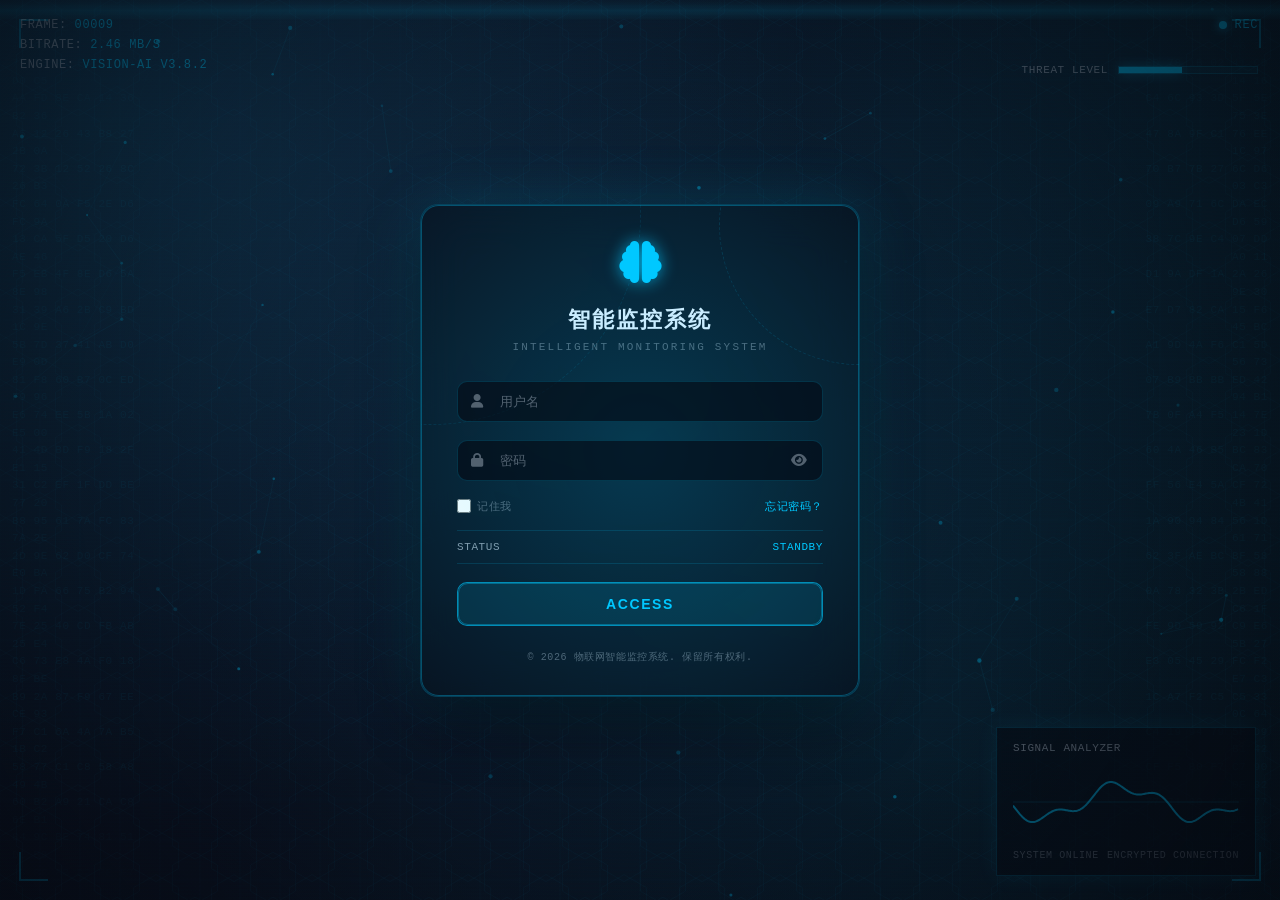
<file: index.html>
<!DOCTYPE html>
<html lang="zh-CN">
<head>
    
    <meta charset="UTF-8">
    <meta name="viewport" content="width=device-width, initial-scale=1.0">
    <meta http-equiv="X-UA-Compatible" content="IE=edge">
    <title>物联网智能监控系统</title>
    
    <!-- 引入样式文件 -->
    <link rel="stylesheet" href="css/style.css">
    <link rel="stylesheet" href="css/components.css">
    
    <!-- 引入图标库（使用Font Awesome CDN） -->
    <link rel="stylesheet" href="https://cdnjs.cloudflare.com/ajax/libs/font-awesome/6.4.0/css/all.min.css">
</head>
<body>
    <!-- 顶部导航栏 -->
    <header class="header">
        <div class="container">
            <div class="header-content">
                <div class="logo">
                    <i class="fas fa-brain"></i>
                    <span>智能监控系统</span>
                </div>
                <nav class="nav-menu" id="navMenu">
                    <a href="#image-recognition" class="nav-item active" data-section="image-recognition">
                        <i class="fas fa-image"></i>
                        <span>图片识别</span>
                    </a>
                    <a href="#recognition-records" class="nav-item" data-section="recognition-records">
                        <i class="fas fa-history"></i>
                        <span>识别记录</span>
                    </a>
                    <a href="#video-recognition" class="nav-item" data-section="video-recognition">
                        <i class="fas fa-video"></i>
                        <span>视频识别</span>
                    </a>
                    <a href="#video-records" class="nav-item" data-section="video-records">
                        <i class="fas fa-film"></i>
                        <span>视频记录</span>
                    </a>
                    <a href="#realtime-detection" class="nav-item" data-section="realtime-detection">
                        <i class="fas fa-eye"></i>
                        <span>实时检测</span>
                    </a>
                    <a href="#realtime-records" class="nav-item" data-section="realtime-records">
                        <i class="fas fa-clock"></i>
                        <span>实时记录</span>
                    </a>
                    <a href="#control-system" class="nav-item" data-section="control-system">
                        <i class="fas fa-sliders-h"></i>
                        <span>控制系统</span>
                    </a>
                    <a href="#profile" class="nav-item" data-section="profile">
                        <i class="fas fa-user"></i>
                        <span>个人中心</span>
                    </a>
                </nav>
                <div class="header-actions">
                    <div class="user-menu" id="userMenu">
                        <div class="user-info">
                            <span id="headerUsername">用户</span>
                            <i class="fas fa-chevron-down"></i>
                        </div>
                        <div class="user-menu-dropdown" id="userMenuDropdown">
                            <a href="#profile" class="dropdown-item">
                                <i class="fas fa-user"></i> 个人中心
                            </a>
                            <a href="#" class="dropdown-item" id="logoutBtn">
                                <i class="fas fa-sign-out-alt"></i> 退出登录
                            </a>
                        </div>
                    </div>
                    <button class="mobile-menu-toggle" id="mobileMenuToggle">
                        <i class="fas fa-bars"></i>
                    </button>
                </div>
            </div>
        </div>
    </header>

    <!-- 主内容区域 -->
    <main class="main-content">
        <div class="container">
            <!-- 板块1：图片识别 -->
            <section id="image-recognition" class="section active hud-theme">
                <div class="section-header">
                    <h1><i class="fas fa-image"></i> 图片识别</h1>
                    <p class="section-description">上传图片或使用摄像头拍摄，进行AI智能识别</p>
                </div>

                <!-- HUD 叠加层（图片识别专用） -->
                <div class="image-hud-overlay">
                    <div class="hud-counters">
                        <div class="hud-item">FRAME: <span id="imageHudFrame">00000</span></div>
                        <div class="hud-item">BITRATE: <span id="imageHudBitrate">0.0 MB/s</span></div>
                        <div class="hud-item">ENGINE: <span>VISION-AI v3.8.2</span></div>
                    </div>
                    <div class="hud-rec">
                        <span class="rec-dot"></span>
                        <span>REC</span>
                    </div>
                    <div class="hud-threat">
                        <span>THREAT LEVEL</span>
                        <div class="threat-bar">
                            <span class="threat-fill" id="imageThreatFill"></span>
                        </div>
                    </div>
                </div>

                <!-- 十六进制数据流 -->
                <div class="image-hex-stream image-hex-left" id="imageHexLeft"></div>
                <div class="image-hex-stream image-hex-right" id="imageHexRight"></div>
                
                <div class="image-recognition-container">
                    <!-- 上传区域 -->
                    <div class="upload-area" id="uploadArea">
                        <div class="upload-content">
                            <i class="fas fa-cloud-upload-alt upload-icon"></i>
                            <h3>拖拽图片到此处或点击上传</h3>
                            <p>支持 JPG、PNG、GIF 格式，最大 10MB</p>
                            <input type="file" id="fileInput" accept="image/*" hidden>
                            <button class="btn btn-primary" id="uploadBtn">
                                <i class="fas fa-folder-open"></i> 选择文件
                            </button>
                        </div>
                        <div class="upload-preview" id="uploadPreview" style="display: none;">
                            <img id="previewImage" src="" alt="预览图片">
                            <button class="btn-remove" id="removeImage">
                                <i class="fas fa-times"></i>
                            </button>
                        </div>
                    </div>

                    <!-- 摄像头拍摄区域 -->
                    <div class="camera-section">
                        <div class="camera-container" id="cameraContainer">
                            <video id="cameraVideo" autoplay playsinline style="display: none;"></video>
                            <canvas id="cameraCanvas" style="display: none;"></canvas>
                            <div class="camera-placeholder" id="cameraPlaceholder">
                                <i class="fas fa-camera"></i>
                                <p>点击下方按钮启动摄像头</p>
                            </div>
                        </div>
                        <div class="camera-controls">
                            <button class="btn btn-secondary" id="startCameraBtn">
                                <i class="fas fa-video"></i> 启动摄像头
                            </button>
                            <button class="btn btn-primary" id="captureBtn" disabled>
                                <i class="fas fa-camera"></i> 拍摄
                            </button>
                            <button class="btn btn-danger" id="stopCameraBtn" disabled>
                                <i class="fas fa-stop"></i> 停止
                            </button>
                        </div>
                    </div>

                    <!-- 识别按钮区域 -->
                    <div class="recognition-actions" id="recognitionActions" style="display: none;">
                        <button class="btn btn-primary btn-recognize" id="recognizeBtn">
                            <i class="fas fa-search"></i> 开始识别
                        </button>
                        <button class="btn btn-secondary" id="clearImageBtn">
                            <i class="fas fa-times"></i> 清除图片
                        </button>
                    </div>

                    <!-- 识别结果区域 -->
                    <div class="recognition-results" id="recognitionResults" style="display: none;">
                        <h3><i class="fas fa-check-circle"></i> 识别结果</h3>
                        <div class="results-content">
                            <div class="result-image-container">
                                <img id="resultImage" src="" alt="识别图片">
                                <canvas id="resultCanvas"></canvas>
                            </div>
                            <div class="result-details">
                                <div class="result-item">
                                    <label>识别标签：</label>
                                    <span id="resultLabel" class="result-value">-</span>
                                </div>
                                <div class="result-item">
                                    <label>置信度：</label>
                                    <span id="resultConfidence" class="result-value">-</span>
                                </div>
                                <div class="result-item">
                                    <label>识别时间：</label>
                                    <span id="resultTime" class="result-value">-</span>
                                </div>
                                <div class="result-actions">
                                    <button class="btn btn-success" id="saveResultBtn">
                                        <i class="fas fa-save"></i> 保存结果
                                    </button>
                                    <button class="btn btn-secondary" id="newRecognitionBtn">
                                        <i class="fas fa-redo"></i> 重新识别
                                    </button>
                                </div>
                            </div>
                        </div>
                    </div>
                </div>
            </section>

            <!-- 板块2：识别记录 -->
            <section id="recognition-records" class="section hud-theme">
                <div class="section-header">
                    <h1><i class="fas fa-history"></i> 识别记录</h1>
                    <p class="section-description">查看历史图片识别结果</p>
                </div>

                <!-- HUD 叠加层（识别记录专用） -->
                <div class="records-hud-overlay">
                    <div class="hud-counters">
                        <div class="hud-item">FRAME: <span id="recordsHudFrame">00000</span></div>
                        <div class="hud-item">BITRATE: <span id="recordsHudBitrate">0.0 MB/s</span></div>
                        <div class="hud-item">ENGINE: <span>VISION-AI v3.8.2</span></div>
                    </div>
                    <div class="hud-rec">
                        <span class="rec-dot"></span>
                        <span>REC</span>
                    </div>
                    <div class="hud-threat">
                        <span>THREAT LEVEL</span>
                        <div class="threat-bar">
                            <span class="threat-fill" id="recordsThreatFill"></span>
                        </div>
                    </div>
                </div>

                <!-- 十六进制数据流 -->
                <div class="records-hex-stream records-hex-left" id="recordsHexLeft"></div>
                <div class="records-hex-stream records-hex-right" id="recordsHexRight"></div>
                
                <div class="recognition-records-container">
                    <!-- 工具栏：搜索、筛选、批量操作 -->
                    <div class="records-toolbar card">
                        <div class="toolbar-left">
                            <!-- 搜索框 -->
                            <div class="search-box">
                                <i class="fas fa-search"></i>
                                <input type="text" id="searchInput" placeholder="搜索识别标签或时间...">
                                <button class="btn-clear-search" id="clearSearchBtn" style="display: none;">
                                    <i class="fas fa-times"></i>
                                </button>
                            </div>
                            
                            <!-- 筛选器 -->
                            <select id="filterLabel" class="filter-select">
                                <option value="all">全部标签</option>
                                <option value="人员">人员</option>
                                <option value="车辆">车辆</option>
                                <option value="动物">动物</option>
                                <option value="建筑物">建筑物</option>
                                <option value="植物">植物</option>
                                <option value="设备">设备</option>
                                <option value="标志牌">标志牌</option>
                                <option value="障碍物">障碍物</option>
                                <option value="其他物体">其他物体</option>
                            </select>
                            
                            <select id="filterDate" class="filter-select">
                                <option value="all">全部时间</option>
                                <option value="today">今天</option>
                                <option value="week">本周</option>
                                <option value="month">本月</option>
                            </select>
                        </div>
                        
                        <div class="toolbar-right">
                            <!-- 批量操作按钮 -->
                            <div class="batch-actions" id="batchActions" style="display: none;">
                                <span class="selected-count" id="selectedCount">已选择 0 项</span>
                                <button class="btn btn-danger btn-sm" id="batchDeleteBtn">
                                    <i class="fas fa-trash"></i> 批量删除
                                </button>
                            </div>
                            
                            <!-- 全选/取消全选 -->
                            <button class="btn btn-secondary btn-sm" id="toggleSelectAllBtn">
                                <i class="fas fa-check-square"></i> 全选
                            </button>
                            
                            <!-- 刷新按钮 -->
                            <button class="btn btn-secondary btn-sm" id="refreshRecordsBtn">
                                <i class="fas fa-sync-alt"></i> 刷新
                            </button>
                        </div>
                    </div>
                    
                    <!-- 记录列表 -->
                    <div class="records-list" id="recordsList">
                        <!-- 记录卡片将通过JavaScript动态生成 -->
                        <div class="empty-state" id="emptyState">
                            <i class="fas fa-inbox"></i>
                            <p>暂无识别记录</p>
                            <p class="empty-hint">在"图片识别"板块进行识别后，记录会显示在这里</p>
                        </div>
                    </div>
                    
                    <!-- 分页（可选） -->
                    <div class="records-pagination" id="recordsPagination" style="display: none;">
                        <button class="btn btn-secondary btn-sm" id="prevPageBtn" disabled>
                            <i class="fas fa-chevron-left"></i> 上一页
                        </button>
                        <span class="page-info" id="pageInfo">第 1 页，共 1 页</span>
                        <button class="btn btn-secondary btn-sm" id="nextPageBtn" disabled>
                            下一页 <i class="fas fa-chevron-right"></i>
                        </button>
                    </div>
                </div>
            </section>

            <!-- 板块3：视频识别 -->
            <section id="video-recognition" class="section hud-theme">
                <div class="section-header">
                    <h1><i class="fas fa-video"></i> 视频识别</h1>
                    <p class="section-description">上传视频或实时视频流识别</p>
                </div>

                <!-- HUD 叠加层（视频识别专用） -->
                <div class="video-hud-overlay">
                    <div class="hud-counters">
                        <div class="hud-item">FRAME: <span id="videoHudFrame">00000</span></div>
                        <div class="hud-item">BITRATE: <span id="videoHudBitrate">0.0 MB/s</span></div>
                        <div class="hud-item">ENGINE: <span>VISION-AI v3.8.2</span></div>
                    </div>
                    <div class="hud-rec">
                        <span class="rec-dot"></span>
                        <span>REC</span>
                    </div>
                    <div class="hud-threat">
                        <span>THREAT LEVEL</span>
                        <div class="threat-bar">
                            <span class="threat-fill" id="videoThreatFill"></span>
                        </div>
                    </div>
                </div>

                <!-- 十六进制数据流 -->
                <div class="video-hex-stream video-hex-left" id="videoHexLeft"></div>
                <div class="video-hex-stream video-hex-right" id="videoHexRight"></div>
                
                <div class="video-recognition-container">
                    <!-- 左侧：视频播放区域 -->
                    <div class="video-player-section">
                        <!-- 上传区域 -->
                        <div class="video-upload-area" id="videoUploadArea">
                            <div class="upload-content">
                                <i class="fas fa-cloud-upload-alt upload-icon"></i>
                                <h3>拖拽视频到此处或点击上传</h3>
                                <p>支持 MP4、AVI、MOV 格式，最大 500MB</p>
                                <input type="file" id="videoFileInput" accept="video/*" hidden>
                                <button class="btn btn-primary btn-upload" id="uploadVideoBtn">
                                    <i class="fas fa-folder-open"></i> 选择文件
                                </button>
                            </div>
                        </div>
                        
                        <!-- 视频播放器 -->
                        <div class="video-player-wrapper" id="videoPlayerWrapper" style="display: none;">
                            <div class="video-container">
                                <video id="videoPlayer" controls></video>
                                <canvas id="detectionCanvas"></canvas>
                                <div class="detection-overlay-info" id="overlayInfo"></div>
                            </div>
                            <div class="video-controls">
                                <button class="btn btn-success" id="startDetectionBtn">
                                    <i class="fas fa-play"></i> 开始识别
                                </button>
                                <button class="btn btn-danger" id="stopDetectionBtn" style="display: none;">
                                    <i class="fas fa-stop"></i> 停止识别
                                </button>
                                <button class="btn btn-secondary" id="clearVideoBtn">
                                    <i class="fas fa-times"></i> 清除
                                </button>
                            </div>
                        </div>
                        
                        <!-- WebRTC实时流占位 -->
                        <div class="realtime-stream-section" id="realtimeStreamSection" style="display: none;">
                            <div class="stream-placeholder">
                                <i class="fas fa-satellite-dish"></i>
                                <h3>实时视频流</h3>
                                <p>未来接入WebRTC实时视频流</p>
                                <button class="btn btn-primary" id="connectStreamBtn">
                                    <i class="fas fa-plug"></i> 连接视频流
                                </button>
                            </div>
                        </div>
                    </div>
                    
                    <!-- 右侧：识别结果面板 -->
                    <div class="recognition-results-panel">
                        <div class="panel-header">
                            <h3><i class="fas fa-list"></i> 识别结果</h3>
                            <button class="btn btn-sm btn-secondary" id="clearResultsBtn">
                                <i class="fas fa-trash"></i> 清空
                            </button>
                        </div>
                        <div class="results-list" id="resultsList">
                            <div class="empty-results">
                                <i class="fas fa-inbox"></i>
                                <p>暂无识别结果</p>
                                <p class="hint">上传视频并开始识别后，结果将显示在这里</p>
                            </div>
                        </div>
                    </div>
                </div>
            </section>

            <!-- 板块4：视频记录 -->
            <section id="video-records" class="section hud-theme">
                <div class="section-header">
                    <h1><i class="fas fa-film"></i> 视频记录</h1>
                    <p class="section-description">查看历史视频识别记录</p>
                </div>

                <!-- HUD 叠加层（视频记录专用） -->
                <div class="video-records-hud-overlay">
                    <div class="hud-counters">
                        <div class="hud-item">FRAME: <span id="videoRecordsHudFrame">00000</span></div>
                        <div class="hud-item">BITRATE: <span id="videoRecordsHudBitrate">0.0 MB/s</span></div>
                        <div class="hud-item">ENGINE: <span>VISION-AI v3.8.2</span></div>
                    </div>
                    <div class="hud-rec">
                        <span class="rec-dot"></span>
                        <span>REC</span>
                    </div>
                    <div class="hud-threat">
                        <span>THREAT LEVEL</span>
                        <div class="threat-bar">
                            <span class="threat-fill" id="videoRecordsThreatFill"></span>
                        </div>
                    </div>
                </div>

                <!-- 十六进制数据流 -->
                <div class="video-records-hex-stream video-records-hex-left" id="videoRecordsHexLeft"></div>
                <div class="video-records-hex-stream video-records-hex-right" id="videoRecordsHexRight"></div>
                
                <div class="video-records-container">
                    <!-- 工具栏 -->
                    <div class="video-records-toolbar card">
                        <div class="toolbar-left">
                            <div class="search-box">
                                <i class="fas fa-search"></i>
                                <input type="text" id="videoSearchInput" placeholder="搜索视频名称或时间...">
                                <button class="btn-clear" id="clearVideoSearchBtn" style="display: none;">
                                    <i class="fas fa-times"></i>
                                </button>
                            </div>
                            <select id="videoFilterStatus" class="filter-select">
                                <option value="all">全部状态</option>
                                <option value="completed">已完成</option>
                                <option value="processing">处理中</option>
                                <option value="failed">失败</option>
                            </select>
                        </div>
                        <div class="toolbar-right">
                            <button class="btn btn-secondary btn-sm" id="refreshVideoRecordsBtn">
                                <i class="fas fa-sync-alt"></i> 刷新
                            </button>
                        </div>
                    </div>
                    
                    <!-- 视频记录列表 -->
                    <div class="video-records-grid" id="videoRecordsGrid">
                        <!-- 记录卡片将通过JavaScript动态生成 -->
                    </div>
                    
                    <!-- 分页 -->
                    <div class="video-pagination" id="videoPagination"></div>
                </div>
            </section>

            <!-- 板块5：实时检测 -->
            <section id="realtime-detection" class="section hud-theme">
                <div class="section-header">
                    <h1><i class="fas fa-eye"></i> 实时检测</h1>
                    <p class="section-description">实时监控画面和检测结果</p>
                </div>

                <!-- HUD 叠加层（实时检测专用） -->
                <div class="realtime-hud-overlay">
                    <div class="hud-counters">
                        <div class="hud-item">FRAME: <span id="realtimeHudFrame">00000</span></div>
                        <div class="hud-item">BITRATE: <span id="realtimeHudBitrate">0.0 MB/s</span></div>
                        <div class="hud-item">ENGINE: <span>VISION-AI v3.8.2</span></div>
                    </div>
                    <div class="hud-rec">
                        <span class="rec-dot"></span>
                        <span>REC</span>
                    </div>
                    <div class="hud-threat">
                        <span>THREAT LEVEL</span>
                        <div class="threat-bar">
                            <span class="threat-fill" id="realtimeThreatFill"></span>
                        </div>
                    </div>
                </div>

                <!-- 十六进制数据流 -->
                <div class="realtime-hex-stream realtime-hex-left" id="realtimeHexLeft"></div>
                <div class="realtime-hex-stream realtime-hex-right" id="realtimeHexRight"></div>
                
                <div class="realtime-detection-container">
                    <!-- 主要内容区域 -->
                    <div class="detection-main">
                        <!-- 控制面板 -->
                        <div class="detection-controls card">
                            <div class="control-group">
                                <h3><i class="fas fa-sliders-h"></i> 检测控制</h3>
                                <div class="control-buttons-group">
                                    <button class="btn btn-success" id="startDetectionBtn">
                                        <i class="fas fa-play"></i> 开始检测
                                    </button>
                                    <button class="btn btn-danger" id="stopDetectionBtn" disabled>
                                        <i class="fas fa-stop"></i> 停止检测
                                    </button>
                                    <button class="btn btn-secondary" id="refreshCamerasBtn">
                                        <i class="fas fa-sync-alt"></i> 刷新画面
                                    </button>
                                </div>
                            </div>
                            
                            <div class="control-group">
                                <h4><i class="fas fa-cog"></i> 检测参数</h4>
                                <div class="param-controls">
                                    <div class="param-item">
                                        <label for="detectionSensitivity">检测灵敏度</label>
                                        <input type="range" id="detectionSensitivity" min="1" max="10" value="5" step="1">
                                        <span class="param-value" id="sensitivityValue">5</span>
                                    </div>
                                    <div class="param-item">
                                        <label for="detectionInterval">检测间隔 (秒)</label>
                                        <input type="number" id="detectionInterval" min="1" max="60" value="2" step="1">
                                    </div>
                                    <div class="param-item">
                                        <label>
                                            <input type="checkbox" id="enableAlerts" checked>
                                            启用报警通知
                                        </label>
                                    </div>
                                    <div class="param-item">
                                        <label>
                                            <input type="checkbox" id="enableSound" checked>
                                            启用声音提示
                                        </label>
                                    </div>
                                </div>
                            </div>
                        </div>
                        
                        <!-- 摄像头画面网格 -->
                        <div class="camera-grid" id="cameraGrid">
                            <!-- 摄像头1 -->
                            <div class="camera-item">
                                <div class="camera-header">
                                    <span class="camera-name">摄像头 01</span>
                                    <span class="camera-status online">
                                        <i class="fas fa-circle"></i> 在线
                                    </span>
                                </div>
                                <div class="camera-view" id="cameraView1">
                                    <canvas class="camera-canvas" id="cameraCanvas1"></canvas>
                                    <div class="detection-overlay" id="overlay1"></div>
                                    <div class="camera-placeholder">
                                        <i class="fas fa-video"></i>
                                        <p>等待启动...</p>
                                    </div>
                                </div>
                                <div class="camera-info">
                                    <span class="detection-count" id="count1">检测: 0</span>
                                    <span class="last-detection" id="last1">--</span>
                                </div>
                            </div>
                            
                            <!-- 摄像头2 -->
                            <div class="camera-item">
                                <div class="camera-header">
                                    <span class="camera-name">摄像头 02</span>
                                    <span class="camera-status online">
                                        <i class="fas fa-circle"></i> 在线
                                    </span>
                                </div>
                                <div class="camera-view" id="cameraView2">
                                    <canvas class="camera-canvas" id="cameraCanvas2"></canvas>
                                    <div class="detection-overlay" id="overlay2"></div>
                                    <div class="camera-placeholder">
                                        <i class="fas fa-video"></i>
                                        <p>等待启动...</p>
                                    </div>
                                </div>
                                <div class="camera-info">
                                    <span class="detection-count" id="count2">检测: 0</span>
                                    <span class="last-detection" id="last2">--</span>
                                </div>
                            </div>
                            
                            <!-- 摄像头3 -->
                            <div class="camera-item">
                                <div class="camera-header">
                                    <span class="camera-name">摄像头 03</span>
                                    <span class="camera-status offline">
                                        <i class="fas fa-circle"></i> 离线
                                    </span>
                                </div>
                                <div class="camera-view" id="cameraView3">
                                    <canvas class="camera-canvas" id="cameraCanvas3"></canvas>
                                    <div class="detection-overlay" id="overlay3"></div>
                                    <div class="camera-placeholder">
                                        <i class="fas fa-video-slash"></i>
                                        <p>摄像头离线</p>
                                    </div>
                                </div>
                                <div class="camera-info">
                                    <span class="detection-count" id="count3">检测: 0</span>
                                    <span class="last-detection" id="last3">--</span>
                                </div>
                            </div>
                            
                            <!-- 摄像头4 -->
                            <div class="camera-item">
                                <div class="camera-header">
                                    <span class="camera-name">摄像头 04</span>
                                    <span class="camera-status online">
                                        <i class="fas fa-circle"></i> 在线
                                    </span>
                                </div>
                                <div class="camera-view" id="cameraView4">
                                    <canvas class="camera-canvas" id="cameraCanvas4"></canvas>
                                    <div class="detection-overlay" id="overlay4"></div>
                                    <div class="camera-placeholder">
                                        <i class="fas fa-video"></i>
                                        <p>等待启动...</p>
                                    </div>
                                </div>
                                <div class="camera-info">
                                    <span class="detection-count" id="count4">检测: 0</span>
                                    <span class="last-detection" id="last4">--</span>
                                </div>
                            </div>
                        </div>
                    </div>
                    
                    <!-- 侧边栏：统计和报警 -->
                    <div class="detection-sidebar">
                        <!-- 检测统计 -->
                        <div class="statistics-panel card">
                            <h3><i class="fas fa-chart-bar"></i> 检测统计</h3>
                            <div class="stats-grid">
                                <div class="stat-card">
                                    <div class="stat-icon total">
                                        <i class="fas fa-eye"></i>
                                    </div>
                                    <div class="stat-content">
                                        <div class="stat-value" id="totalDetections">0</div>
                                        <div class="stat-label">总检测数</div>
                                    </div>
                                </div>
                                <div class="stat-card">
                                    <div class="stat-icon active">
                                        <i class="fas fa-video"></i>
                                    </div>
                                    <div class="stat-content">
                                        <div class="stat-value" id="activeCameras">0</div>
                                        <div class="stat-label">在线摄像头</div>
                                    </div>
                                </div>
                                <div class="stat-card">
                                    <div class="stat-icon alerts">
                                        <i class="fas fa-bell"></i>
                                    </div>
                                    <div class="stat-content">
                                        <div class="stat-value" id="totalAlerts">0</div>
                                        <div class="stat-label">报警次数</div>
                                    </div>
                                </div>
                                <div class="stat-card">
                                    <div class="stat-icon objects">
                                        <i class="fas fa-object-group"></i>
                                    </div>
                                    <div class="stat-content">
                                        <div class="stat-value" id="detectedObjects">0</div>
                                        <div class="stat-label">检测对象</div>
                                    </div>
                                </div>
                            </div>
                        </div>
                        
                        <!-- 报警通知 -->
                        <div class="alerts-panel card">
                            <div class="panel-header">
                                <h3><i class="fas fa-bell"></i> 报警通知</h3>
                                <button class="btn btn-sm btn-secondary" id="clearAlertsBtn">
                                    <i class="fas fa-trash"></i> 清空
                                </button>
                            </div>
                            <div class="alerts-list" id="alertsList">
                                <div class="empty-alerts">
                                    <i class="fas fa-bell-slash"></i>
                                    <p>暂无报警信息</p>
                                </div>
                            </div>
                        </div>
                    </div>
                </div>
            </section>

            <!-- 板块6：实时记录 -->
            <section id="realtime-records" class="section hud-theme">
                <div class="section-header">
                    <h1><i class="fas fa-clock"></i> 实时记录</h1>
                    <p class="section-description">实时检测的历史记录</p>
                </div>

                <!-- HUD 叠加层（实时记录专用） -->
                <div class="realtime-records-hud-overlay">
                    <div class="hud-counters">
                        <div class="hud-item">FRAME: <span id="realtimeRecordsHudFrame">00000</span></div>
                        <div class="hud-item">BITRATE: <span id="realtimeRecordsHudBitrate">0.0 MB/s</span></div>
                        <div class="hud-item">ENGINE: <span>VISION-AI v3.8.2</span></div>
                    </div>
                    <div class="hud-rec">
                        <span class="rec-dot"></span>
                        <span>REC</span>
                    </div>
                    <div class="hud-threat">
                        <span>THREAT LEVEL</span>
                        <div class="threat-bar">
                            <span class="threat-fill" id="realtimeRecordsThreatFill"></span>
                        </div>
                    </div>
                </div>

                <!-- 十六进制数据流 -->
                <div class="realtime-records-hex-stream realtime-records-hex-left" id="realtimeRecordsHexLeft"></div>
                <div class="realtime-records-hex-stream realtime-records-hex-right" id="realtimeRecordsHexRight"></div>
                
                <div class="realtime-records-container">
                    <!-- 工具栏 -->
                    <div class="records-toolbar card">
                        <div class="toolbar-left">
                            <div class="search-box">
                                <i class="fas fa-search"></i>
                                <input type="text" id="realtimeSearchInput" placeholder="搜索事件、设备或时间...">
                                <button class="btn-clear-search" id="clearRealtimeSearchBtn" style="display: none;">
                                    <i class="fas fa-times"></i>
                                </button>
                            </div>
                            <select id="realtimeFilterType" class="filter-select">
                                <option value="all">全部类型</option>
                                <option value="detection">检测事件</option>
                                <option value="alert">报警事件</option>
                                <option value="control">控制事件</option>
                                <option value="status">状态变化</option>
                            </select>
                            <select id="realtimeFilterDate" class="filter-select">
                                <option value="all">全部时间</option>
                                <option value="today">今天</option>
                                <option value="week">本周</option>
                                <option value="month">本月</option>
                            </select>
                        </div>
                        <div class="toolbar-right">
                            <button class="btn btn-secondary btn-sm" id="exportRecordsBtn">
                                <i class="fas fa-download"></i> 导出
                            </button>
                            <button class="btn btn-secondary btn-sm" id="refreshRealtimeRecordsBtn">
                                <i class="fas fa-sync-alt"></i> 刷新
                            </button>
                        </div>
                    </div>
                    
                    <!-- 统计卡片 -->
                    <div class="records-stats-grid">
                        <div class="stat-card">
                            <div class="stat-icon total">
                                <i class="fas fa-database"></i>
                            </div>
                            <div class="stat-content">
                                <div class="stat-value" id="totalRecords">0</div>
                                <div class="stat-label">总记录数</div>
                            </div>
                        </div>
                        <div class="stat-card">
                            <div class="stat-icon alerts">
                                <i class="fas fa-exclamation-triangle"></i>
                            </div>
                            <div class="stat-content">
                                <div class="stat-value" id="alertRecords">0</div>
                                <div class="stat-label">报警记录</div>
                            </div>
                        </div>
                        <div class="stat-card">
                            <div class="stat-icon today">
                                <i class="fas fa-calendar-day"></i>
                            </div>
                            <div class="stat-content">
                                <div class="stat-value" id="todayRecords">0</div>
                                <div class="stat-label">今日记录</div>
                            </div>
                        </div>
                    </div>
                    
                    <!-- 记录列表 -->
                    <div class="realtime-records-list" id="realtimeRecordsList">
                        <!-- 记录将通过JavaScript动态生成 -->
                    </div>
                    
                    <!-- 分页 -->
                    <div class="records-pagination" id="realtimePagination"></div>
                </div>
            </section>

            <!-- 板块7：控制系统 -->
            <section id="control-system" class="section hud-theme">
                <div class="section-header">
                    <h1><i class="fas fa-sliders-h"></i> 控制系统</h1>
                    <p class="section-description">设备远程控制面板</p>
                </div>

                <!-- HUD 叠加层（控制系统专用） -->
                <div class="control-hud-overlay">
                    <div class="hud-counters">
                        <div class="hud-item">FRAME: <span id="controlHudFrame">00000</span></div>
                        <div class="hud-item">BITRATE: <span id="controlHudBitrate">0.0 MB/s</span></div>
                        <div class="hud-item">ENGINE: <span>VISION-AI v3.8.2</span></div>
                    </div>
                    <div class="hud-rec">
                        <span class="rec-dot"></span>
                        <span>REC</span>
                    </div>
                    <div class="hud-threat">
                        <span>THREAT LEVEL</span>
                        <div class="threat-bar">
                            <span class="threat-fill" id="controlThreatFill"></span>
                        </div>
                    </div>
                </div>

                <!-- 十六进制数据流 -->
                <div class="control-hex-stream control-hex-left" id="controlHexLeft"></div>
                <div class="control-hex-stream control-hex-right" id="controlHexRight"></div>
                
                <div class="control-system-container">
                    <!-- 检测系统视频流区域（新增） -->
                    <div id="detection-system-section" class="detection-system-container">
                        <div class="detection-video-panel card">
                            <h3><i class="fas fa-video"></i> 摄像头视频流</h3>
                            <div class="video-stream-wrapper">
                                <img id="detectionVideo" src="" alt="视频流" style="width: 100%; max-width: 1280px; height: auto; border: 2px solid var(--border-color); border-radius: 8px;">
                            </div>
                        </div>
                        
                        <div class="detection-info-panel card">
                            <h3><i class="fas fa-info-circle"></i> 检测信息</h3>
                            <div class="detection-info-grid">
                                <div class="info-item">
                                    <label>检测模式:</label>
                                    <span id="detectedMode">--</span>
                                </div>
                                <div class="info-item">
                                    <label>置信度:</label>
                                    <span id="detectionConfidence">--</span>
                                </div>
                                <div class="info-item">
                                    <label>运行状态:</label>
                                    <span id="detectionRunningStatus">检查中...</span>
                                </div>
                                <div class="info-item">
                                    <label>当前FPS:</label>
                                    <span id="detectionFps">--</span>
                                </div>
                                <div class="info-item">
                                    <label>已接收帧数:</label>
                                    <span id="detectionFramesReceived">0</span>
                                </div>
                            </div>
                        </div>
                    </div>

                    <!-- 高压电源连接面板 -->
                    <div class="hv-power-connection-panel card">
                        <h3><i class="fas fa-plug"></i> 高压电源连接</h3>
                        <div class="connection-controls">
                            <button class="btn btn-primary" id="connectHvPowerBtn">
                                <i class="fas fa-link"></i> 连接高压电源
                            </button>
                            <button class="btn btn-secondary" id="disconnectHvPowerBtn">
                                <i class="fas fa-unlink"></i> 断开连接
                            </button>
                            <button class="btn btn-info" id="testConnectionBtn">
                                <i class="fas fa-check-circle"></i> 测试连接
                            </button>
                        </div>
                    </div>

                    

                    <!-- 系统控制面板 -->
                    <div class="system-control-panel card">
                        <h3><i class="fas fa-cog"></i> 系统控制</h3>
                        <div class="system-controls">
                            <button class="btn btn-info" id="selfCheckInitBtn">
                                <i class="fas fa-stethoscope"></i> 自检并初始化
                            </button>
                            <button class="btn btn-primary" id="initSystemBtn">
                                <i class="fas fa-power-off"></i> 初始化系统
                            </button>
                            <button class="btn btn-danger" id="shutdownSystemBtn">
                                <i class="fas fa-stop"></i> 关闭系统
                            </button>
                            <button class="btn btn-warning" id="emergencyStopBtn">
                                <i class="fas fa-exclamation-triangle"></i> 紧急停止
                            </button>
                        </div>
                    </div>

                    <!-- 设备状态概览 -->
                    <div class="status-overview card">
                        <h3><i class="fas fa-chart-line"></i> 设备状态概览</h3>
                        <div class="status-stats">
                            <div class="stat-item">
                                <div class="stat-icon online">
                                    <i class="fas fa-circle"></i>
                                </div>
                                <div class="stat-info">
                                    <div class="stat-value" id="onlineCount">0</div>
                                    <div class="stat-label">系统状态</div>
                                </div>
                            </div>
                            <div class="stat-item">
                                <div class="stat-icon running">
                                    <i class="fas fa-bolt"></i>
                                </div>
                                <div class="stat-info">
                                    <div class="stat-value" id="voltageValue">0.0</div>
                                    <div class="stat-label">当前电压 (kV)</div>
                                </div>
                            </div>
                            <div class="stat-item">
                                <div class="stat-icon active">
                                    <i class="fas fa-play-circle"></i>
                                </div>
                                <div class="stat-info">
                                    <div class="stat-value" id="powerStatus">关闭</div>
                                    <div class="stat-label">电源状态</div>
                                </div>
                            </div>
                            <div class="stat-item">
                                <div class="stat-icon alerts">
                                    <i class="fas fa-eye"></i>
                                </div>
                                <div class="stat-info">
                                    <div class="stat-value" id="detectionStatus">未激活</div>
                                    <div class="stat-label">检测状态</div>
                                </div>
                            </div>
                        </div>
                        <div class="status-refresh">
                            <button class="btn btn-secondary" id="refreshStatusBtn">
                                <i class="fas fa-sync-alt"></i> 刷新状态
                            </button>
                            <span class="last-update" id="lastUpdateTime">最后更新：--</span>
                            <div class="connectivity-status" style="margin-top:8px;display:flex;gap:12px;flex-wrap:wrap;">
                                <span>控制HTTP：<b id="controlHttpStatus">未知</b></span>
                                <span>检测HTTP：<b id="detectionHttpStatus">未知</b></span>
                                <span>控制TCP：<b id="controlTcpStatus">未知</b></span>
                            </div>
                        </div>
                    </div>

                    <!-- 电源控制面板 -->
                    <div class="power-control-panel card">
                        <h3><i class="fas fa-bolt"></i> 电源控制</h3>
                        <div class="power-controls">
                            <div class="voltage-control">
                                <label for="voltageInput">设置电压 (kV):</label>
                                <div class="voltage-input-group">
                                    <input type="number" id="voltageInput" min="0" max="30" step="0.1" value="0" class="voltage-input">
                                    <button class="btn btn-primary" id="setVoltageBtn">
                                        <i class="fas fa-check"></i> 设置
                                    </button>
                                </div>
                            </div>
                            <div class="power-buttons">
                                <button class="btn btn-success" id="enablePowerBtn">
                                    <i class="fas fa-power-off"></i> 开启高压
                                </button>
                                <button class="btn btn-danger" id="disablePowerBtn">
                                    <i class="fas fa-power-off"></i> 关闭高压
                                </button>
                            </div>
                        </div>
                    </div>

                    <!-- 控制模式面板 -->
                    <div class="control-mode-panel card">
                        <h3><i class="fas fa-sliders-h"></i> 控制模式</h3>
                        <div class="mode-controls">
                            <div class="mode-section">
                                <h4>目标控制</h4>
                                <div class="target-controls">
                                    <div class="voltage-range" style="display:flex;gap:12px;align-items:center;margin-bottom:8px;">
                                        <div>
                                            <label for="minVoltageInput">最低电压 (kV)：</label>
                                            <input type="number" id="minVoltageInput" min="0" max="30" step="0.1" value="0" class="voltage-input" style="width:120px;">
                                        </div>
                                        <div>
                                            <label for="maxVoltageInput">最高电压 (kV)：</label>
                                            <input type="number" id="maxVoltageInput" min="0" max="30" step="0.1" value="20" class="voltage-input" style="width:120px;">
                                        </div>
                                        <small style="color:var(--text-secondary)">范围用于目标控制，需保证最低 < 最高</small>
                                    </div>
                                    <div class="mode-classes-panel" style="margin-top:12px;">
                                        <label>已识别模式:</label>
                                        <div id="modeClassesContainer" class="mode-classes-container" style="display:flex;flex-wrap:wrap;gap:8px;"></div>
                                    </div>
                                    <div class="mode-buttons">
                                        <button class="btn btn-primary" id="startTargetControlBtn">
                                            <i class="fas fa-play"></i> 开始控制
                                        </button>
                                        <button class="btn btn-danger" id="stopTargetControlBtn">
                                            <i class="fas fa-stop"></i> 停止控制
                                        </button>
                                    </div>
                                </div>
                            </div>
                        </div>
                    </div>

                    <div class="pid-params-panel card">
                        <h3><i class="fas fa-tachometer-alt"></i> PID参数</h3>
                        <div class="pid-grid">
                            <div class="pid-item">
                                <label>KP：</label>
                                <span id="pidKp">--</span>
                            </div>
                            <div class="pid-item">
                                <label>KI：</label>
                                <span id="pidKi">--</span>
                            </div>
                            <div class="pid-item">
                                <label>KD：</label>
                                <span id="pidKd">--</span>
                            </div>
                            <div class="pid-item">
                                <label>步长：</label>
                                <span id="pidStepSize">--</span>
                            </div>
                            <div class="pid-item">
                                <label>步时：</label>
                                <span id="pidStepTime">--</span>
                            </div>
                        </div>
                    </div>

                    

                    <!-- 操作日志 -->
                    <div class="operation-logs card">
                        <div class="panel-header">
                            <h3><i class="fas fa-list-alt"></i> 操作日志</h3>
                            <div class="log-controls">
                                <button class="btn btn-sm btn-secondary" id="clearLogsBtn">
                                    <i class="fas fa-trash"></i> 清空日志
                                </button>
                                <button class="btn btn-sm btn-secondary" id="exportLogsBtn">
                                    <i class="fas fa-download"></i> 导出
                                </button>
                            </div>
                        </div>
                        <div class="log-filters">
                            <select id="logFilterType" class="filter-select">
                                <option value="all">全部类型</option>
                                <option value="start">启动</option>
                                <option value="stop">停止</option>
                                <option value="restart">重启</option>
                                <option value="settings">设置</option>
                            </select>
                            <select id="logFilterDevice" class="filter-select">
                                <option value="all">全部设备</option>
                            </select>
                        </div>
                        <div class="logs-container" id="logsContainer">
                            <!-- 日志列表将通过JavaScript动态生成 -->
                        </div>
                    </div>
                </div>
            </section>

            <!-- 板块8：个人中心 -->
            <section id="profile" class="section hud-theme">
                <div class="section-header">
                    <h1><i class="fas fa-user"></i> 个人中心</h1>
                    <p class="section-description">用户信息和系统设置</p>
                </div>

                <!-- HUD 叠加层（个人中心专用） -->
                <div class="profile-hud-overlay">
                    <div class="hud-counters">
                        <div class="hud-item">FRAME: <span id="profileHudFrame">00000</span></div>
                        <div class="hud-item">BITRATE: <span id="profileHudBitrate">0.0 MB/s</span></div>
                        <div class="hud-item">ENGINE: <span>VISION-AI v3.8.2</span></div>
                    </div>
                    <div class="hud-rec">
                        <span class="rec-dot"></span>
                        <span>REC</span>
                    </div>
                    <div class="hud-threat">
                        <span>THREAT LEVEL</span>
                        <div class="threat-bar">
                            <span class="threat-fill" id="profileThreatFill"></span>
                        </div>
                    </div>
                </div>

                <!-- 十六进制数据流 -->
                <div class="profile-hex-stream profile-hex-left" id="profileHexLeft"></div>
                <div class="profile-hex-stream profile-hex-right" id="profileHexRight"></div>
                
                <div class="profile-container">
                    <!-- 用户信息卡片 -->
                    <div class="profile-card user-info-card card">
                        <div class="user-avatar-section">
                            <div class="avatar-wrapper">
                                <img src="https://via.placeholder.com/120" alt="用户头像" id="userAvatar">
                                <button class="avatar-edit-btn">
                                    <i class="fas fa-camera"></i>
                                </button>
                            </div>
                            <h2 id="userName">管理员</h2>
                            <p id="userEmail">admin@monitoring.com</p>
                            <div class="user-badges">
                                <span class="badge badge-vip">
                                    <i class="fas fa-crown"></i> VIP用户
                                </span>
                            </div>
                        </div>
                    </div>
                    
                    <!-- 系统设置卡片 -->
                    <div class="profile-card settings-card card">
                        <h3><i class="fas fa-cog"></i> 系统设置</h3>
                        <div class="settings-list">
                            <div class="setting-item">
                                <div class="setting-info">
                                    <i class="fas fa-palette"></i>
                                    <div>
                                        <span class="setting-label">主题切换</span>
                                        <span class="setting-desc">深色/浅色模式</span>
                                    </div>
                                </div>
                                <label class="switch">
                                    <input type="checkbox" id="themeToggle" checked>
                                    <span class="slider"></span>
                                </label>
                            </div>
                            
                            <div class="setting-item">
                                <div class="setting-info">
                                    <i class="fas fa-bell"></i>
                                    <div>
                                        <span class="setting-label">通知设置</span>
                                        <span class="setting-desc">接收系统通知</span>
                                    </div>
                                </div>
                                <label class="switch">
                                    <input type="checkbox" id="notificationToggle" checked>
                                    <span class="slider"></span>
                                </label>
                            </div>
                            
                            <div class="setting-item">
                                <div class="setting-info">
                                    <i class="fas fa-language"></i>
                                    <div>
                                        <span class="setting-label">语言选择</span>
                                        <span class="setting-desc">界面语言</span>
                                    </div>
                                </div>
                                <select class="language-select" id="languageSelect">
                                    <option value="zh-CN">简体中文</option>
                                    <option value="en-US">English</option>
                                    <option value="ja-JP">日本語</option>
                                </select>
                            </div>
                        </div>
                    </div>
                    
                    <!-- 使用统计卡片 -->
                    <div class="profile-card stats-card card">
                        <h3><i class="fas fa-chart-pie"></i> 使用统计</h3>
                        <div class="stats-grid">
                            <div class="stat-item">
                                <div class="stat-icon video">
                                    <i class="fas fa-video"></i>
                                </div>
                                <div class="stat-content">
                                    <div class="stat-value" id="totalVideos">0</div>
                                    <div class="stat-label">处理视频</div>
                                </div>
                            </div>
                            <div class="stat-item">
                                <div class="stat-icon detection">
                                    <i class="fas fa-eye"></i>
                                </div>
                                <div class="stat-content">
                                    <div class="stat-value" id="totalDetections">0</div>
                                    <div class="stat-label">识别次数</div>
                                </div>
                            </div>
                            <div class="stat-item">
                                <div class="stat-icon time">
                                    <i class="fas fa-clock"></i>
                                </div>
                                <div class="stat-content">
                                    <div class="stat-value" id="totalTime">0h</div>
                                    <div class="stat-label">使用时长</div>
                                </div>
                            </div>
                        </div>
                        
                        <!-- 图表占位 -->
                        <div class="chart-placeholder">
                            <canvas id="usageChart"></canvas>
                            <p class="chart-note">未来接入真实统计图表API</p>
                        </div>
                    </div>
                    
                    <!-- 登录历史卡片 -->
                    <div class="profile-card login-history-card card">
                        <h3><i class="fas fa-history"></i> 登录历史</h3>
                        <div class="login-history-list" id="loginHistoryList">
                            <!-- 登录历史将通过JavaScript动态生成 -->
                        </div>
                    </div>
                </div>
            </section>
        </div>
    </main>

    <!-- 页脚 -->
    <footer class="footer">
        <div class="container">
            <p></p>
        </div>
    </footer>

    <!-- 操作确认对话框（全局） -->
    <div id="confirmDialog" class="modal" style="display: none;">
        <div class="modal-content">
            <div class="modal-header">
                <h3 id="confirmDialogTitle">确认操作</h3>
                <button class="modal-close" id="confirmDialogClose">
                    <i class="fas fa-times"></i>
                </button>
            </div>
            <div class="modal-body">
                <p id="confirmDialogMessage">确定要执行此操作吗？</p>
            </div>
            <div class="modal-footer">
                <button class="btn btn-secondary" id="confirmDialogCancel">取消</button>
                <button class="btn btn-primary" id="confirmDialogConfirm">确认</button>
            </div>
        </div>
    </div>

    <!-- 记录详情模态框 -->
    <div id="recordDetailModal" class="modal" style="display: none;">
        <div class="modal-content modal-large">
            <div class="modal-header">
                <h3><i class="fas fa-info-circle"></i> 识别记录详情</h3>
                <button class="modal-close" id="recordDetailClose">
                    <i class="fas fa-times"></i>
                </button>
            </div>
            <div class="modal-body">
                <div class="record-detail-content">
                    <div class="detail-image-section">
                        <img id="detailImage" src="" alt="识别图片">
                        <canvas id="detailCanvas"></canvas>
                    </div>
                    <div class="detail-info-section">
                        <div class="detail-item">
                            <label>识别标签：</label>
                            <span id="detailLabel" class="detail-value">-</span>
                        </div>
                        <div class="detail-item">
                            <label>置信度：</label>
                            <span id="detailConfidence" class="detail-value">-</span>
                        </div>
                        <div class="detail-item">
                            <label>识别时间：</label>
                            <span id="detailTime" class="detail-value">-</span>
                        </div>
                        <div class="detail-item">
                            <label>记录ID：</label>
                            <span id="detailId" class="detail-value">-</span>
                        </div>
                    </div>
                </div>
            </div>
            <div class="modal-footer">
                <button class="btn btn-danger" id="deleteRecordBtn">
                    <i class="fas fa-trash"></i> 删除记录
                </button>
                <button class="btn btn-secondary" id="closeDetailBtn">关闭</button>
            </div>
        </div>
    </div>

    <!-- 视频详情模态框 -->
    <div id="videoDetailModal" class="modal" style="display: none;">
        <div class="modal-content modal-large">
            <div class="modal-header">
                <h3><i class="fas fa-info-circle"></i> 视频详情</h3>
                <button class="modal-close" id="closeVideoDetailBtn">
                    <i class="fas fa-times"></i>
                </button>
            </div>
            <div class="modal-body" id="videoDetailContent">
                <!-- 详情内容将通过JavaScript动态生成 -->
            </div>
        </div>
    </div>

    <!-- 引入JavaScript文件 -->
    <script src="js/main.js"></script>
    <script src="js/modules/imageRecognition.js"></script>
    <script src="js/modules/recognitionRecords.js"></script>
    <script src="js/modules/videoRecognition.js"></script>
    <script src="js/modules/videoRecords.js"></script>
    <script src="js/modules/realtimeDetection.js"></script>
    <script src="js/modules/realtimeRecords.js"></script>
    <script src="js/modules/profile.js"></script>
    <script src="js/modules/controlSystem.js"></script>
    <script src="js/modules/detectionSystem.js"></script>
</body>
</html>
</file>
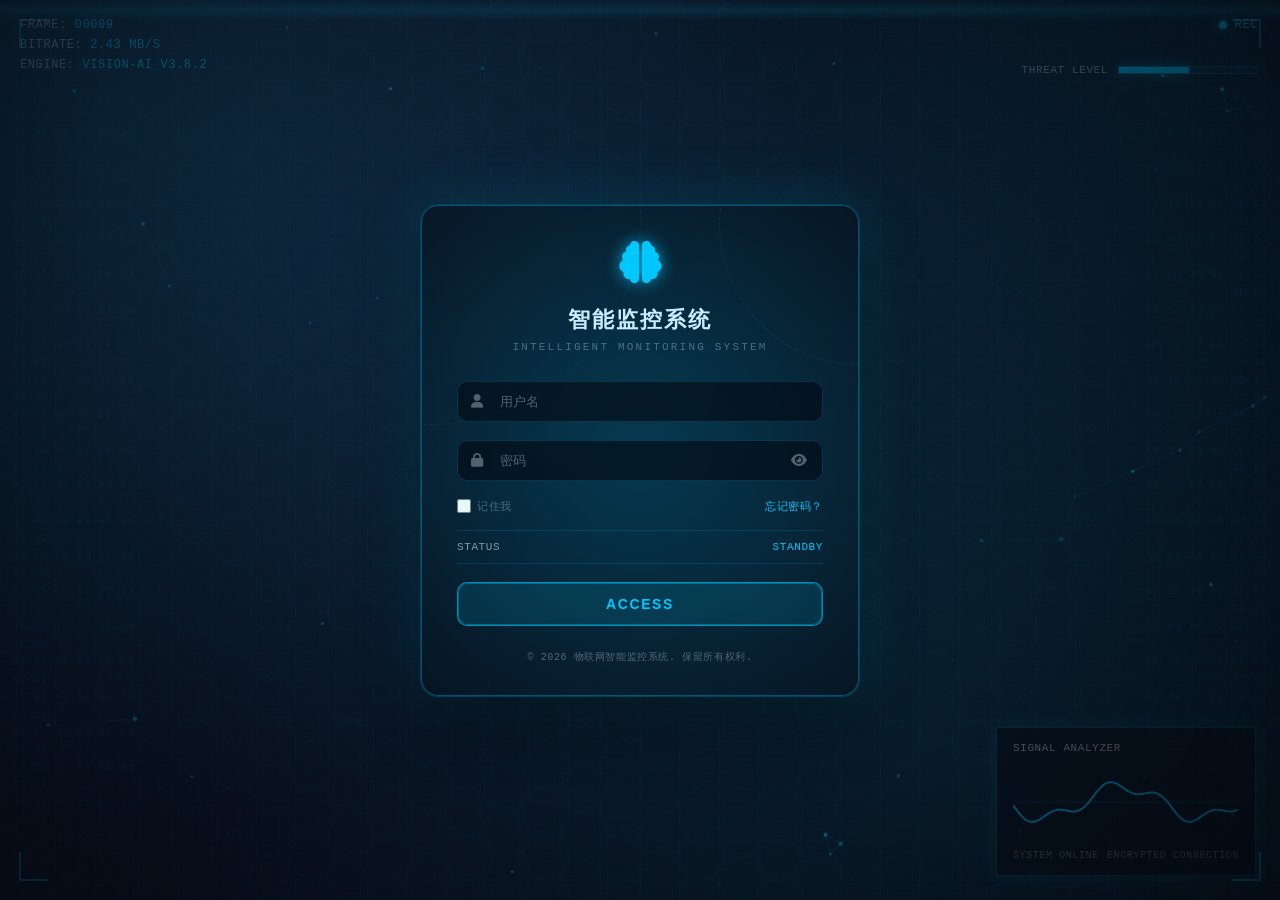
<file: login.html>
<!DOCTYPE html>
<html lang="zh-CN">
<head>
    <meta charset="UTF-8">
    <meta name="viewport" content="width=device-width, initial-scale=1.0">
    <meta http-equiv="X-UA-Compatible" content="IE=edge">
    <title>登录 - 物联网智能监控系统</title>
    <link rel="stylesheet" href="css/login.css">
    <link rel="stylesheet" href="https://cdnjs.cloudflare.com/ajax/libs/font-awesome/6.4.0/css/all.min.css">
</head>
<body>
    <!-- HUD背景画布 -->
    <canvas id="hudCanvas"></canvas>
    
    <!-- HUD叠加层 -->
    <div class="hud-overlay">
        <div class="hud-counters">
            <div class="hud-item">FRAME: <span id="hudFrame">00000</span></div>
            <div class="hud-item">BITRATE: <span id="hudBitrate">0.0 MB/s</span></div>
            <div class="hud-item">ENGINE: <span id="hudEngine">VISION-AI v3.8.2</span></div>
        </div>
        <div class="hud-rec">
            <span class="rec-dot"></span>
            <span>REC</span>
        </div>
        <div class="hud-threat">
            <span>THREAT LEVEL</span>
            <div class="threat-bar">
                <span class="threat-fill" id="threatFill"></span>
            </div>
        </div>
    </div>
    
    <!-- 左右十六进制数据流 -->
    <div class="hex-stream hex-stream-left" id="hexStreamLeft"></div>
    <div class="hex-stream hex-stream-right" id="hexStreamRight"></div>
    
    <!-- 底部右侧波形分析仪 -->
    <div class="waveform-panel">
        <div class="panel-title">SIGNAL ANALYZER</div>
        <canvas id="waveformCanvas"></canvas>
        <div class="panel-meta">
            <span>System Online</span>
            <span>Encrypted Connection</span>
        </div>
    </div>
    
    <!-- 聚焦遮罩 -->
    <div class="login-focus-backdrop"></div>
    
    <!-- 登录容器 -->
    <div class="login-container">
        <div class="login-box" id="loginBox">
            <div class="orbit-ring ring-outer"></div>
            <div class="orbit-ring ring-inner"></div>
            <!-- Logo和标题 -->
            <div class="login-header">
                <div class="logo-icon">
                    <i class="fas fa-brain"></i>
                </div>
                <h1>智能监控系统</h1>
                <p>INTELLIGENT MONITORING SYSTEM</p>
            </div>
            
            <!-- 登录表单 -->
            <form class="login-form" id="loginForm">
                <div class="form-group">
                    <div class="input-wrapper">
                        <i class="fas fa-user input-icon"></i>
                        <input 
                            type="text" 
                            id="username" 
                            name="username" 
                            placeholder="用户名" 
                            autocomplete="username"
                            required
                        >
                    </div>
                    <span class="error-message" id="usernameError"></span>
                </div>
                
                <div class="form-group">
                    <div class="input-wrapper">
                        <i class="fas fa-lock input-icon"></i>
                        <input 
                            type="password" 
                            id="password" 
                            name="password" 
                            placeholder="密码" 
                            autocomplete="current-password"
                            required
                        >
                        <button type="button" class="toggle-password" id="togglePassword">
                            <i class="fas fa-eye"></i>
                        </button>
                    </div>
                    <span class="error-message" id="passwordError"></span>
                </div>
                
                <div class="form-options">
                    <label class="remember-me">
                        <input type="checkbox" id="rememberMe">
                        <span>记住我</span>
                    </label>
                    <a href="#" class="forgot-password">忘记密码？</a>
                </div>
                
                <div class="login-status">
                    <span class="status-label">STATUS</span>
                    <span class="status-text" id="loginStatusText">STANDBY</span>
                </div>

                <button type="submit" class="login-btn" id="loginBtn">
                    <span class="btn-text">ACCESS</span>
                    <span class="btn-loader" style="display: none;">
                        <i class="fas fa-spinner fa-spin"></i>
                    </span>
                </button>
            </form>
            
            <!-- 底部信息 -->
            <div class="login-footer">
                <p>&copy; 2026 物联网智能监控系统. 保留所有权利.</p>
            </div>
        </div>
    </div>
    
    <script src="js/login.js"></script>
</body>
</html>
</file>
<file: css/style.css>
/* ============================================
   物联网智能监控系统 - 主样式文件
   包含：全局样式、布局、主题、响应式设计
   ============================================ */

/* ========== CSS变量定义（主题色） ========== */
:root {
    /* 主色调 */
    --primary-color: #4a90e2;
    --primary-dark: #357abd;
    --primary-light: #6ba3e8;
    
    /* 辅助色 */
    --success-color: #52c41a;
    --warning-color: #faad14;
    --danger-color: #f5222d;
    --info-color: #1890ff;
    
    /* 背景色（深色科技感主题） */
    --bg-primary: #0f172a;
    --bg-secondary: #1e293b;
    --bg-tertiary: #334155;
    
    /* 文字颜色 */
    --text-primary: #f1f5f9;
    --text-secondary: #cbd5e1;
    --text-tertiary: #94a3b8;
    --text-inverse: #ffffff;
    
    /* 边框颜色 */
    --border-color: #334155;
    --border-light: #475569;
    
    /* 阴影 */
    --shadow-sm: 0 2px 4px rgba(0, 0, 0, 0.08);
    --shadow-md: 0 4px 12px rgba(0, 0, 0, 0.12);
    --shadow-lg: 0 8px 24px rgba(0, 0, 0, 0.16);
    
    /* 间距 */
    --spacing-xs: 4px;
    --spacing-sm: 8px;
    --spacing-md: 16px;
    --spacing-lg: 24px;
    --spacing-xl: 32px;
    
    /* 圆角 */
    --radius-sm: 4px;
    --radius-md: 8px;
    --radius-lg: 12px;
    
    /* 过渡动画 */
    --transition: all 0.3s ease;

    /* 侧边栏宽度 */
    --sidebar-width: 240px;

    /* 页面背景（统一HUD风格） */
    --page-bg:
        radial-gradient(circle at 18% 15%, #12203a 0%, #0c1528 40%, #070b14 100%),
        radial-gradient(circle at 85% 20%, rgba(0, 200, 255, 0.06), transparent 55%),
        radial-gradient(circle at 70% 78%, rgba(0, 200, 255, 0.05), transparent 60%);
}

/* ========== 全局重置样式 ========== */
* {
    margin: 0;
    padding: 0;
    box-sizing: border-box;
}

html {
    font-size: 16px;
    scroll-behavior: smooth;
}

body {
    font-family: -apple-system, BlinkMacSystemFont, 'Segoe UI', 'PingFang SC', 'Hiragino Sans GB',
        'Microsoft YaHei', 'Helvetica Neue', Helvetica, Arial, sans-serif;
    background: var(--page-bg);
    background-attachment: fixed;
    color: var(--text-primary);
    line-height: 1.6;
    -webkit-font-smoothing: antialiased;
    -moz-osx-font-smoothing: grayscale;
    min-height: 100vh;
}

/* ========== 容器布局 ========== */
.container {
    max-width: 1200px;
    margin: 0 auto;
    padding: 0 var(--spacing-md);
}

/* ========== 顶部导航栏 ========== */
.header {
    background: rgba(8, 16, 28, 0.78);
    backdrop-filter: blur(18px);
    box-shadow:
        4px 0 18px rgba(0, 0, 0, 0.45),
        0 0 24px rgba(0, 200, 255, 0.12);
    position: fixed;
    top: 0;
    left: 0;
    z-index: 1000;
    width: var(--sidebar-width);
    height: 100vh;
    border-right: 1px solid rgba(0, 200, 255, 0.25);
}

.main-content {
    background: var(--page-bg);
}

/* 侧边栏HUD效果 */
.header::before {
    content: "";
    position: absolute;
    inset: 0;
    background:
        radial-gradient(circle at 20% 10%, rgba(0, 200, 255, 0.18), transparent 45%),
        radial-gradient(circle at 80% 20%, rgba(0, 200, 255, 0.12), transparent 55%),
        linear-gradient(180deg, rgba(2, 6, 14, 0.55), rgba(2, 6, 14, 0.15));
    pointer-events: none;
    z-index: 0;
}

.header::after {
    content: "";
    position: absolute;
    inset: 0;
    background: repeating-linear-gradient(
        0deg,
        rgba(0, 200, 255, 0.08),
        rgba(0, 200, 255, 0.08) 1px,
        transparent 1px,
        transparent 4px
    );
    opacity: 0.22;
    mix-blend-mode: screen;
    pointer-events: none;
    z-index: 0;
}

.header-content {
    display: flex;
    align-items: center;
    justify-content: flex-start;
    flex-direction: column;
    gap: var(--spacing-lg);
    height: 100%;
    width: 100%;
    position: relative;
    z-index: 1;
}

/* Logo样式 */
.logo {
    display: flex;
    align-items: center;
    gap: var(--spacing-sm);
    font-size: 1.25rem;
    font-weight: 600;
    background: linear-gradient(135deg, #7de3ff, #00c8ff);
    -webkit-background-clip: text;
    -webkit-text-fill-color: transparent;
    background-clip: text;
    text-decoration: none;
    letter-spacing: 1px;
    text-transform: uppercase;
}

.logo i {
    font-size: 1.5rem;
    color: #00c8ff;
    filter: drop-shadow(0 0 10px rgba(0, 200, 255, 0.6));
}

/* 导航菜单 */
.nav-menu {
    display: flex;
    flex-direction: column;
    gap: var(--spacing-xs);
    width: 100%;
}

.nav-item {
    display: flex;
    align-items: center;
    gap: var(--spacing-xs);
    padding: var(--spacing-sm) var(--spacing-md);
    color: var(--text-secondary);
    text-decoration: none;
    border-radius: var(--radius-md);
    transition: var(--transition);
    font-size: 0.9rem;
    width: 100%;
    border: 1px solid transparent;
    text-transform: uppercase;
    letter-spacing: 0.6px;
    position: relative;
    overflow: hidden;
}

.nav-item:hover {
    background-color: rgba(0, 200, 255, 0.08);
    color: #7de3ff;
    border-color: rgba(0, 200, 255, 0.35);
    box-shadow: 0 0 14px rgba(0, 200, 255, 0.18);
}

.nav-item.active {
    background-color: rgba(0, 200, 255, 0.18);
    color: #00c8ff;
    border-color: rgba(0, 200, 255, 0.6);
    box-shadow: 0 0 18px rgba(0, 200, 255, 0.25);
}

.nav-item i {
    font-size: 1rem;
    transition: transform 0.3s ease, filter 0.3s ease;
    animation: iconBreath 2.8s ease-in-out infinite;
}

@keyframes iconBreath {
    0%, 100% {
        filter: drop-shadow(0 0 4px rgba(0, 200, 255, 0.25));
        transform: scale(1);
    }
    50% {
        filter: drop-shadow(0 0 10px rgba(0, 200, 255, 0.65));
        transform: scale(1.06);
    }
}

.nav-item::after {
    content: "";
    position: absolute;
    top: 0;
    left: -40%;
    width: 40%;
    height: 100%;
    background: linear-gradient(90deg, transparent, rgba(0, 200, 255, 0.35), transparent);
    opacity: 0;
    pointer-events: none;
}

.nav-item:hover::after {
    opacity: 1;
    animation: navSweep 1.6s linear infinite;
}

@keyframes navSweep {
    0% { transform: translateX(-120%); }
    100% { transform: translateX(320%); }
}

/* 移动端菜单切换按钮（汉堡菜单） */
.mobile-menu-toggle {
    display: none;
    background: none;
    border: none;
    font-size: 1.5rem;
    color: var(--text-primary);
    cursor: pointer;
    padding: var(--spacing-sm);
    transition: var(--transition);
}

.mobile-menu-toggle:hover {
    color: var(--primary-color);
}

.mobile-menu-toggle:focus {
    outline: 2px solid var(--primary-color);
    outline-offset: 2px;
}

/* 用户菜单 */
.header-actions {
    display: flex;
    align-items: center;
    gap: var(--spacing-md);
    width: 100%;
    margin-top: auto;
    flex-direction: column;
    align-items: stretch;
}

.user-menu {
    position: relative;
    cursor: pointer;
}

.user-info {
    display: flex;
    align-items: center;
    gap: var(--spacing-sm);
    padding: var(--spacing-sm) var(--spacing-md);
    background: rgba(0, 200, 255, 0.08);
    border-radius: var(--radius-md);
    color: #e6f2ff;
    transition: var(--transition);
    border: 1px solid rgba(0, 200, 255, 0.25);
    text-transform: uppercase;
    letter-spacing: 0.6px;
}

.user-info:hover {
    background: rgba(0, 200, 255, 0.18);
    border-color: rgba(0, 200, 255, 0.6);
}

.user-info i {
    font-size: 0.75rem;
    color: var(--text-secondary);
}

.user-menu-dropdown {
    position: absolute;
    top: calc(100% + var(--spacing-sm));
    right: 0;
    background: var(--bg-primary);
    border-radius: var(--radius-md);
    box-shadow: var(--shadow-lg);
    border: 1px solid var(--border-color);
    min-width: 160px;
    display: none;
    z-index: 1000;
    overflow: hidden;
}

.user-menu-dropdown.active {
    display: block;
    animation: slideDown 0.3s ease;
}

@keyframes slideDown {
    from {
        opacity: 0;
        transform: translateY(-10px);
    }
    to {
        opacity: 1;
        transform: translateY(0);
    }
}

.dropdown-item {
    display: flex;
    align-items: center;
    gap: var(--spacing-sm);
    padding: var(--spacing-md);
    color: var(--text-primary);
    text-decoration: none;
    transition: var(--transition);
    border-bottom: 1px solid var(--border-light);
}

.dropdown-item:last-child {
    border-bottom: none;
}

.dropdown-item:hover {
    background: var(--bg-secondary);
    color: var(--primary-color);
}

.dropdown-item i {
    width: 16px;
    text-align: center;
}

/* ========== 主内容区域 ========== */
.main-content {
    min-height: calc(100vh - 140px);
    padding: var(--spacing-xl) 0;
    margin-left: var(--sidebar-width);
}

/* 板块容器 */
.section {
    display: none;
    animation: fadeIn 0.3s ease;
}

.section.active {
    display: block;
}

@keyframes fadeIn {
    from {
        opacity: 0;
        transform: translateY(10px);
    }
    to {
        opacity: 1;
        transform: translateY(0);
    }
}

/* 板块标题 */
.section-header {
    margin-bottom: var(--spacing-xl);
    text-align: center;
}

.section-header h1 {
    font-size: 2rem;
    margin-bottom: var(--spacing-sm);
    color: var(--text-primary);
    display: flex;
    align-items: center;
    justify-content: center;
    gap: var(--spacing-sm);
}

.section-header h1 i {
    color: var(--primary-color);
}

.section-description {
    color: var(--text-secondary);
    font-size: 1rem;
}

/* 欢迎页面样式 */
.welcome-container {
    text-align: center;
    padding: var(--spacing-xl) 0;
    max-width: 900px;
    margin: 0 auto;
}

.welcome-icon {
    font-size: 4rem;
    color: var(--primary-color);
    margin-bottom: var(--spacing-lg);
    animation: bounce 2s infinite;
}

@keyframes bounce {
    0%, 100% {
        transform: translateY(0);
    }
    50% {
        transform: translateY(-10px);
    }
}

.welcome-container h1 {
    font-size: 2.5rem;
    margin-bottom: var(--spacing-md);
    color: var(--text-primary);
}

.welcome-description {
    font-size: 1.1rem;
    color: var(--text-secondary);
    margin-bottom: var(--spacing-xl);
    line-height: 1.8;
}

.welcome-features {
    display: grid;
    grid-template-columns: repeat(auto-fit, minmax(200px, 1fr));
    gap: var(--spacing-lg);
    margin-bottom: var(--spacing-xl);
}

.feature-item {
    padding: var(--spacing-lg);
    background-color: var(--bg-primary);
    border-radius: var(--radius-lg);
    box-shadow: var(--shadow-sm);
    transition: var(--transition);
}

.feature-item:hover {
    transform: translateY(-5px);
    box-shadow: var(--shadow-md);
}

.feature-item i {
    font-size: 2.5rem;
    color: var(--primary-color);
    margin-bottom: var(--spacing-md);
}

.feature-item h3 {
    font-size: 1.2rem;
    margin-bottom: var(--spacing-sm);
    color: var(--text-primary);
}

.feature-item p {
    color: var(--text-secondary);
    font-size: 0.9rem;
}

.welcome-action {
    margin-top: var(--spacing-xl);
    padding: var(--spacing-lg);
    background-color: var(--bg-primary);
    border-radius: var(--radius-lg);
    box-shadow: var(--shadow-sm);
}

.welcome-action p {
    color: var(--text-secondary);
    font-size: 1rem;
}

/* 占位提示（开发中） */
.coming-soon {
    text-align: center;
    padding: var(--spacing-xl) * 2;
    color: var(--text-tertiary);
}

.coming-soon i {
    font-size: 3rem;
    margin-bottom: var(--spacing-md);
    opacity: 0.5;
}

/* ========== 页脚 ========== */
.footer {
    background: transparent;
    border-top: none;
    padding: var(--spacing-lg) 0;
    text-align: center;
    color: rgba(230, 242, 255, 0.5);
    font-size: 0.875rem;
    margin-left: var(--sidebar-width);
}

/* 侧边栏容器内布局 */
.header .container {
    max-width: none;
    height: 100%;
    padding: var(--spacing-lg);
}

/* ========== 响应式设计 ========== */

/* 平板设备（768px - 1024px） */
@media (max-width: 1024px) {
    .container {
        padding: 0 var(--spacing-md);
    }
    
    .welcome-features {
        grid-template-columns: repeat(2, 1fr);
    }
}

/* 移动设备（小于768px） */
@media (max-width: 768px) {
    html {
        font-size: 14px;
    }
    
    .header-content {
        flex-direction: row;
        align-items: center;
        gap: var(--spacing-md);
        height: auto;
    }

    .header-actions {
        flex-direction: row;
        align-items: center;
        width: auto;
        margin-top: 0;
    }
    
    /* 显示汉堡菜单按钮 */
    .mobile-menu-toggle {
        display: block;
    }

    .header {
        position: sticky;
        width: 100%;
        height: auto;
        border-right: none;
        box-shadow: 0 4px 12px rgba(0, 0, 0, 0.3);
    }

    .header .container {
        padding: var(--spacing-md);
    }
    
    /* 默认隐藏导航菜单 */
    .nav-menu {
        display: none;
        width: 100%;
        flex-direction: column;
        margin-top: var(--spacing-md);
        gap: var(--spacing-xs);
        background-color: var(--bg-primary);
        border-radius: var(--radius-md);
        box-shadow: var(--shadow-md);
        padding: var(--spacing-sm);
    }
    
    /* 显示导航菜单（当active类存在时） */
    .nav-menu.active {
        display: flex;
    }
    
    .nav-item {
        width: 100%;
        justify-content: flex-start;
        padding: var(--spacing-md);
    }
    
    /* 移动端显示文字 */
    .nav-item span {
        display: inline;
    }
    
    .section-header h1 {
        font-size: 1.5rem;
    }
    
    .main-content {
        padding: var(--spacing-lg) 0;
        margin-left: 0;
    }

    .footer {
        margin-left: 0;
    }
    
    .welcome-container h1 {
        font-size: 2rem;
    }
    
    .welcome-features {
        grid-template-columns: 1fr;
    }
    
    .welcome-icon {
        font-size: 3rem;
    }
}

/* 小屏手机（小于480px） */
@media (max-width: 480px) {
    .container {
        padding: 0 var(--spacing-sm);
    }
    
    .section-header h1 {
        font-size: 1.25rem;
        flex-direction: column;
        gap: var(--spacing-xs);
    }
    
    .welcome-container h1 {
        font-size: 1.5rem;
    }
    
    .welcome-description {
        font-size: 1rem;
    }
}
</file>
<file: css/components.css>
/* ============================================
   组件样式文件
   包含：按钮、卡片、表单、上传区域等通用组件
   ============================================ */

/* ========== 按钮组件 ========== */
.btn {
    display: inline-flex;
    align-items: center;
    justify-content: center;
    gap: var(--spacing-xs);
    padding: var(--spacing-sm) var(--spacing-lg);
    border: none;
    border-radius: var(--radius-md);
    font-size: 0.9rem;
    font-weight: 500;
    cursor: pointer;
    transition: var(--transition);
    text-decoration: none;
    white-space: nowrap;
}

.btn:disabled {
    opacity: 0.6;
    cursor: not-allowed;
}

.btn-primary {
    background-color: var(--primary-color);
    color: var(--text-inverse);
}

.btn-primary:hover:not(:disabled) {
    background-color: var(--primary-dark);
    transform: translateY(-1px);
    box-shadow: var(--shadow-md);
}

.btn-secondary {
    background-color: var(--bg-tertiary);
    color: var(--text-primary);
    border: 1px solid var(--border-color);
}

.btn-secondary:hover:not(:disabled) {
    background-color: var(--bg-secondary);
    border-color: var(--primary-color);
}

.btn-success {
    background-color: var(--success-color);
    color: var(--text-inverse);
}

.btn-success:hover:not(:disabled) {
    opacity: 0.9;
    transform: translateY(-1px);
    box-shadow: var(--shadow-md);
}

.btn-danger {
    background-color: var(--danger-color);
    color: var(--text-inverse);
}

.btn-danger:hover:not(:disabled) {
    opacity: 0.9;
    transform: translateY(-1px);
    box-shadow: var(--shadow-md);
}

/* ========== 卡片组件 ========== */
.card {
    background-color: var(--bg-primary);
    border-radius: var(--radius-lg);
    padding: var(--spacing-lg);
    box-shadow: var(--shadow-sm);
    border: 1px solid var(--border-light);
    transition: var(--transition);
}

.card:hover {
    box-shadow: var(--shadow-md);
}

/* ========== 图片识别板块样式 ========== */
.image-recognition-container {
    display: grid;
    grid-template-columns: 1fr 1fr;
    gap: var(--spacing-lg);
    margin-bottom: var(--spacing-lg);
}

/* 上传区域 */
.upload-area {
    background-color: var(--bg-primary);
    border: 2px dashed var(--border-color);
    border-radius: var(--radius-lg);
    padding: var(--spacing-xl);
    text-align: center;
    transition: var(--transition);
    position: relative;
    min-height: 300px;
    display: flex;
    align-items: center;
    justify-content: center;
}

.upload-area:hover {
    border-color: var(--primary-color);
    background-color: var(--bg-tertiary);
}

.upload-area.dragover {
    border-color: var(--primary-color);
    background-color: rgba(74, 144, 226, 0.05);
}

.upload-content {
    width: 100%;
}

.upload-icon {
    font-size: 3rem;
    color: var(--text-tertiary);
    margin-bottom: var(--spacing-md);
}

.upload-content h3 {
    font-size: 1.1rem;
    margin-bottom: var(--spacing-sm);
    color: var(--text-primary);
}

.upload-content p {
    color: var(--text-secondary);
    font-size: 0.9rem;
    margin-bottom: var(--spacing-lg);
}

/* 预览区域 */
.upload-preview {
    position: relative;
    width: 100%;
    height: 100%;
    display: flex;
    align-items: center;
    justify-content: center;
}

.upload-preview img {
    max-width: 100%;
    max-height: 400px;
    border-radius: var(--radius-md);
    box-shadow: var(--shadow-md);
}

.btn-remove {
    position: absolute;
    top: var(--spacing-sm);
    right: var(--spacing-sm);
    background-color: var(--danger-color);
    color: var(--text-inverse);
    border: none;
    border-radius: 50%;
    width: 32px;
    height: 32px;
    display: flex;
    align-items: center;
    justify-content: center;
    cursor: pointer;
    transition: var(--transition);
    box-shadow: var(--shadow-md);
}

.btn-remove:hover {
    transform: scale(1.1);
    box-shadow: var(--shadow-lg);
}

/* 摄像头区域 */
.camera-section {
    background-color: var(--bg-primary);
    border-radius: var(--radius-lg);
    padding: var(--spacing-lg);
    box-shadow: var(--shadow-sm);
}

.camera-container {
    width: 100%;
    min-height: 300px;
    background-color: var(--bg-tertiary);
    border-radius: var(--radius-md);
    margin-bottom: var(--spacing-md);
    position: relative;
    overflow: hidden;
    display: flex;
    align-items: center;
    justify-content: center;
}

.camera-placeholder {
    text-align: center;
    color: var(--text-tertiary);
}

.camera-placeholder i {
    font-size: 3rem;
    margin-bottom: var(--spacing-md);
    opacity: 0.5;
}

#cameraVideo {
    width: 100%;
    max-height: 400px;
    border-radius: var(--radius-md);
}

#cameraCanvas {
    display: none;
}

.camera-controls {
    display: flex;
    gap: var(--spacing-md);
    justify-content: center;
    flex-wrap: wrap;
}

/* 识别按钮区域 */
.recognition-actions {
    grid-column: 1 / -1;
    display: flex;
    gap: var(--spacing-md);
    justify-content: center;
    margin-top: var(--spacing-lg);
    padding: var(--spacing-md);
    background-color: var(--bg-primary);
    border-radius: var(--radius-lg);
    box-shadow: var(--shadow-sm);
}

.btn-recognize {
    min-width: 150px;
    font-size: 1rem;
    padding: var(--spacing-md) var(--spacing-xl);
}

/* 识别结果区域 */
.recognition-results {
    grid-column: 1 / -1;
    background-color: var(--bg-primary);
    border-radius: var(--radius-lg);
    padding: var(--spacing-lg);
    box-shadow: var(--shadow-sm);
    margin-top: var(--spacing-lg);
}

.recognition-results h3 {
    margin-bottom: var(--spacing-lg);
    color: var(--text-primary);
    display: flex;
    align-items: center;
    gap: var(--spacing-sm);
}

.recognition-results h3 i {
    color: var(--success-color);
}

.results-content {
    display: grid;
    grid-template-columns: 1fr 1fr;
    gap: var(--spacing-lg);
}

.result-image-container {
    position: relative;
    width: 100%;
}

.result-image-container img {
    width: 100%;
    border-radius: var(--radius-md);
    box-shadow: var(--shadow-md);
}

#resultCanvas {
    position: absolute;
    top: 0;
    left: 0;
    width: 100%;
    height: 100%;
    pointer-events: none;
}

.result-details {
    display: flex;
    flex-direction: column;
    gap: var(--spacing-md);
}

.result-item {
    display: flex;
    align-items: center;
    padding: var(--spacing-md);
    background-color: var(--bg-secondary);
    border-radius: var(--radius-md);
}

.result-item label {
    font-weight: 500;
    color: var(--text-secondary);
    min-width: 100px;
}

.result-value {
    color: var(--text-primary);
    font-weight: 600;
    flex: 1;
}

.result-actions {
    display: flex;
    gap: var(--spacing-md);
    margin-top: var(--spacing-md);
}

/* ========== 响应式设计 ========== */

/* 平板设备 */
@media (max-width: 1024px) {
    .image-recognition-container {
        grid-template-columns: 1fr;
    }
    
    .results-content {
        grid-template-columns: 1fr;
    }
}

/* 移动设备 */
@media (max-width: 768px) {
    .upload-area {
        min-height: 250px;
        padding: var(--spacing-lg);
    }
    
    .camera-container {
        min-height: 250px;
    }
    
    .camera-controls {
        flex-direction: column;
    }
    
    .camera-controls .btn {
        width: 100%;
    }
    
    .result-actions {
        flex-direction: column;
    }
    
    .result-actions .btn {
        width: 100%;
    }
    
    .recognition-actions {
        flex-direction: column;
    }
    
    .recognition-actions .btn {
        width: 100%;
    }
}

/* ========== 识别记录板块样式 ========== */
.recognition-records-container {
    display: flex;
    flex-direction: column;
    gap: var(--spacing-lg);
}

/* 工具栏 */
.records-toolbar {
    display: flex;
    align-items: center;
    justify-content: space-between;
    gap: var(--spacing-md);
    flex-wrap: wrap;
    padding: var(--spacing-md) var(--spacing-lg);
}

.toolbar-left {
    display: flex;
    align-items: center;
    gap: var(--spacing-md);
    flex-wrap: wrap;
    flex: 1;
}

.toolbar-right {
    display: flex;
    align-items: center;
    gap: var(--spacing-sm);
    flex-wrap: wrap;
}

/* 搜索框 */
.search-box {
    position: relative;
    display: flex;
    align-items: center;
    flex: 1;
    min-width: 200px;
    max-width: 400px;
}

.search-box i {
    position: absolute;
    left: var(--spacing-md);
    color: var(--text-tertiary);
    pointer-events: none;
}

.search-box input {
    width: 100%;
    padding: var(--spacing-sm) var(--spacing-md) var(--spacing-sm) 2.5rem;
    border: 1px solid var(--border-color);
    border-radius: var(--radius-md);
    background-color: var(--bg-primary);
    color: var(--text-primary);
    font-size: 0.9rem;
    transition: var(--transition);
}

.search-box input:focus {
    outline: none;
    border-color: var(--primary-color);
    box-shadow: 0 0 0 2px rgba(74, 144, 226, 0.1);
}

.btn-clear-search {
    position: absolute;
    right: var(--spacing-sm);
    background: none;
    border: none;
    color: var(--text-tertiary);
    cursor: pointer;
    padding: var(--spacing-xs);
    display: flex;
    align-items: center;
    justify-content: center;
    transition: var(--transition);
}

.btn-clear-search:hover {
    color: var(--text-primary);
}

.filter-select {
    padding: var(--spacing-sm) var(--spacing-md);
    border: 1px solid var(--border-color);
    border-radius: var(--radius-md);
    background-color: var(--bg-primary);
    color: var(--text-primary);
    font-size: 0.9rem;
    cursor: pointer;
    min-width: 120px;
    transition: var(--transition);
}

.filter-select:focus {
    outline: none;
    border-color: var(--primary-color);
}

/* 批量操作 */
.batch-actions {
    display: flex;
    align-items: center;
    gap: var(--spacing-md);
    padding: var(--spacing-sm) var(--spacing-md);
    background-color: rgba(74, 144, 226, 0.1);
    border-radius: var(--radius-md);
}

.selected-count {
    font-size: 0.9rem;
    color: var(--primary-color);
    font-weight: 500;
}

/* 记录列表 */
.records-list {
    display: grid;
    grid-template-columns: repeat(auto-fill, minmax(280px, 1fr));
    gap: var(--spacing-lg);
    min-height: 400px;
}

/* 空状态 */
.empty-state {
    grid-column: 1 / -1;
    text-align: center;
    padding: var(--spacing-xl) * 2;
    color: var(--text-tertiary);
}

.empty-state i {
    font-size: 4rem;
    margin-bottom: var(--spacing-md);
    opacity: 0.5;
}

.empty-state p {
    font-size: 1.1rem;
    margin-bottom: var(--spacing-sm);
    color: var(--text-secondary);
}

.empty-hint {
    font-size: 0.9rem;
    color: var(--text-tertiary);
}

/* 记录卡片 */
.record-card {
    background-color: var(--bg-primary);
    border-radius: var(--radius-lg);
    padding: var(--spacing-md);
    box-shadow: var(--shadow-sm);
    border: 2px solid transparent;
    transition: var(--transition);
    position: relative;
    cursor: pointer;
    display: flex;
    flex-direction: column;
    gap: var(--spacing-sm);
}

.record-card:hover {
    box-shadow: var(--shadow-md);
    transform: translateY(-2px);
    border-color: var(--primary-color);
}

.record-card.selected {
    border-color: var(--primary-color);
    background-color: rgba(74, 144, 226, 0.05);
}

.record-checkbox {
    position: absolute;
    top: var(--spacing-sm);
    left: var(--spacing-sm);
    z-index: 10;
}

.record-checkbox input[type="checkbox"] {
    width: 20px;
    height: 20px;
    cursor: pointer;
    accent-color: var(--primary-color);
}

.record-thumbnail {
    width: 100%;
    height: 200px;
    border-radius: var(--radius-md);
    overflow: hidden;
    background-color: var(--bg-tertiary);
    display: flex;
    align-items: center;
    justify-content: center;
    margin-top: var(--spacing-sm);
}

.record-thumbnail img {
    width: 100%;
    height: 100%;
    object-fit: cover;
    transition: var(--transition);
}

.record-thumbnail:hover img {
    transform: scale(1.05);
}

.record-info {
    display: flex;
    flex-direction: column;
    gap: var(--spacing-xs);
    flex: 1;
}

.record-label,
.record-confidence,
.record-time {
    display: flex;
    align-items: center;
    gap: var(--spacing-xs);
    font-size: 0.875rem;
    color: var(--text-secondary);
}

.record-label i {
    color: var(--primary-color);
    width: 16px;
}

.record-confidence i {
    color: var(--success-color);
    width: 16px;
}

.record-time i {
    color: var(--text-tertiary);
    width: 16px;
}

.record-label span {
    font-weight: 600;
    color: var(--text-primary);
}

.record-confidence span {
    color: var(--success-color);
    font-weight: 500;
}

.record-actions {
    display: flex;
    gap: var(--spacing-sm);
    justify-content: flex-end;
    margin-top: var(--spacing-xs);
}

.btn-action {
    width: 32px;
    height: 32px;
    border: none;
    border-radius: var(--radius-md);
    display: flex;
    align-items: center;
    justify-content: center;
    cursor: pointer;
    transition: var(--transition);
    font-size: 0.875rem;
}

.btn-view {
    background-color: rgba(74, 144, 226, 0.1);
    color: var(--primary-color);
}

.btn-view:hover {
    background-color: var(--primary-color);
    color: var(--text-inverse);
}

.btn-delete {
    background-color: rgba(245, 34, 45, 0.1);
    color: var(--danger-color);
}

.btn-delete:hover {
    background-color: var(--danger-color);
    color: var(--text-inverse);
}

/* 分页 */
.records-pagination {
    display: flex;
    align-items: center;
    justify-content: center;
    gap: var(--spacing-md);
    padding: var(--spacing-lg);
}

.page-info {
    font-size: 0.9rem;
    color: var(--text-secondary);
}

/* 记录详情模态框 */
.modal-large {
    max-width: 800px;
    width: 95%;
}

.record-detail-content {
    display: grid;
    grid-template-columns: 1fr 1fr;
    gap: var(--spacing-lg);
}

.detail-image-section {
    position: relative;
    width: 100%;
}

.detail-image-section img {
    width: 100%;
    border-radius: var(--radius-md);
    box-shadow: var(--shadow-md);
}

#detailCanvas {
    position: absolute;
    top: 0;
    left: 0;
    width: 100%;
    height: 100%;
    pointer-events: none;
}

.detail-info-section {
    display: flex;
    flex-direction: column;
    gap: var(--spacing-md);
}

.detail-item {
    padding: var(--spacing-md);
    background-color: var(--bg-secondary);
    border-radius: var(--radius-md);
}

.detail-item label {
    display: block;
    font-weight: 500;
    color: var(--text-secondary);
    margin-bottom: var(--spacing-xs);
    font-size: 0.9rem;
}

.detail-value {
    display: block;
    font-size: 1.1rem;
    color: var(--text-primary);
    font-weight: 600;
}

/* ========== 识别记录响应式设计 ========== */

/* 平板设备 */
@media (max-width: 1024px) {
    .records-list {
        grid-template-columns: repeat(auto-fill, minmax(240px, 1fr));
    }
    
    .record-detail-content {
        grid-template-columns: 1fr;
    }
}

/* 移动设备 */
@media (max-width: 768px) {
    .records-toolbar {
        flex-direction: column;
        align-items: stretch;
    }
    
    .toolbar-left,
    .toolbar-right {
        width: 100%;
        justify-content: space-between;
    }
    
    .search-box {
        max-width: 100%;
    }
    
    .records-list {
        grid-template-columns: repeat(auto-fill, minmax(150px, 1fr));
        gap: var(--spacing-md);
    }
    
    .record-thumbnail {
        height: 150px;
    }
    
    .batch-actions {
        width: 100%;
        justify-content: space-between;
    }
    
    .records-pagination {
        flex-direction: column;
        gap: var(--spacing-sm);
    }
    
    .modal-large {
        width: 98%;
        max-height: 90vh;
        overflow-y: auto;
    }
    
    .record-detail-content {
        grid-template-columns: 1fr;
    }
}

/* ========== 控制系统板块样式 ========== */
.control-system-container {
    display: flex;
    flex-direction: column;
    gap: var(--spacing-lg);
}

/* 控制系统HUD风格（继承登录页视觉语言） */
#control-system.hud-theme {
    position: relative;
    isolation: isolate;
    --hud-accent: #00c8ff;
    --hud-panel: rgba(8, 16, 28, 0.72);
    --hud-panel-border: rgba(0, 200, 255, 0.25);
    --hud-text: #e6f2ff;
    --hud-text-dim: rgba(230, 242, 255, 0.6);
    --hud-text-muted: rgba(230, 242, 255, 0.35);
    font-family: "JetBrains Mono", "Consolas", "SFMono-Regular", "Menlo", "Monaco", "Courier New", monospace;
    text-transform: uppercase;
    letter-spacing: 0.6px;
    color: var(--hud-text);
}

#control-system.hud-theme::before {
    content: "";
    position: absolute;
    inset: -40px -20px;
    background:
        radial-gradient(circle at 12% 18%, rgba(0, 200, 255, 0.18), transparent 45%),
        radial-gradient(circle at 82% 20%, rgba(0, 200, 255, 0.12), transparent 50%),
        radial-gradient(circle at 70% 80%, rgba(0, 200, 255, 0.10), transparent 55%),
        linear-gradient(180deg, rgba(2, 6, 14, 0.5), rgba(2, 6, 14, 0.15));
    pointer-events: none;
    z-index: 0;
}

#control-system.hud-theme::after {
    content: "";
    position: absolute;
    inset: 0;
    background: repeating-linear-gradient(
        0deg,
        rgba(0, 200, 255, 0.08),
        rgba(0, 200, 255, 0.08) 1px,
        transparent 1px,
        transparent 4px
    );
    opacity: 0.22;
    mix-blend-mode: screen;
    pointer-events: none;
    z-index: 0;
}

#control-system.hud-theme .section-header,
#control-system.hud-theme .control-system-container {
    position: relative;
    z-index: 1;
}

#control-system.hud-theme input,
#control-system.hud-theme select,
#control-system.hud-theme textarea,
#control-system.hud-theme .form-input-small,
#control-system.hud-theme .form-select,
#control-system.hud-theme .voltage-input {
    text-transform: none;
    letter-spacing: 0.2px;
}

#control-system.hud-theme .section-header h1 {
    color: var(--hud-text);
    letter-spacing: 1.2px;
    text-shadow: 0 0 14px rgba(0, 200, 255, 0.35);
}

#control-system.hud-theme .section-header h1 i {
    color: var(--hud-accent);
    filter: drop-shadow(0 0 10px rgba(0, 200, 255, 0.45));
}

#control-system.hud-theme .section-description {
    color: var(--hud-text-dim);
    letter-spacing: 0.6px;
}

#control-system.hud-theme .card {
    background: var(--hud-panel);
    border: 1px solid var(--hud-panel-border);
    box-shadow:
        0 24px 60px rgba(0, 0, 0, 0.45),
        0 0 40px rgba(0, 200, 255, 0.12),
        inset 0 0 0 1px rgba(0, 200, 255, 0.08);
    backdrop-filter: blur(18px);
    position: relative;
    overflow: hidden;
}

#control-system.hud-theme .card::before {
    content: "";
    position: absolute;
    inset: -40%;
    background: radial-gradient(
        circle at var(--glow-x, 50%) var(--glow-y, 50%),
        rgba(0, 200, 255, 0.22),
        transparent 60%
    );
    opacity: 0.55;
    pointer-events: none;
}

#control-system.hud-theme .card:hover {
    box-shadow:
        0 28px 70px rgba(0, 0, 0, 0.5),
        0 0 50px rgba(0, 200, 255, 0.22);
    transform: translateY(-2px);
}

#control-system.hud-theme .control-hud-overlay {
    position: absolute;
    inset: 0;
    pointer-events: none;
    z-index: 1;
    opacity: 0.75;
}

#control-system.hud-theme .hud-counters {
    position: absolute;
    top: 18px;
    left: 20px;
    display: flex;
    flex-direction: column;
    gap: 6px;
    font-size: 12px;
    color: var(--hud-text-dim);
}

#control-system.hud-theme .hud-item span {
    color: var(--hud-accent);
}

#control-system.hud-theme .hud-rec {
    position: absolute;
    top: 18px;
    right: 22px;
    display: flex;
    align-items: center;
    gap: 8px;
    font-size: 12px;
    color: var(--hud-accent);
}

#control-system.hud-theme .rec-dot {
    width: 8px;
    height: 8px;
    border-radius: 50%;
    background: var(--hud-accent);
    box-shadow: 0 0 10px var(--hud-accent);
    animation: recBlink 1.4s steps(2) infinite;
}

@keyframes recBlink {
    0%, 100% { opacity: 1; }
    50% { opacity: 0.2; }
}

#control-system.hud-theme .hud-threat {
    position: absolute;
    top: 64px;
    right: 22px;
    display: flex;
    align-items: center;
    gap: 10px;
    font-size: 11px;
    color: var(--hud-text-dim);
}

#control-system.hud-theme .threat-bar {
    width: 140px;
    height: 8px;
    border: 1px solid var(--hud-panel-border);
    background: rgba(0, 200, 255, 0.08);
}

#control-system.hud-theme .threat-fill {
    display: block;
    height: 100%;
    width: 30%;
    background: var(--hud-accent);
    box-shadow: 0 0 12px rgba(0, 200, 255, 0.6);
}

#control-system.hud-theme .control-hex-stream {
    position: absolute;
    top: 0;
    bottom: 0;
    width: 160px;
    padding: 20px 12px;
    font-size: 11px;
    line-height: 1.6;
    color: rgba(0, 200, 255, 0.35);
    z-index: 1;
    pointer-events: none;
    mask-image: linear-gradient(to bottom, transparent, #000 15%, #000 85%, transparent);
    opacity: 0.28;
}

#control-system.hud-theme .control-hex-left {
    left: 0;
}

#control-system.hud-theme .control-hex-right {
    right: 0;
    text-align: right;
}

@media (max-width: 768px) {
    #control-system.hud-theme .control-hex-stream {
        display: none;
    }
}

#control-system.hud-theme .video-stream-wrapper img {
    border-color: rgba(0, 200, 255, 0.35);
    box-shadow: 0 0 24px rgba(0, 200, 255, 0.18);
}

#control-system.hud-theme .panel-header,
#control-system.hud-theme h3,
#control-system.hud-theme h4 {
    color: var(--hud-text);
}

#control-system.hud-theme .panel-header h3 i,
#control-system.hud-theme h3 i,
#control-system.hud-theme h4 i {
    color: var(--hud-accent);
}

#control-system.hud-theme .stat-item,
#control-system.hud-theme .stat-card,
#control-system.hud-theme .detection-info-grid .info-item,
#control-system.hud-theme .mode-section,
#control-system.hud-theme .tree-group-header,
#control-system.hud-theme .device-item,
#control-system.hud-theme .device-info,
#control-system.hud-theme .logs-container,
#control-system.hud-theme .log-item {
    background: rgba(6, 12, 22, 0.65);
    border: 1px solid rgba(0, 200, 255, 0.18);
}

#control-system.hud-theme .stat-label,
#control-system.hud-theme .detail-item label,
#control-system.hud-theme .info-item label,
#control-system.hud-theme .log-meta,
#control-system.hud-theme .last-update {
    color: var(--hud-text-dim);
}

#control-system.hud-theme .stat-value,
#control-system.hud-theme .info-item span,
#control-system.hud-theme .log-title,
#control-system.hud-theme .device-name,
#control-system.hud-theme .device-id,
#control-system.hud-theme .device-status {
    color: var(--hud-text);
}

#control-system.hud-theme input,
#control-system.hud-theme select,
#control-system.hud-theme .form-input-small,
#control-system.hud-theme .form-select,
#control-system.hud-theme .voltage-input {
    background: rgba(6, 12, 22, 0.65);
    border: 1px solid rgba(0, 200, 255, 0.2);
    color: var(--hud-text);
}

#control-system.hud-theme input:focus,
#control-system.hud-theme select:focus,
#control-system.hud-theme .form-input-small:focus,
#control-system.hud-theme .form-select:focus,
#control-system.hud-theme .voltage-input:focus {
    border-color: var(--hud-accent);
    box-shadow: 0 0 0 2px rgba(0, 200, 255, 0.15);
    outline: none;
}

#control-system.hud-theme .btn {
    border: 1px solid rgba(0, 200, 255, 0.25);
    background: rgba(0, 200, 255, 0.08);
    color: var(--hud-text);
    letter-spacing: 0.8px;
    text-transform: uppercase;
}

#control-system.hud-theme .btn:hover:not(:disabled) {
    box-shadow: 0 0 20px rgba(0, 200, 255, 0.35);
    transform: translateY(-1px);
}

#control-system.hud-theme .btn-primary,
#control-system.hud-theme .btn-info,
#control-system.hud-theme .btn-success {
    background: rgba(0, 200, 255, 0.18);
    border-color: rgba(0, 200, 255, 0.6);
    color: var(--hud-accent);
}

#control-system.hud-theme .btn-warning {
    background: rgba(250, 173, 20, 0.18);
    border-color: rgba(250, 173, 20, 0.6);
    color: #ffd27a;
}

#control-system.hud-theme .btn-danger {
    background: rgba(255, 82, 82, 0.18);
    border-color: rgba(255, 82, 82, 0.6);
    color: #ff9b9b;
}

/* 图片识别HUD风格 */
#image-recognition.hud-theme {
    position: relative;
    isolation: isolate;
    --hud-accent: #00c8ff;
    --hud-panel: rgba(8, 16, 28, 0.72);
    --hud-panel-border: rgba(0, 200, 255, 0.25);
    --hud-text: #e6f2ff;
    --hud-text-dim: rgba(230, 242, 255, 0.6);
    --hud-text-muted: rgba(230, 242, 255, 0.35);
    font-family: "JetBrains Mono", "Consolas", "SFMono-Regular", "Menlo", "Monaco", "Courier New", monospace;
    text-transform: uppercase;
    letter-spacing: 0.6px;
    color: var(--hud-text);
}

#image-recognition.hud-theme::before {
    content: "";
    position: absolute;
    inset: -40px -20px;
    background:
        radial-gradient(circle at 12% 18%, rgba(0, 200, 255, 0.18), transparent 45%),
        radial-gradient(circle at 82% 20%, rgba(0, 200, 255, 0.12), transparent 50%),
        radial-gradient(circle at 70% 80%, rgba(0, 200, 255, 0.10), transparent 55%),
        linear-gradient(180deg, rgba(2, 6, 14, 0.5), rgba(2, 6, 14, 0.15));
    pointer-events: none;
    z-index: 0;
}

#image-recognition.hud-theme::after {
    content: "";
    position: absolute;
    inset: 0;
    background: repeating-linear-gradient(
        0deg,
        rgba(0, 200, 255, 0.08),
        rgba(0, 200, 255, 0.08) 1px,
        transparent 1px,
        transparent 4px
    );
    opacity: 0.22;
    mix-blend-mode: screen;
    pointer-events: none;
    z-index: 0;
}

#image-recognition.hud-theme .section-header,
#image-recognition.hud-theme .image-recognition-container {
    position: relative;
    z-index: 1;
}

#image-recognition.hud-theme input,
#image-recognition.hud-theme select,
#image-recognition.hud-theme textarea {
    text-transform: none;
    letter-spacing: 0.2px;
}

#image-recognition.hud-theme .section-header h1 {
    color: var(--hud-text);
    letter-spacing: 1.2px;
    text-shadow: 0 0 14px rgba(0, 200, 255, 0.35);
}

#image-recognition.hud-theme .section-header h1 i {
    color: var(--hud-accent);
    filter: drop-shadow(0 0 10px rgba(0, 200, 255, 0.45));
}

#image-recognition.hud-theme .section-description {
    color: var(--hud-text-dim);
    letter-spacing: 0.6px;
}

#image-recognition.hud-theme .upload-area,
#image-recognition.hud-theme .camera-section,
#image-recognition.hud-theme .recognition-actions,
#image-recognition.hud-theme .recognition-results {
    background: var(--hud-panel);
    border: 1px solid var(--hud-panel-border);
    box-shadow:
        0 24px 60px rgba(0, 0, 0, 0.45),
        0 0 40px rgba(0, 200, 255, 0.12),
        inset 0 0 0 1px rgba(0, 200, 255, 0.08);
    backdrop-filter: blur(18px);
    position: relative;
    overflow: hidden;
}

#image-recognition.hud-theme .upload-area {
    border-style: dashed;
}

#image-recognition.hud-theme .upload-area::before,
#image-recognition.hud-theme .camera-section::before,
#image-recognition.hud-theme .recognition-actions::before,
#image-recognition.hud-theme .recognition-results::before {
    content: "";
    position: absolute;
    inset: -40%;
    background: radial-gradient(
        circle at var(--glow-x, 50%) var(--glow-y, 50%),
        rgba(0, 200, 255, 0.22),
        transparent 60%
    );
    opacity: 0.55;
    pointer-events: none;
}

#image-recognition.hud-theme .upload-area:hover,
#image-recognition.hud-theme .camera-section:hover,
#image-recognition.hud-theme .recognition-actions:hover,
#image-recognition.hud-theme .recognition-results:hover {
    box-shadow:
        0 28px 70px rgba(0, 0, 0, 0.5),
        0 0 50px rgba(0, 200, 255, 0.22);
    transform: translateY(-2px);
}

#image-recognition.hud-theme .image-hud-overlay {
    position: absolute;
    inset: 0;
    pointer-events: none;
    z-index: 1;
    opacity: 0.75;
}

#image-recognition.hud-theme .hud-counters {
    position: absolute;
    top: 18px;
    left: 20px;
    display: flex;
    flex-direction: column;
    gap: 6px;
    font-size: 12px;
    color: var(--hud-text-dim);
}

#image-recognition.hud-theme .hud-item span {
    color: var(--hud-accent);
}

#image-recognition.hud-theme .hud-rec {
    position: absolute;
    top: 18px;
    right: 22px;
    display: flex;
    align-items: center;
    gap: 8px;
    font-size: 12px;
    color: var(--hud-accent);
}

#image-recognition.hud-theme .rec-dot {
    width: 8px;
    height: 8px;
    border-radius: 50%;
    background: var(--hud-accent);
    box-shadow: 0 0 10px var(--hud-accent);
    animation: recBlink 1.4s steps(2) infinite;
}

#image-recognition.hud-theme .hud-threat {
    position: absolute;
    top: 64px;
    right: 22px;
    display: flex;
    align-items: center;
    gap: 10px;
    font-size: 11px;
    color: var(--hud-text-dim);
}

#image-recognition.hud-theme .threat-bar {
    width: 140px;
    height: 8px;
    border: 1px solid var(--hud-panel-border);
    background: rgba(0, 200, 255, 0.08);
}

#image-recognition.hud-theme .threat-fill {
    display: block;
    height: 100%;
    width: 30%;
    background: var(--hud-accent);
    box-shadow: 0 0 12px rgba(0, 200, 255, 0.6);
}

#image-recognition.hud-theme .image-hex-stream {
    position: absolute;
    top: 0;
    bottom: 0;
    width: 160px;
    padding: 20px 12px;
    font-size: 11px;
    line-height: 1.6;
    color: rgba(0, 200, 255, 0.35);
    z-index: 1;
    pointer-events: none;
    mask-image: linear-gradient(to bottom, transparent, #000 15%, #000 85%, transparent);
    opacity: 0.28;
}

#image-recognition.hud-theme .image-hex-left {
    left: 0;
}

#image-recognition.hud-theme .image-hex-right {
    right: 0;
    text-align: right;
}

#image-recognition.hud-theme .result-item,
#image-recognition.hud-theme .camera-container,
#image-recognition.hud-theme .upload-area {
    background: rgba(6, 12, 22, 0.65);
    border: 1px solid rgba(0, 200, 255, 0.18);
}

#image-recognition.hud-theme .upload-content h3,
#image-recognition.hud-theme .result-value {
    color: var(--hud-text);
}

#image-recognition.hud-theme .upload-content p,
#image-recognition.hud-theme .camera-placeholder p,
#image-recognition.hud-theme .result-item label {
    color: var(--hud-text-dim);
}

#image-recognition.hud-theme input,
#image-recognition.hud-theme select {
    background: rgba(6, 12, 22, 0.65);
    border: 1px solid rgba(0, 200, 255, 0.2);
    color: var(--hud-text);
}

#image-recognition.hud-theme input:focus,
#image-recognition.hud-theme select:focus {
    border-color: var(--hud-accent);
    box-shadow: 0 0 0 2px rgba(0, 200, 255, 0.15);
    outline: none;
}

#image-recognition.hud-theme .btn {
    border: 1px solid rgba(0, 200, 255, 0.25);
    background: rgba(0, 200, 255, 0.08);
    color: var(--hud-text);
    letter-spacing: 0.8px;
    text-transform: uppercase;
}

#image-recognition.hud-theme .btn:hover:not(:disabled) {
    box-shadow: 0 0 20px rgba(0, 200, 255, 0.35);
    transform: translateY(-1px);
}

#image-recognition.hud-theme .btn-primary,
#image-recognition.hud-theme .btn-success {
    background: rgba(0, 200, 255, 0.18);
    border-color: rgba(0, 200, 255, 0.6);
    color: var(--hud-accent);
}

#image-recognition.hud-theme .btn-danger {
    background: rgba(255, 82, 82, 0.18);
    border-color: rgba(255, 82, 82, 0.6);
    color: #ff9b9b;
}

@media (max-width: 768px) {
    #image-recognition.hud-theme .image-hex-stream {
        display: none;
    }
}

/* 识别记录HUD风格 */
#recognition-records.hud-theme {
    position: relative;
    isolation: isolate;
    --hud-accent: #00c8ff;
    --hud-panel: rgba(8, 16, 28, 0.72);
    --hud-panel-border: rgba(0, 200, 255, 0.25);
    --hud-text: #e6f2ff;
    --hud-text-dim: rgba(230, 242, 255, 0.6);
    --hud-text-muted: rgba(230, 242, 255, 0.35);
    font-family: "JetBrains Mono", "Consolas", "SFMono-Regular", "Menlo", "Monaco", "Courier New", monospace;
    text-transform: uppercase;
    letter-spacing: 0.6px;
    color: var(--hud-text);
}

#recognition-records.hud-theme::before {
    content: "";
    position: absolute;
    inset: -40px -20px;
    background:
        radial-gradient(circle at 12% 18%, rgba(0, 200, 255, 0.18), transparent 45%),
        radial-gradient(circle at 82% 20%, rgba(0, 200, 255, 0.12), transparent 50%),
        radial-gradient(circle at 70% 80%, rgba(0, 200, 255, 0.10), transparent 55%),
        linear-gradient(180deg, rgba(2, 6, 14, 0.5), rgba(2, 6, 14, 0.15));
    pointer-events: none;
    z-index: 0;
}

#recognition-records.hud-theme::after {
    content: "";
    position: absolute;
    inset: 0;
    background: repeating-linear-gradient(
        0deg,
        rgba(0, 200, 255, 0.08),
        rgba(0, 200, 255, 0.08) 1px,
        transparent 1px,
        transparent 4px
    );
    opacity: 0.22;
    mix-blend-mode: screen;
    pointer-events: none;
    z-index: 0;
}

#recognition-records.hud-theme .section-header,
#recognition-records.hud-theme .recognition-records-container {
    position: relative;
    z-index: 1;
}

#recognition-records.hud-theme .section-header h1 {
    color: var(--hud-text);
    letter-spacing: 1.2px;
    text-shadow: 0 0 14px rgba(0, 200, 255, 0.35);
}

#recognition-records.hud-theme .section-header h1 i {
    color: var(--hud-accent);
    filter: drop-shadow(0 0 10px rgba(0, 200, 255, 0.45));
}

#recognition-records.hud-theme .section-description {
    color: var(--hud-text-dim);
    letter-spacing: 0.6px;
}

#recognition-records.hud-theme .records-toolbar,
#recognition-records.hud-theme .record-card,
#recognition-records.hud-theme .records-pagination,
#recognition-records.hud-theme .record-detail-content,
#recognition-records.hud-theme .modal-content {
    background: var(--hud-panel);
    border: 1px solid var(--hud-panel-border);
    box-shadow:
        0 24px 60px rgba(0, 0, 0, 0.45),
        0 0 40px rgba(0, 200, 255, 0.12),
        inset 0 0 0 1px rgba(0, 200, 255, 0.08);
    backdrop-filter: blur(18px);
    position: relative;
    overflow: hidden;
}

#recognition-records.hud-theme .records-toolbar::before,
#recognition-records.hud-theme .record-card::before,
#recognition-records.hud-theme .records-pagination::before {
    content: "";
    position: absolute;
    inset: -40%;
    background: radial-gradient(
        circle at var(--glow-x, 50%) var(--glow-y, 50%),
        rgba(0, 200, 255, 0.22),
        transparent 60%
    );
    opacity: 0.55;
    pointer-events: none;
}

#recognition-records.hud-theme .records-toolbar:hover,
#recognition-records.hud-theme .record-card:hover {
    box-shadow:
        0 28px 70px rgba(0, 0, 0, 0.5),
        0 0 50px rgba(0, 200, 255, 0.22);
    transform: translateY(-2px);
}

#recognition-records.hud-theme .search-box input,
#recognition-records.hud-theme .filter-select {
    background: rgba(6, 12, 22, 0.65);
    border: 1px solid rgba(0, 200, 255, 0.2);
    color: var(--hud-text);
    text-transform: none;
    letter-spacing: 0.2px;
}

#recognition-records.hud-theme .search-box input:focus,
#recognition-records.hud-theme .filter-select:focus {
    border-color: var(--hud-accent);
    box-shadow: 0 0 0 2px rgba(0, 200, 255, 0.15);
    outline: none;
}

#recognition-records.hud-theme .record-info,
#recognition-records.hud-theme .record-label span,
#recognition-records.hud-theme .record-confidence span,
#recognition-records.hud-theme .record-time span,
#recognition-records.hud-theme .page-info {
    color: var(--hud-text);
}

#recognition-records.hud-theme .record-label,
#recognition-records.hud-theme .record-confidence,
#recognition-records.hud-theme .record-time {
    color: var(--hud-text-dim);
}

#recognition-records.hud-theme .btn,
#recognition-records.hud-theme .btn-action {
    border: 1px solid rgba(0, 200, 255, 0.25);
    background: rgba(0, 200, 255, 0.08);
    color: var(--hud-text);
    letter-spacing: 0.8px;
    text-transform: uppercase;
}

#recognition-records.hud-theme .btn:hover:not(:disabled),
#recognition-records.hud-theme .btn-action:hover {
    box-shadow: 0 0 20px rgba(0, 200, 255, 0.35);
    transform: translateY(-1px);
}

#recognition-records.hud-theme .btn-primary,
#recognition-records.hud-theme .btn-secondary {
    background: rgba(0, 200, 255, 0.18);
    border-color: rgba(0, 200, 255, 0.6);
    color: var(--hud-accent);
}

#recognition-records.hud-theme .btn-danger,
#recognition-records.hud-theme .btn-delete {
    background: rgba(255, 82, 82, 0.18);
    border-color: rgba(255, 82, 82, 0.6);
    color: #ff9b9b;
}

#recognition-records.hud-theme .records-hud-overlay {
    position: absolute;
    inset: 0;
    pointer-events: none;
    z-index: 1;
    opacity: 0.75;
}

#recognition-records.hud-theme .hud-counters {
    position: absolute;
    top: 18px;
    left: 20px;
    display: flex;
    flex-direction: column;
    gap: 6px;
    font-size: 12px;
    color: var(--hud-text-dim);
}

#recognition-records.hud-theme .hud-item span {
    color: var(--hud-accent);
}

#recognition-records.hud-theme .hud-rec {
    position: absolute;
    top: 18px;
    right: 22px;
    display: flex;
    align-items: center;
    gap: 8px;
    font-size: 12px;
    color: var(--hud-accent);
}

#recognition-records.hud-theme .rec-dot {
    width: 8px;
    height: 8px;
    border-radius: 50%;
    background: var(--hud-accent);
    box-shadow: 0 0 10px var(--hud-accent);
    animation: recBlink 1.4s steps(2) infinite;
}

#recognition-records.hud-theme .hud-threat {
    position: absolute;
    top: 64px;
    right: 22px;
    display: flex;
    align-items: center;
    gap: 10px;
    font-size: 11px;
    color: var(--hud-text-dim);
}

#recognition-records.hud-theme .threat-bar {
    width: 140px;
    height: 8px;
    border: 1px solid var(--hud-panel-border);
    background: rgba(0, 200, 255, 0.08);
}

#recognition-records.hud-theme .threat-fill {
    display: block;
    height: 100%;
    width: 30%;
    background: var(--hud-accent);
    box-shadow: 0 0 12px rgba(0, 200, 255, 0.6);
}

#recognition-records.hud-theme .records-hex-stream {
    position: absolute;
    top: 0;
    bottom: 0;
    width: 160px;
    padding: 20px 12px;
    font-size: 11px;
    line-height: 1.6;
    color: rgba(0, 200, 255, 0.35);
    z-index: 1;
    pointer-events: none;
    mask-image: linear-gradient(to bottom, transparent, #000 15%, #000 85%, transparent);
    opacity: 0.28;
}

#recognition-records.hud-theme .records-hex-left {
    left: 0;
}

#recognition-records.hud-theme .records-hex-right {
    right: 0;
    text-align: right;
}

@media (max-width: 768px) {
    #recognition-records.hud-theme .records-hex-stream {
        display: none;
    }
}

/* 视频识别HUD风格 */
#video-recognition.hud-theme {
    position: relative;
    isolation: isolate;
    --hud-accent: #00c8ff;
    --hud-panel: rgba(8, 16, 28, 0.72);
    --hud-panel-border: rgba(0, 200, 255, 0.25);
    --hud-text: #e6f2ff;
    --hud-text-dim: rgba(230, 242, 255, 0.6);
    --hud-text-muted: rgba(230, 242, 255, 0.35);
    font-family: "JetBrains Mono", "Consolas", "SFMono-Regular", "Menlo", "Monaco", "Courier New", monospace;
    text-transform: uppercase;
    letter-spacing: 0.6px;
    color: var(--hud-text);
}

#video-recognition.hud-theme::before {
    content: "";
    position: absolute;
    inset: -40px -20px;
    background:
        radial-gradient(circle at 12% 18%, rgba(0, 200, 255, 0.18), transparent 45%),
        radial-gradient(circle at 82% 20%, rgba(0, 200, 255, 0.12), transparent 50%),
        radial-gradient(circle at 70% 80%, rgba(0, 200, 255, 0.10), transparent 55%),
        linear-gradient(180deg, rgba(2, 6, 14, 0.5), rgba(2, 6, 14, 0.15));
    pointer-events: none;
    z-index: 0;
}

#video-recognition.hud-theme::after {
    content: "";
    position: absolute;
    inset: 0;
    background: repeating-linear-gradient(
        0deg,
        rgba(0, 200, 255, 0.08),
        rgba(0, 200, 255, 0.08) 1px,
        transparent 1px,
        transparent 4px
    );
    opacity: 0.22;
    mix-blend-mode: screen;
    pointer-events: none;
    z-index: 0;
}

#video-recognition.hud-theme .section-header,
#video-recognition.hud-theme .video-recognition-container {
    position: relative;
    z-index: 1;
}

#video-recognition.hud-theme .section-header h1 {
    color: var(--hud-text);
    letter-spacing: 1.2px;
    text-shadow: 0 0 14px rgba(0, 200, 255, 0.35);
}

#video-recognition.hud-theme .section-header h1 i {
    color: var(--hud-accent);
    filter: drop-shadow(0 0 10px rgba(0, 200, 255, 0.45));
}

#video-recognition.hud-theme .section-description {
    color: var(--hud-text-dim);
    letter-spacing: 0.6px;
}

#video-recognition.hud-theme .video-upload-area,
#video-recognition.hud-theme .video-player-wrapper,
#video-recognition.hud-theme .recognition-results-panel {
    background: var(--hud-panel);
    border: 1px solid var(--hud-panel-border);
    box-shadow:
        0 24px 60px rgba(0, 0, 0, 0.45),
        0 0 40px rgba(0, 200, 255, 0.12),
        inset 0 0 0 1px rgba(0, 200, 255, 0.08);
    backdrop-filter: blur(18px);
    position: relative;
    overflow: hidden;
}

#video-recognition.hud-theme .video-upload-area::before,
#video-recognition.hud-theme .video-player-wrapper::before,
#video-recognition.hud-theme .recognition-results-panel::before {
    content: "";
    position: absolute;
    inset: -40%;
    background: radial-gradient(
        circle at var(--glow-x, 50%) var(--glow-y, 50%),
        rgba(0, 200, 255, 0.22),
        transparent 60%
    );
    opacity: 0.55;
    pointer-events: none;
}

#video-recognition.hud-theme .video-upload-area:hover,
#video-recognition.hud-theme .video-player-wrapper:hover,
#video-recognition.hud-theme .recognition-results-panel:hover {
    box-shadow:
        0 28px 70px rgba(0, 0, 0, 0.5),
        0 0 50px rgba(0, 200, 255, 0.22);
    transform: translateY(-2px);
}

#video-recognition.hud-theme .video-container video {
    border-radius: var(--radius-md);
    box-shadow: 0 0 24px rgba(0, 200, 255, 0.18);
    border: 1px solid rgba(0, 200, 255, 0.35);
}

#video-recognition.hud-theme .result-card {
    background: rgba(6, 12, 22, 0.65);
    border: 1px solid rgba(0, 200, 255, 0.18);
}

#video-recognition.hud-theme .result-label,
#video-recognition.hud-theme .result-confidence,
#video-recognition.hud-theme .result-time {
    color: var(--hud-text);
}

#video-recognition.hud-theme .btn {
    border: 1px solid rgba(0, 200, 255, 0.25);
    background: rgba(0, 200, 255, 0.08);
    color: var(--hud-text);
    letter-spacing: 0.8px;
    text-transform: uppercase;
}

#video-recognition.hud-theme .btn:hover:not(:disabled) {
    box-shadow: 0 0 20px rgba(0, 200, 255, 0.35);
    transform: translateY(-1px);
}

#video-recognition.hud-theme .btn-primary,
#video-recognition.hud-theme .btn-success {
    background: rgba(0, 200, 255, 0.18);
    border-color: rgba(0, 200, 255, 0.6);
    color: var(--hud-accent);
}

#video-recognition.hud-theme .btn-danger {
    background: rgba(255, 82, 82, 0.18);
    border-color: rgba(255, 82, 82, 0.6);
    color: #ff9b9b;
}

#video-recognition.hud-theme .video-hud-overlay {
    position: absolute;
    inset: 0;
    pointer-events: none;
    z-index: 1;
    opacity: 0.75;
}

#video-recognition.hud-theme .hud-counters {
    position: absolute;
    top: 18px;
    left: 20px;
    display: flex;
    flex-direction: column;
    gap: 6px;
    font-size: 12px;
    color: var(--hud-text-dim);
}

#video-recognition.hud-theme .hud-item span {
    color: var(--hud-accent);
}

#video-recognition.hud-theme .hud-rec {
    position: absolute;
    top: 18px;
    right: 22px;
    display: flex;
    align-items: center;
    gap: 8px;
    font-size: 12px;
    color: var(--hud-accent);
}

#video-recognition.hud-theme .rec-dot {
    width: 8px;
    height: 8px;
    border-radius: 50%;
    background: var(--hud-accent);
    box-shadow: 0 0 10px var(--hud-accent);
    animation: recBlink 1.4s steps(2) infinite;
}

#video-recognition.hud-theme .hud-threat {
    position: absolute;
    top: 64px;
    right: 22px;
    display: flex;
    align-items: center;
    gap: 10px;
    font-size: 11px;
    color: var(--hud-text-dim);
}

#video-recognition.hud-theme .threat-bar {
    width: 140px;
    height: 8px;
    border: 1px solid var(--hud-panel-border);
    background: rgba(0, 200, 255, 0.08);
}

#video-recognition.hud-theme .threat-fill {
    display: block;
    height: 100%;
    width: 30%;
    background: var(--hud-accent);
    box-shadow: 0 0 12px rgba(0, 200, 255, 0.6);
}

#video-recognition.hud-theme .video-hex-stream {
    position: absolute;
    top: 0;
    bottom: 0;
    width: 160px;
    padding: 20px 12px;
    font-size: 11px;
    line-height: 1.6;
    color: rgba(0, 200, 255, 0.35);
    z-index: 1;
    pointer-events: none;
    mask-image: linear-gradient(to bottom, transparent, #000 15%, #000 85%, transparent);
    opacity: 0.28;
}

#video-recognition.hud-theme .video-hex-left {
    left: 0;
}

#video-recognition.hud-theme .video-hex-right {
    right: 0;
    text-align: right;
}

@media (max-width: 768px) {
    #video-recognition.hud-theme .video-hex-stream {
        display: none;
    }
}

/* 实时检测HUD风格 */
#realtime-detection.hud-theme {
    position: relative;
    isolation: isolate;
    --hud-accent: #00c8ff;
    --hud-panel: rgba(8, 16, 28, 0.72);
    --hud-panel-border: rgba(0, 200, 255, 0.25);
    --hud-text: #e6f2ff;
    --hud-text-dim: rgba(230, 242, 255, 0.6);
    --hud-text-muted: rgba(230, 242, 255, 0.35);
    font-family: "JetBrains Mono", "Consolas", "SFMono-Regular", "Menlo", "Monaco", "Courier New", monospace;
    text-transform: uppercase;
    letter-spacing: 0.6px;
    color: var(--hud-text);
}

#realtime-detection.hud-theme::before {
    content: "";
    position: absolute;
    inset: -40px -20px;
    background:
        radial-gradient(circle at 12% 18%, rgba(0, 200, 255, 0.18), transparent 45%),
        radial-gradient(circle at 82% 20%, rgba(0, 200, 255, 0.12), transparent 50%),
        radial-gradient(circle at 70% 80%, rgba(0, 200, 255, 0.10), transparent 55%),
        linear-gradient(180deg, rgba(2, 6, 14, 0.5), rgba(2, 6, 14, 0.15));
    pointer-events: none;
    z-index: 0;
}

#realtime-detection.hud-theme::after {
    content: "";
    position: absolute;
    inset: 0;
    background: repeating-linear-gradient(
        0deg,
        rgba(0, 200, 255, 0.08),
        rgba(0, 200, 255, 0.08) 1px,
        transparent 1px,
        transparent 4px
    );
    opacity: 0.22;
    mix-blend-mode: screen;
    pointer-events: none;
    z-index: 0;
}

#realtime-detection.hud-theme .section-header,
#realtime-detection.hud-theme .realtime-detection-container {
    position: relative;
    z-index: 1;
}

#realtime-detection.hud-theme .section-header h1 {
    color: var(--hud-text);
    letter-spacing: 1.2px;
    text-shadow: 0 0 14px rgba(0, 200, 255, 0.35);
}

#realtime-detection.hud-theme .section-header h1 i {
    color: var(--hud-accent);
    filter: drop-shadow(0 0 10px rgba(0, 200, 255, 0.45));
}

#realtime-detection.hud-theme .section-description {
    color: var(--hud-text-dim);
    letter-spacing: 0.6px;
}

#realtime-detection.hud-theme .detection-controls,
#realtime-detection.hud-theme .camera-item,
#realtime-detection.hud-theme .statistics-panel,
#realtime-detection.hud-theme .alerts-panel {
    background: var(--hud-panel);
    border: 1px solid var(--hud-panel-border);
    box-shadow:
        0 24px 60px rgba(0, 0, 0, 0.45),
        0 0 40px rgba(0, 200, 255, 0.12),
        inset 0 0 0 1px rgba(0, 200, 255, 0.08);
    backdrop-filter: blur(18px);
    position: relative;
    overflow: hidden;
}

#realtime-detection.hud-theme .detection-controls::before,
#realtime-detection.hud-theme .camera-item::before,
#realtime-detection.hud-theme .statistics-panel::before,
#realtime-detection.hud-theme .alerts-panel::before {
    content: "";
    position: absolute;
    inset: -40%;
    background: radial-gradient(
        circle at var(--glow-x, 50%) var(--glow-y, 50%),
        rgba(0, 200, 255, 0.22),
        transparent 60%
    );
    opacity: 0.55;
    pointer-events: none;
}

#realtime-detection.hud-theme .detection-controls:hover,
#realtime-detection.hud-theme .camera-item:hover,
#realtime-detection.hud-theme .statistics-panel:hover,
#realtime-detection.hud-theme .alerts-panel:hover {
    box-shadow:
        0 28px 70px rgba(0, 0, 0, 0.5),
        0 0 50px rgba(0, 200, 255, 0.22);
    transform: translateY(-2px);
}

#realtime-detection.hud-theme .camera-view {
    border: 1px solid rgba(0, 200, 255, 0.25);
    box-shadow: 0 0 18px rgba(0, 200, 255, 0.18);
}

#realtime-detection.hud-theme .camera-placeholder p,
#realtime-detection.hud-theme .camera-info,
#realtime-detection.hud-theme .stat-label,
#realtime-detection.hud-theme .alert-time {
    color: var(--hud-text-dim);
}

#realtime-detection.hud-theme .camera-name,
#realtime-detection.hud-theme .stat-value,
#realtime-detection.hud-theme .alert-title {
    color: var(--hud-text);
}

#realtime-detection.hud-theme input,
#realtime-detection.hud-theme select {
    background: rgba(6, 12, 22, 0.65);
    border: 1px solid rgba(0, 200, 255, 0.2);
    color: var(--hud-text);
    text-transform: none;
    letter-spacing: 0.2px;
}

#realtime-detection.hud-theme input:focus,
#realtime-detection.hud-theme select:focus {
    border-color: var(--hud-accent);
    box-shadow: 0 0 0 2px rgba(0, 200, 255, 0.15);
    outline: none;
}

#realtime-detection.hud-theme .btn {
    border: 1px solid rgba(0, 200, 255, 0.25);
    background: rgba(0, 200, 255, 0.08);
    color: var(--hud-text);
    letter-spacing: 0.8px;
    text-transform: uppercase;
}

#realtime-detection.hud-theme .btn:hover:not(:disabled) {
    box-shadow: 0 0 20px rgba(0, 200, 255, 0.35);
    transform: translateY(-1px);
}

#realtime-detection.hud-theme .btn-primary,
#realtime-detection.hud-theme .btn-success {
    background: rgba(0, 200, 255, 0.18);
    border-color: rgba(0, 200, 255, 0.6);
    color: var(--hud-accent);
}

#realtime-detection.hud-theme .btn-danger {
    background: rgba(255, 82, 82, 0.18);
    border-color: rgba(255, 82, 82, 0.6);
    color: #ff9b9b;
}

#realtime-detection.hud-theme .realtime-hud-overlay {
    position: absolute;
    inset: 0;
    pointer-events: none;
    z-index: 1;
    opacity: 0.75;
}

#realtime-detection.hud-theme .hud-counters {
    position: absolute;
    top: 18px;
    left: 20px;
    display: flex;
    flex-direction: column;
    gap: 6px;
    font-size: 12px;
    color: var(--hud-text-dim);
}

#realtime-detection.hud-theme .hud-item span {
    color: var(--hud-accent);
}

#realtime-detection.hud-theme .hud-rec {
    position: absolute;
    top: 18px;
    right: 22px;
    display: flex;
    align-items: center;
    gap: 8px;
    font-size: 12px;
    color: var(--hud-accent);
}

#realtime-detection.hud-theme .rec-dot {
    width: 8px;
    height: 8px;
    border-radius: 50%;
    background: var(--hud-accent);
    box-shadow: 0 0 10px var(--hud-accent);
    animation: recBlink 1.4s steps(2) infinite;
}

#realtime-detection.hud-theme .hud-threat {
    position: absolute;
    top: 64px;
    right: 22px;
    display: flex;
    align-items: center;
    gap: 10px;
    font-size: 11px;
    color: var(--hud-text-dim);
}

#realtime-detection.hud-theme .threat-bar {
    width: 140px;
    height: 8px;
    border: 1px solid var(--hud-panel-border);
    background: rgba(0, 200, 255, 0.08);
}

#realtime-detection.hud-theme .threat-fill {
    display: block;
    height: 100%;
    width: 30%;
    background: var(--hud-accent);
    box-shadow: 0 0 12px rgba(0, 200, 255, 0.6);
}

#realtime-detection.hud-theme .realtime-hex-stream {
    position: absolute;
    top: 0;
    bottom: 0;
    width: 160px;
    padding: 20px 12px;
    font-size: 11px;
    line-height: 1.6;
    color: rgba(0, 200, 255, 0.35);
    z-index: 1;
    pointer-events: none;
    mask-image: linear-gradient(to bottom, transparent, #000 15%, #000 85%, transparent);
    opacity: 0.28;
}

#realtime-detection.hud-theme .realtime-hex-left {
    left: 0;
}

#realtime-detection.hud-theme .realtime-hex-right {
    right: 0;
    text-align: right;
}

@media (max-width: 768px) {
    #realtime-detection.hud-theme .realtime-hex-stream {
        display: none;
    }
}

/* 实时记录HUD风格 */
#realtime-records.hud-theme {
    position: relative;
    isolation: isolate;
    --hud-accent: #00c8ff;
    --hud-panel: rgba(8, 16, 28, 0.72);
    --hud-panel-border: rgba(0, 200, 255, 0.25);
    --hud-text: #e6f2ff;
    --hud-text-dim: rgba(230, 242, 255, 0.6);
    --hud-text-muted: rgba(230, 242, 255, 0.35);
    font-family: "JetBrains Mono", "Consolas", "SFMono-Regular", "Menlo", "Monaco", "Courier New", monospace;
    text-transform: uppercase;
    letter-spacing: 0.6px;
    color: var(--hud-text);
}

#realtime-records.hud-theme::before {
    content: "";
    position: absolute;
    inset: -40px -20px;
    background:
        radial-gradient(circle at 12% 18%, rgba(0, 200, 255, 0.18), transparent 45%),
        radial-gradient(circle at 82% 20%, rgba(0, 200, 255, 0.12), transparent 50%),
        radial-gradient(circle at 70% 80%, rgba(0, 200, 255, 0.10), transparent 55%),
        linear-gradient(180deg, rgba(2, 6, 14, 0.5), rgba(2, 6, 14, 0.15));
    pointer-events: none;
    z-index: 0;
}

#realtime-records.hud-theme::after {
    content: "";
    position: absolute;
    inset: 0;
    background: repeating-linear-gradient(
        0deg,
        rgba(0, 200, 255, 0.08),
        rgba(0, 200, 255, 0.08) 1px,
        transparent 1px,
        transparent 4px
    );
    opacity: 0.22;
    mix-blend-mode: screen;
    pointer-events: none;
    z-index: 0;
}

#realtime-records.hud-theme .section-header,
#realtime-records.hud-theme .realtime-records-container {
    position: relative;
    z-index: 1;
}

#realtime-records.hud-theme .section-header h1 {
    color: var(--hud-text);
    letter-spacing: 1.2px;
    text-shadow: 0 0 14px rgba(0, 200, 255, 0.35);
}

#realtime-records.hud-theme .section-header h1 i {
    color: var(--hud-accent);
    filter: drop-shadow(0 0 10px rgba(0, 200, 255, 0.45));
}

#realtime-records.hud-theme .section-description {
    color: var(--hud-text-dim);
    letter-spacing: 0.6px;
}

#realtime-records.hud-theme .records-toolbar,
#realtime-records.hud-theme .records-stats-grid,
#realtime-records.hud-theme .realtime-record-item,
#realtime-records.hud-theme .records-pagination {
    background: var(--hud-panel);
    border: 1px solid var(--hud-panel-border);
    box-shadow:
        0 24px 60px rgba(0, 0, 0, 0.45),
        0 0 40px rgba(0, 200, 255, 0.12),
        inset 0 0 0 1px rgba(0, 200, 255, 0.08);
    backdrop-filter: blur(18px);
    position: relative;
    overflow: hidden;
}

#realtime-records.hud-theme .records-toolbar::before,
#realtime-records.hud-theme .records-stats-grid::before,
#realtime-records.hud-theme .realtime-record-item::before,
#realtime-records.hud-theme .records-pagination::before {
    content: "";
    position: absolute;
    inset: -40%;
    background: radial-gradient(
        circle at var(--glow-x, 50%) var(--glow-y, 50%),
        rgba(0, 200, 255, 0.22),
        transparent 60%
    );
    opacity: 0.55;
    pointer-events: none;
}

#realtime-records.hud-theme .records-toolbar:hover,
#realtime-records.hud-theme .realtime-record-item:hover {
    box-shadow:
        0 28px 70px rgba(0, 0, 0, 0.5),
        0 0 50px rgba(0, 200, 255, 0.22);
    transform: translateY(-2px);
}

#realtime-records.hud-theme .search-box input,
#realtime-records.hud-theme .filter-select {
    background: rgba(6, 12, 22, 0.65);
    border: 1px solid rgba(0, 200, 255, 0.2);
    color: var(--hud-text);
    text-transform: none;
    letter-spacing: 0.2px;
}

#realtime-records.hud-theme .search-box input:focus,
#realtime-records.hud-theme .filter-select:focus {
    border-color: var(--hud-accent);
    box-shadow: 0 0 0 2px rgba(0, 200, 255, 0.15);
    outline: none;
}

#realtime-records.hud-theme .record-label,
#realtime-records.hud-theme .record-description,
#realtime-records.hud-theme .record-meta,
#realtime-records.hud-theme .page-info {
    color: var(--hud-text);
}

#realtime-records.hud-theme .record-meta {
    color: var(--hud-text-dim);
}

#realtime-records.hud-theme .btn {
    border: 1px solid rgba(0, 200, 255, 0.25);
    background: rgba(0, 200, 255, 0.08);
    color: var(--hud-text);
    letter-spacing: 0.8px;
    text-transform: uppercase;
}

#realtime-records.hud-theme .btn:hover:not(:disabled) {
    box-shadow: 0 0 20px rgba(0, 200, 255, 0.35);
    transform: translateY(-1px);
}

#realtime-records.hud-theme .btn-primary,
#realtime-records.hud-theme .btn-secondary {
    background: rgba(0, 200, 255, 0.18);
    border-color: rgba(0, 200, 255, 0.6);
    color: var(--hud-accent);
}

#realtime-records.hud-theme .btn-danger {
    background: rgba(255, 82, 82, 0.18);
    border-color: rgba(255, 82, 82, 0.6);
    color: #ff9b9b;
}

#realtime-records.hud-theme .realtime-records-hud-overlay {
    position: absolute;
    inset: 0;
    pointer-events: none;
    z-index: 1;
    opacity: 0.75;
}

#realtime-records.hud-theme .hud-counters {
    position: absolute;
    top: 18px;
    left: 20px;
    display: flex;
    flex-direction: column;
    gap: 6px;
    font-size: 12px;
    color: var(--hud-text-dim);
}

#realtime-records.hud-theme .hud-item span {
    color: var(--hud-accent);
}

#realtime-records.hud-theme .hud-rec {
    position: absolute;
    top: 18px;
    right: 22px;
    display: flex;
    align-items: center;
    gap: 8px;
    font-size: 12px;
    color: var(--hud-accent);
}

#realtime-records.hud-theme .rec-dot {
    width: 8px;
    height: 8px;
    border-radius: 50%;
    background: var(--hud-accent);
    box-shadow: 0 0 10px var(--hud-accent);
    animation: recBlink 1.4s steps(2) infinite;
}

#realtime-records.hud-theme .hud-threat {
    position: absolute;
    top: 64px;
    right: 22px;
    display: flex;
    align-items: center;
    gap: 10px;
    font-size: 11px;
    color: var(--hud-text-dim);
}

#realtime-records.hud-theme .threat-bar {
    width: 140px;
    height: 8px;
    border: 1px solid var(--hud-panel-border);
    background: rgba(0, 200, 255, 0.08);
}

#realtime-records.hud-theme .threat-fill {
    display: block;
    height: 100%;
    width: 30%;
    background: var(--hud-accent);
    box-shadow: 0 0 12px rgba(0, 200, 255, 0.6);
}

#realtime-records.hud-theme .realtime-records-hex-stream {
    position: absolute;
    top: 0;
    bottom: 0;
    width: 160px;
    padding: 20px 12px;
    font-size: 11px;
    line-height: 1.6;
    color: rgba(0, 200, 255, 0.35);
    z-index: 1;
    pointer-events: none;
    mask-image: linear-gradient(to bottom, transparent, #000 15%, #000 85%, transparent);
    opacity: 0.28;
}

#realtime-records.hud-theme .realtime-records-hex-left {
    left: 0;
}

#realtime-records.hud-theme .realtime-records-hex-right {
    right: 0;
    text-align: right;
}

@media (max-width: 768px) {
    #realtime-records.hud-theme .realtime-records-hex-stream {
        display: none;
    }
}

/* 视频记录HUD风格 */
#video-records.hud-theme {
    position: relative;
    isolation: isolate;
    --hud-accent: #00c8ff;
    --hud-panel: rgba(8, 16, 28, 0.72);
    --hud-panel-border: rgba(0, 200, 255, 0.25);
    --hud-text: #e6f2ff;
    --hud-text-dim: rgba(230, 242, 255, 0.6);
    --hud-text-muted: rgba(230, 242, 255, 0.35);
    font-family: "JetBrains Mono", "Consolas", "SFMono-Regular", "Menlo", "Monaco", "Courier New", monospace;
    text-transform: uppercase;
    letter-spacing: 0.6px;
    color: var(--hud-text);
}

#video-records.hud-theme::before {
    content: "";
    position: absolute;
    inset: -40px -20px;
    background:
        radial-gradient(circle at 12% 18%, rgba(0, 200, 255, 0.18), transparent 45%),
        radial-gradient(circle at 82% 20%, rgba(0, 200, 255, 0.12), transparent 50%),
        radial-gradient(circle at 70% 80%, rgba(0, 200, 255, 0.10), transparent 55%),
        linear-gradient(180deg, rgba(2, 6, 14, 0.5), rgba(2, 6, 14, 0.15));
    pointer-events: none;
    z-index: 0;
}

#video-records.hud-theme::after {
    content: "";
    position: absolute;
    inset: 0;
    background: repeating-linear-gradient(
        0deg,
        rgba(0, 200, 255, 0.08),
        rgba(0, 200, 255, 0.08) 1px,
        transparent 1px,
        transparent 4px
    );
    opacity: 0.22;
    mix-blend-mode: screen;
    pointer-events: none;
    z-index: 0;
}

#video-records.hud-theme .section-header,
#video-records.hud-theme .video-records-container {
    position: relative;
    z-index: 1;
}

#video-records.hud-theme .section-header h1 {
    color: var(--hud-text);
    letter-spacing: 1.2px;
    text-shadow: 0 0 14px rgba(0, 200, 255, 0.35);
}

#video-records.hud-theme .section-header h1 i {
    color: var(--hud-accent);
    filter: drop-shadow(0 0 10px rgba(0, 200, 255, 0.45));
}

#video-records.hud-theme .section-description {
    color: var(--hud-text-dim);
    letter-spacing: 0.6px;
}

#video-records.hud-theme .video-records-toolbar,
#video-records.hud-theme .video-record-card,
#video-records.hud-theme .video-pagination,
#video-records.hud-theme .modal-content {
    background: var(--hud-panel);
    border: 1px solid var(--hud-panel-border);
    box-shadow:
        0 24px 60px rgba(0, 0, 0, 0.45),
        0 0 40px rgba(0, 200, 255, 0.12),
        inset 0 0 0 1px rgba(0, 200, 255, 0.08);
    backdrop-filter: blur(18px);
    position: relative;
    overflow: hidden;
}

#video-records.hud-theme .video-records-toolbar::before,
#video-records.hud-theme .video-record-card::before,
#video-records.hud-theme .video-pagination::before {
    content: "";
    position: absolute;
    inset: -40%;
    background: radial-gradient(
        circle at var(--glow-x, 50%) var(--glow-y, 50%),
        rgba(0, 200, 255, 0.22),
        transparent 60%
    );
    opacity: 0.55;
    pointer-events: none;
}

#video-records.hud-theme .video-record-card:hover,
#video-records.hud-theme .video-records-toolbar:hover {
    box-shadow:
        0 28px 70px rgba(0, 0, 0, 0.5),
        0 0 50px rgba(0, 200, 255, 0.22);
    transform: translateY(-2px);
}

#video-records.hud-theme .search-box input,
#video-records.hud-theme .filter-select {
    background: rgba(6, 12, 22, 0.65);
    border: 1px solid rgba(0, 200, 255, 0.2);
    color: var(--hud-text);
    text-transform: none;
    letter-spacing: 0.2px;
}

#video-records.hud-theme .search-box input:focus,
#video-records.hud-theme .filter-select:focus {
    border-color: var(--hud-accent);
    box-shadow: 0 0 0 2px rgba(0, 200, 255, 0.15);
    outline: none;
}

#video-records.hud-theme .video-name,
#video-records.hud-theme .video-meta,
#video-records.hud-theme .video-size,
#video-records.hud-theme .page-info {
    color: var(--hud-text);
}

#video-records.hud-theme .video-meta,
#video-records.hud-theme .video-size {
    color: var(--hud-text-dim);
}

#video-records.hud-theme .btn {
    border: 1px solid rgba(0, 200, 255, 0.25);
    background: rgba(0, 200, 255, 0.08);
    color: var(--hud-text);
    letter-spacing: 0.8px;
    text-transform: uppercase;
}

#video-records.hud-theme .btn:hover:not(:disabled) {
    box-shadow: 0 0 20px rgba(0, 200, 255, 0.35);
    transform: translateY(-1px);
}

#video-records.hud-theme .btn-secondary {
    background: rgba(0, 200, 255, 0.18);
    border-color: rgba(0, 200, 255, 0.6);
    color: var(--hud-accent);
}

#video-records.hud-theme .video-records-hud-overlay {
    position: absolute;
    inset: 0;
    pointer-events: none;
    z-index: 1;
    opacity: 0.75;
}

#video-records.hud-theme .hud-counters {
    position: absolute;
    top: 18px;
    left: 20px;
    display: flex;
    flex-direction: column;
    gap: 6px;
    font-size: 12px;
    color: var(--hud-text-dim);
}

#video-records.hud-theme .hud-item span {
    color: var(--hud-accent);
}

#video-records.hud-theme .hud-rec {
    position: absolute;
    top: 18px;
    right: 22px;
    display: flex;
    align-items: center;
    gap: 8px;
    font-size: 12px;
    color: var(--hud-accent);
}

#video-records.hud-theme .rec-dot {
    width: 8px;
    height: 8px;
    border-radius: 50%;
    background: var(--hud-accent);
    box-shadow: 0 0 10px var(--hud-accent);
    animation: recBlink 1.4s steps(2) infinite;
}

#video-records.hud-theme .hud-threat {
    position: absolute;
    top: 64px;
    right: 22px;
    display: flex;
    align-items: center;
    gap: 10px;
    font-size: 11px;
    color: var(--hud-text-dim);
}

#video-records.hud-theme .threat-bar {
    width: 140px;
    height: 8px;
    border: 1px solid var(--hud-panel-border);
    background: rgba(0, 200, 255, 0.08);
}

#video-records.hud-theme .threat-fill {
    display: block;
    height: 100%;
    width: 30%;
    background: var(--hud-accent);
    box-shadow: 0 0 12px rgba(0, 200, 255, 0.6);
}

#video-records.hud-theme .video-records-hex-stream {
    position: absolute;
    top: 0;
    bottom: 0;
    width: 160px;
    padding: 20px 12px;
    font-size: 11px;
    line-height: 1.6;
    color: rgba(0, 200, 255, 0.35);
    z-index: 1;
    pointer-events: none;
    mask-image: linear-gradient(to bottom, transparent, #000 15%, #000 85%, transparent);
    opacity: 0.28;
}

#video-records.hud-theme .video-records-hex-left {
    left: 0;
}

#video-records.hud-theme .video-records-hex-right {
    right: 0;
    text-align: right;
}

@media (max-width: 768px) {
    #video-records.hud-theme .video-records-hex-stream {
        display: none;
    }
}

/* 个人中心HUD风格 */
#profile.hud-theme {
    position: relative;
    isolation: isolate;
    --hud-accent: #00c8ff;
    --hud-panel: rgba(8, 16, 28, 0.72);
    --hud-panel-border: rgba(0, 200, 255, 0.25);
    --hud-text: #e6f2ff;
    --hud-text-dim: rgba(230, 242, 255, 0.6);
    --hud-text-muted: rgba(230, 242, 255, 0.35);
    font-family: "JetBrains Mono", "Consolas", "SFMono-Regular", "Menlo", "Monaco", "Courier New", monospace;
    text-transform: uppercase;
    letter-spacing: 0.6px;
    color: var(--hud-text);
}

#profile.hud-theme::before {
    content: "";
    position: absolute;
    inset: -40px -20px;
    background:
        radial-gradient(circle at 12% 18%, rgba(0, 200, 255, 0.18), transparent 45%),
        radial-gradient(circle at 82% 20%, rgba(0, 200, 255, 0.12), transparent 50%),
        radial-gradient(circle at 70% 80%, rgba(0, 200, 255, 0.10), transparent 55%),
        linear-gradient(180deg, rgba(2, 6, 14, 0.5), rgba(2, 6, 14, 0.15));
    pointer-events: none;
    z-index: 0;
}

#profile.hud-theme::after {
    content: "";
    position: absolute;
    inset: 0;
    background: repeating-linear-gradient(
        0deg,
        rgba(0, 200, 255, 0.08),
        rgba(0, 200, 255, 0.08) 1px,
        transparent 1px,
        transparent 4px
    );
    opacity: 0.22;
    mix-blend-mode: screen;
    pointer-events: none;
    z-index: 0;
}

#profile.hud-theme .section-header,
#profile.hud-theme .profile-container {
    position: relative;
    z-index: 1;
}

#profile.hud-theme .section-header h1 {
    color: var(--hud-text);
    letter-spacing: 1.2px;
    text-shadow: 0 0 14px rgba(0, 200, 255, 0.35);
}

#profile.hud-theme .section-header h1 i {
    color: var(--hud-accent);
    filter: drop-shadow(0 0 10px rgba(0, 200, 255, 0.45));
}

#profile.hud-theme .section-description {
    color: var(--hud-text-dim);
    letter-spacing: 0.6px;
}

#profile.hud-theme .profile-card,
#profile.hud-theme .chart-placeholder {
    background: var(--hud-panel);
    border: 1px solid var(--hud-panel-border);
    box-shadow:
        0 24px 60px rgba(0, 0, 0, 0.45),
        0 0 40px rgba(0, 200, 255, 0.12),
        inset 0 0 0 1px rgba(0, 200, 255, 0.08);
    backdrop-filter: blur(18px);
    position: relative;
    overflow: hidden;
}

#profile.hud-theme .profile-card::before,
#profile.hud-theme .chart-placeholder::before {
    content: "";
    position: absolute;
    inset: -40%;
    background: radial-gradient(
        circle at var(--glow-x, 50%) var(--glow-y, 50%),
        rgba(0, 200, 255, 0.22),
        transparent 60%
    );
    opacity: 0.55;
    pointer-events: none;
}

#profile.hud-theme .profile-card:hover,
#profile.hud-theme .chart-placeholder:hover {
    box-shadow:
        0 28px 70px rgba(0, 0, 0, 0.5),
        0 0 50px rgba(0, 200, 255, 0.22);
    transform: translateY(-2px);
}

#profile.hud-theme .user-info-card h2,
#profile.hud-theme .settings-card h3,
#profile.hud-theme .stats-card h3,
#profile.hud-theme .login-history-card h3,
#profile.hud-theme .setting-label,
#profile.hud-theme .history-time {
    color: var(--hud-text);
}

#profile.hud-theme .user-info-card p,
#profile.hud-theme .setting-desc,
#profile.hud-theme .chart-note,
#profile.hud-theme .history-meta {
    color: var(--hud-text-dim);
}

#profile.hud-theme .settings-item,
#profile.hud-theme .setting-item,
#profile.hud-theme .stat-item,
#profile.hud-theme .login-history-item {
    background: rgba(6, 12, 22, 0.65);
    border: 1px solid rgba(0, 200, 255, 0.18);
}

#profile.hud-theme .language-select {
    background: rgba(6, 12, 22, 0.65);
    border: 1px solid rgba(0, 200, 255, 0.2);
    color: var(--hud-text);
    text-transform: none;
    letter-spacing: 0.2px;
}

#profile.hud-theme .language-select:focus {
    border-color: var(--hud-accent);
    box-shadow: 0 0 0 2px rgba(0, 200, 255, 0.15);
    outline: none;
}

#profile.hud-theme .profile-hud-overlay {
    position: absolute;
    inset: 0;
    pointer-events: none;
    z-index: 1;
    opacity: 0.75;
}

#profile.hud-theme .hud-counters {
    position: absolute;
    top: 18px;
    left: 20px;
    display: flex;
    flex-direction: column;
    gap: 6px;
    font-size: 12px;
    color: var(--hud-text-dim);
}

#profile.hud-theme .hud-item span {
    color: var(--hud-accent);
}

#profile.hud-theme .hud-rec {
    position: absolute;
    top: 18px;
    right: 22px;
    display: flex;
    align-items: center;
    gap: 8px;
    font-size: 12px;
    color: var(--hud-accent);
}

#profile.hud-theme .rec-dot {
    width: 8px;
    height: 8px;
    border-radius: 50%;
    background: var(--hud-accent);
    box-shadow: 0 0 10px var(--hud-accent);
    animation: recBlink 1.4s steps(2) infinite;
}

#profile.hud-theme .hud-threat {
    position: absolute;
    top: 64px;
    right: 22px;
    display: flex;
    align-items: center;
    gap: 10px;
    font-size: 11px;
    color: var(--hud-text-dim);
}

#profile.hud-theme .threat-bar {
    width: 140px;
    height: 8px;
    border: 1px solid var(--hud-panel-border);
    background: rgba(0, 200, 255, 0.08);
}

#profile.hud-theme .threat-fill {
    display: block;
    height: 100%;
    width: 30%;
    background: var(--hud-accent);
    box-shadow: 0 0 12px rgba(0, 200, 255, 0.6);
}

#profile.hud-theme .profile-hex-stream {
    position: absolute;
    top: 0;
    bottom: 0;
    width: 160px;
    padding: 20px 12px;
    font-size: 11px;
    line-height: 1.6;
    color: rgba(0, 200, 255, 0.35);
    z-index: 1;
    pointer-events: none;
    mask-image: linear-gradient(to bottom, transparent, #000 15%, #000 85%, transparent);
    opacity: 0.28;
}

#profile.hud-theme .profile-hex-left {
    left: 0;
}

#profile.hud-theme .profile-hex-right {
    right: 0;
    text-align: right;
}

@media (max-width: 768px) {
    #profile.hud-theme .profile-hex-stream {
        display: none;
    }
}

/* 设备状态概览 */
.status-overview {
    margin-bottom: var(--spacing-md);
}

.status-overview h3 {
    margin-bottom: var(--spacing-lg);
    color: var(--text-primary);
    display: flex;
    align-items: center;
    gap: var(--spacing-sm);
}

.status-stats {
    display: grid;
    grid-template-columns: repeat(auto-fit, minmax(200px, 1fr));
    gap: var(--spacing-md);
    margin-bottom: var(--spacing-lg);
}

.stat-item {
    display: flex;
    align-items: center;
    gap: var(--spacing-md);
    padding: var(--spacing-md);
    background-color: var(--bg-secondary);
    border-radius: var(--radius-md);
    transition: var(--transition);
}

.stat-item:hover {
    background-color: var(--bg-tertiary);
    transform: translateY(-2px);
    box-shadow: var(--shadow-sm);
}

.stat-icon {
    width: 48px;
    height: 48px;
    border-radius: 50%;
    display: flex;
    align-items: center;
    justify-content: center;
    font-size: 1.5rem;
}

.stat-icon.online {
    background-color: rgba(82, 196, 26, 0.1);
    color: var(--success-color);
}

.stat-icon.offline {
    background-color: rgba(245, 34, 45, 0.1);
    color: var(--danger-color);
}

.stat-icon.running {
    background-color: rgba(24, 144, 255, 0.1);
    color: var(--info-color);
}

.stat-icon.stopped {
    background-color: rgba(140, 140, 140, 0.1);
    color: var(--text-tertiary);
}

.stat-info {
    flex: 1;
}

.stat-value {
    font-size: 1.5rem;
    font-weight: 600;
    color: var(--text-primary);
    line-height: 1.2;
}

.stat-label {
    font-size: 0.875rem;
    color: var(--text-secondary);
    margin-top: var(--spacing-xs);
}

.status-refresh {
    display: flex;
    align-items: center;
    justify-content: space-between;
    padding-top: var(--spacing-md);
    border-top: 1px solid var(--border-light);
}

.last-update {
    font-size: 0.875rem;
    color: var(--text-tertiary);
}

/* 主要内容区域 */
.control-main-content {
    display: grid;
    grid-template-columns: 300px 1fr;
    gap: var(--spacing-lg);
}

/* 设备树面板 */
.device-tree-panel {
    max-height: 600px;
    overflow-y: auto;
}

.panel-header {
    display: flex;
    align-items: center;
    justify-content: space-between;
    margin-bottom: var(--spacing-md);
    padding-bottom: var(--spacing-md);
    border-bottom: 1px solid var(--border-light);
}

.panel-header h3 {
    font-size: 1.1rem;
    color: var(--text-primary);
    display: flex;
    align-items: center;
    gap: var(--spacing-sm);
    margin: 0;
}

.btn-sm {
    padding: var(--spacing-xs) var(--spacing-sm);
    font-size: 0.8rem;
}

.device-tree {
    display: flex;
    flex-direction: column;
    gap: var(--spacing-xs);
}

.tree-group {
    margin-bottom: var(--spacing-sm);
}

.tree-group-header {
    display: flex;
    align-items: center;
    gap: var(--spacing-sm);
    padding: var(--spacing-sm) var(--spacing-md);
    background-color: var(--bg-secondary);
    border-radius: var(--radius-md);
    cursor: pointer;
    transition: var(--transition);
    user-select: none;
}

.tree-group-header:hover {
    background-color: var(--bg-tertiary);
}

.tree-group-header i {
    color: var(--primary-color);
    font-size: 0.9rem;
}

.group-name {
    flex: 1;
    font-weight: 500;
    color: var(--text-primary);
}

.group-count {
    font-size: 0.875rem;
    color: var(--text-tertiary);
}

.tree-group-content {
    margin-top: var(--spacing-xs);
    padding-left: var(--spacing-md);
    display: flex;
    flex-direction: column;
    gap: var(--spacing-xs);
}

.tree-group-content.collapsed {
    display: none;
}

.tree-device {
    display: flex;
    align-items: center;
    gap: var(--spacing-sm);
    padding: var(--spacing-sm) var(--spacing-md);
    border-radius: var(--radius-md);
    cursor: pointer;
    transition: var(--transition);
    border: 1px solid transparent;
}

.tree-device:hover {
    background-color: var(--bg-secondary);
    border-color: var(--border-color);
}

.tree-device.selected {
    background-color: rgba(74, 144, 226, 0.1);
    border-color: var(--primary-color);
}

.tree-device .status-indicator {
    font-size: 0.5rem;
    color: var(--text-tertiary);
}

.tree-device.online .status-indicator {
    color: var(--success-color);
}

.tree-device.offline .status-indicator {
    color: var(--danger-color);
}

.device-name {
    flex: 1;
    font-size: 0.9rem;
    color: var(--text-primary);
}

.device-status {
    font-size: 0.75rem;
    color: var(--text-tertiary);
    padding: 2px 6px;
    background-color: var(--bg-tertiary);
    border-radius: var(--radius-sm);
}

/* 设备详情面板 */
.device-detail-panel {
    min-height: 600px;
}

.no-selection {
    display: flex;
    flex-direction: column;
    align-items: center;
    justify-content: center;
    height: 400px;
    color: var(--text-tertiary);
}

.no-selection i {
    font-size: 3rem;
    margin-bottom: var(--spacing-md);
    opacity: 0.5;
}

.device-info {
    margin-bottom: var(--spacing-lg);
    padding-bottom: var(--spacing-lg);
    border-bottom: 1px solid var(--border-light);
}

.device-header {
    display: flex;
    align-items: center;
    justify-content: space-between;
    margin-bottom: var(--spacing-md);
}

.device-title {
    display: flex;
    align-items: center;
    gap: var(--spacing-md);
}

.device-title h3 {
    margin: 0;
    font-size: 1.25rem;
    color: var(--text-primary);
}

.device-status-badge {
    display: inline-flex;
    align-items: center;
    gap: var(--spacing-xs);
    padding: var(--spacing-xs) var(--spacing-sm);
    border-radius: var(--radius-md);
    font-size: 0.875rem;
    font-weight: 500;
}

.device-status-badge.online {
    background-color: rgba(82, 196, 26, 0.1);
    color: var(--success-color);
}

.device-status-badge.offline {
    background-color: rgba(245, 34, 45, 0.1);
    color: var(--danger-color);
}

.device-status-badge i {
    font-size: 0.5rem;
}

.device-id {
    font-size: 0.875rem;
    color: var(--text-secondary);
}

.device-meta {
    display: grid;
    grid-template-columns: repeat(auto-fit, minmax(200px, 1fr));
    gap: var(--spacing-md);
}

.meta-item {
    display: flex;
    align-items: center;
    gap: var(--spacing-sm);
    font-size: 0.9rem;
    color: var(--text-secondary);
}

.meta-item i {
    color: var(--primary-color);
}

.status-running {
    color: var(--success-color);
    font-weight: 500;
}

.status-stopped {
    color: var(--text-tertiary);
    font-weight: 500;
}

/* 控制面板 */
.control-panel {
    margin-bottom: var(--spacing-lg);
    padding-bottom: var(--spacing-lg);
    border-bottom: 1px solid var(--border-light);
}

.control-panel h4 {
    margin-bottom: var(--spacing-md);
    color: var(--text-primary);
    display: flex;
    align-items: center;
    gap: var(--spacing-sm);
}

.control-buttons {
    display: flex;
    gap: var(--spacing-md);
    flex-wrap: wrap;
}

.btn-warning {
    background-color: var(--warning-color);
    color: var(--text-inverse);
}

.btn-warning:hover:not(:disabled) {
    opacity: 0.9;
    transform: translateY(-1px);
    box-shadow: var(--shadow-md);
}

/* 设备设置 */
.device-settings h4 {
    margin-bottom: var(--spacing-md);
    color: var(--text-primary);
    display: flex;
    align-items: center;
    gap: var(--spacing-sm);
}

.settings-form {
    display: flex;
    flex-direction: column;
    gap: var(--spacing-md);
}

.form-group {
    display: flex;
    flex-direction: column;
    gap: var(--spacing-sm);
}

.form-group label {
    font-weight: 500;
    color: var(--text-primary);
    font-size: 0.9rem;
}

.form-group input[type="range"] {
    width: 100%;
    height: 6px;
    border-radius: var(--radius-sm);
    background: var(--bg-secondary);
    outline: none;
    -webkit-appearance: none;
}

.form-group input[type="range"]::-webkit-slider-thumb {
    -webkit-appearance: none;
    appearance: none;
    width: 18px;
    height: 18px;
    border-radius: 50%;
    background: var(--primary-color);
    cursor: pointer;
}

.form-group input[type="range"]::-moz-range-thumb {
    width: 18px;
    height: 18px;
    border-radius: 50%;
    background: var(--primary-color);
    cursor: pointer;
    border: none;
}

.range-value {
    font-weight: 600;
    color: var(--primary-color);
    font-size: 0.9rem;
}

.form-group select,
.form-group input[type="number"] {
    padding: var(--spacing-sm) var(--spacing-md);
    border: 1px solid var(--border-color);
    border-radius: var(--radius-md);
    background-color: var(--bg-primary);
    color: var(--text-primary);
    font-size: 0.9rem;
    transition: var(--transition);
}

.form-group select:focus,
.form-group input[type="number"]:focus {
    outline: none;
    border-color: var(--primary-color);
    box-shadow: 0 0 0 2px rgba(74, 144, 226, 0.1);
}

.form-group input[type="checkbox"] {
    width: 18px;
    height: 18px;
    cursor: pointer;
    accent-color: var(--primary-color);
}

.form-group label:has(input[type="checkbox"]) {
    display: flex;
    align-items: center;
    gap: var(--spacing-sm);
    cursor: pointer;
}

.form-actions {
    display: flex;
    gap: var(--spacing-md);
    margin-top: var(--spacing-md);
}

/* 操作日志 */
.operation-logs {
    margin-top: var(--spacing-lg);
}

.log-controls {
    display: flex;
    gap: var(--spacing-sm);
}

.log-filters {
    display: flex;
    gap: var(--spacing-md);
    margin-bottom: var(--spacing-md);
    flex-wrap: wrap;
}

.filter-select {
    padding: var(--spacing-sm) var(--spacing-md);
    border: 1px solid var(--border-color);
    border-radius: var(--radius-md);
    background-color: var(--bg-primary);
    color: var(--text-primary);
    font-size: 0.875rem;
    cursor: pointer;
    min-width: 150px;
}

.logs-container {
    max-height: 400px;
    overflow-y: auto;
    display: flex;
    flex-direction: column;
    gap: var(--spacing-sm);
}

.no-logs {
    text-align: center;
    padding: var(--spacing-xl);
    color: var(--text-tertiary);
}

.log-item {
    display: flex;
    align-items: flex-start;
    gap: var(--spacing-md);
    padding: var(--spacing-md);
    background-color: var(--bg-secondary);
    border-radius: var(--radius-md);
    border-left: 3px solid transparent;
    transition: var(--transition);
}

.log-item:hover {
    background-color: var(--bg-tertiary);
}

.log-item.success {
    border-left-color: var(--success-color);
}

.log-item.error {
    border-left-color: var(--danger-color);
}

.log-icon {
    width: 32px;
    height: 32px;
    display: flex;
    align-items: center;
    justify-content: center;
    border-radius: 50%;
    background-color: var(--bg-tertiary);
    color: var(--primary-color);
    flex-shrink: 0;
}

.log-content {
    flex: 1;
    min-width: 0;
}

.log-header {
    display: flex;
    align-items: center;
    gap: var(--spacing-md);
    margin-bottom: var(--spacing-xs);
    flex-wrap: wrap;
}

.log-action {
    font-weight: 600;
    color: var(--text-primary);
    font-size: 0.9rem;
}

.log-device {
    font-size: 0.875rem;
    color: var(--text-secondary);
    padding: 2px 8px;
    background-color: var(--bg-tertiary);
    border-radius: var(--radius-sm);
}

.log-message {
    font-size: 0.875rem;
    color: var(--text-secondary);
    margin-bottom: var(--spacing-xs);
}

.log-time {
    font-size: 0.75rem;
    color: var(--text-tertiary);
}

.log-status {
    display: flex;
    align-items: center;
    flex-shrink: 0;
}

.log-status i {
    font-size: 1.25rem;
}

.log-item.success .log-status i {
    color: var(--success-color);
}

.log-item.error .log-status i {
    color: var(--danger-color);
}

/* 确认对话框（模态框） */
.modal {
    display: none;
    position: fixed;
    top: 0;
    left: 0;
    width: 100%;
    height: 100%;
    background-color: rgba(0, 0, 0, 0.5);
    z-index: 10000;
    align-items: center;
    justify-content: center;
    animation: fadeIn 0.3s ease;
}

.modal-content {
    background-color: var(--bg-primary);
    border-radius: var(--radius-lg);
    box-shadow: var(--shadow-lg);
    max-width: 500px;
    width: 90%;
    max-height: 90vh;
    overflow: hidden;
    display: flex;
    flex-direction: column;
    animation: slideUp 0.3s ease;
}

@keyframes slideUp {
    from {
        transform: translateY(20px);
        opacity: 0;
    }
    to {
        transform: translateY(0);
        opacity: 1;
    }
}

.modal-header {
    display: flex;
    align-items: center;
    justify-content: space-between;
    padding: var(--spacing-lg);
    border-bottom: 1px solid var(--border-light);
}

.modal-header h3 {
    margin: 0;
    font-size: 1.1rem;
    color: var(--text-primary);
}

.modal-close {
    background: none;
    border: none;
    font-size: 1.25rem;
    color: var(--text-secondary);
    cursor: pointer;
    padding: var(--spacing-xs);
    transition: var(--transition);
}

.modal-close:hover {
    color: var(--text-primary);
}

.modal-body {
    padding: var(--spacing-lg);
    color: var(--text-primary);
}

.modal-footer {
    display: flex;
    gap: var(--spacing-md);
    justify-content: flex-end;
    padding: var(--spacing-lg);
    border-top: 1px solid var(--border-light);
}

/* ========== 控制系统响应式设计 ========== */

/* 平板设备 */
@media (max-width: 1024px) {
    .control-main-content {
        grid-template-columns: 250px 1fr;
    }
    
    .status-stats {
        grid-template-columns: repeat(2, 1fr);
    }
}

/* 移动设备 */
@media (max-width: 768px) {
    .control-main-content {
        grid-template-columns: 1fr;
    }
    
    .device-tree-panel {
        max-height: 300px;
    }
    
    .status-stats {
        grid-template-columns: repeat(2, 1fr);
    }
    
    .device-header {
        flex-direction: column;
        align-items: flex-start;
        gap: var(--spacing-sm);
    }
    
    .device-meta {
        grid-template-columns: 1fr;
    }
    
    .control-buttons {
        flex-direction: column;
    }
    
    .control-buttons .btn {
        width: 100%;
    }
    
    .form-actions {
        flex-direction: column;
    }
    
    .form-actions .btn {
        width: 100%;
    }
    
    .log-header {
        flex-direction: column;
        align-items: flex-start;
        gap: var(--spacing-xs);
    }
    
    .modal-content {
        width: 95%;
    }
    
    .modal-footer {
        flex-direction: column;
    }
    
    .modal-footer .btn {
        width: 100%;
    }
}

/* ========== 视频识别模块样式 ========== */
.video-recognition-container {
    display: grid;
    grid-template-columns: 2fr 1fr;
    gap: var(--spacing-lg);
}

.video-player-section {
    display: flex;
    flex-direction: column;
    gap: var(--spacing-lg);
}

.video-upload-area {
    background: linear-gradient(135deg, rgba(59, 130, 246, 0.1), rgba(139, 92, 246, 0.1));
    border: 2px dashed rgba(59, 130, 246, 0.3);
    border-radius: var(--radius-lg);
    padding: var(--spacing-xl);
    text-align: center;
    transition: var(--transition);
    min-height: 300px;
    display: flex;
    align-items: center;
    justify-content: center;
}

.video-upload-area:hover,
.video-upload-area.dragover {
    border-color: var(--primary-color);
    background: linear-gradient(135deg, rgba(59, 130, 246, 0.2), rgba(139, 92, 246, 0.2));
    transform: translateY(-2px);
    box-shadow: 0 8px 24px rgba(59, 130, 246, 0.2);
}

.video-player-wrapper {
    background: var(--bg-primary);
    border-radius: var(--radius-lg);
    padding: var(--spacing-lg);
    box-shadow: var(--shadow-md);
    border: 1px solid rgba(59, 130, 246, 0.2);
}

.video-container {
    position: relative;
    width: 100%;
    border-radius: var(--radius-md);
    overflow: hidden;
    background: #000;
}

.video-container video {
    width: 100%;
    display: block;
}

#detectionCanvas {
    position: absolute;
    top: 0;
    left: 0;
    width: 100%;
    height: 100%;
    pointer-events: none;
}

.video-controls {
    display: flex;
    gap: var(--spacing-md);
    margin-top: var(--spacing-md);
    justify-content: center;
}

.recognition-results-panel {
    background: var(--bg-primary);
    border-radius: var(--radius-lg);
    padding: var(--spacing-lg);
    box-shadow: var(--shadow-md);
    border: 1px solid rgba(59, 130, 246, 0.2);
    max-height: 800px;
    display: flex;
    flex-direction: column;
}

.panel-header {
    display: flex;
    justify-content: space-between;
    align-items: center;
    margin-bottom: var(--spacing-md);
    padding-bottom: var(--spacing-md);
    border-bottom: 1px solid var(--border-light);
}

.panel-header h3 {
    margin: 0;
    font-size: 1.1rem;
    color: var(--text-primary);
    display: flex;
    align-items: center;
    gap: var(--spacing-sm);
}

.results-list {
    flex: 1;
    overflow-y: auto;
    display: flex;
    flex-direction: column;
    gap: var(--spacing-sm);
}

.empty-results {
    text-align: center;
    padding: var(--spacing-xl);
    color: var(--text-tertiary);
}

.empty-results i {
    font-size: 3rem;
    margin-bottom: var(--spacing-md);
    opacity: 0.5;
}

.result-card {
    background: var(--bg-secondary);
    border-radius: var(--radius-md);
    padding: var(--spacing-md);
    border-left: 3px solid var(--primary-color);
    transition: var(--transition);
}

.result-card:hover {
    background: var(--bg-tertiary);
    transform: translateX(4px);
}

.result-header {
    display: flex;
    justify-content: space-between;
    align-items: center;
    margin-bottom: var(--spacing-xs);
}

.result-label {
    font-weight: 600;
    color: var(--text-primary);
}

.result-confidence {
    color: var(--success-color);
    font-weight: 500;
}

.result-time {
    font-size: 0.875rem;
    color: var(--text-tertiary);
}

/* ========== 视频记录模块样式 ========== */
.video-records-container {
    display: flex;
    flex-direction: column;
    gap: var(--spacing-lg);
}

.video-records-toolbar {
    display: flex;
    justify-content: space-between;
    align-items: center;
    gap: var(--spacing-md);
    flex-wrap: wrap;
    padding: var(--spacing-md) var(--spacing-lg);
}

.video-records-grid {
    display: grid;
    grid-template-columns: repeat(auto-fill, minmax(280px, 1fr));
    gap: var(--spacing-lg);
}

.video-record-card {
    background: var(--bg-primary);
    border-radius: var(--radius-lg);
    overflow: hidden;
    box-shadow: var(--shadow-sm);
    border: 1px solid var(--border-light);
    transition: var(--transition);
    cursor: pointer;
}

.video-record-card:hover {
    transform: translateY(-4px);
    box-shadow: var(--shadow-lg);
    border-color: var(--primary-color);
}

.video-thumbnail {
    position: relative;
    width: 100%;
    height: 180px;
    background: var(--bg-tertiary);
    overflow: hidden;
}

.video-thumbnail img {
    width: 100%;
    height: 100%;
    object-fit: cover;
}

.video-duration {
    position: absolute;
    bottom: var(--spacing-sm);
    right: var(--spacing-sm);
    background: rgba(0, 0, 0, 0.7);
    color: #fff;
    padding: 4px 8px;
    border-radius: var(--radius-sm);
    font-size: 0.75rem;
}

.video-status-badge {
    position: absolute;
    top: var(--spacing-sm);
    right: var(--spacing-sm);
    padding: 4px 8px;
    border-radius: var(--radius-sm);
    font-size: 0.75rem;
    font-weight: 500;
}

.video-status-badge.success {
    background: var(--success-color);
    color: #fff;
}

.video-status-badge.warning {
    background: var(--warning-color);
    color: #fff;
}

.video-status-badge.danger {
    background: var(--danger-color);
    color: #fff;
}

.video-info {
    padding: var(--spacing-md);
}

.video-name {
    font-size: 1rem;
    font-weight: 600;
    color: var(--text-primary);
    margin-bottom: var(--spacing-sm);
}

.video-meta {
    display: flex;
    flex-direction: column;
    gap: var(--spacing-xs);
    font-size: 0.875rem;
    color: var(--text-secondary);
    margin-bottom: var(--spacing-sm);
}

.video-size {
    font-size: 0.75rem;
    color: var(--text-tertiary);
}

/* ========== 实时检测模块样式 ========== */
.realtime-detection-container {
    display: grid;
    grid-template-columns: 1fr 350px;
    gap: var(--spacing-lg);
}

.detection-main {
    display: flex;
    flex-direction: column;
    gap: var(--spacing-lg);
}

.detection-controls {
    padding: var(--spacing-lg);
}

.control-group {
    margin-bottom: var(--spacing-lg);
}

.control-group:last-child {
    margin-bottom: 0;
}

.control-group h3,
.control-group h4 {
    margin-bottom: var(--spacing-md);
    color: var(--text-primary);
    display: flex;
    align-items: center;
    gap: var(--spacing-sm);
}

.control-buttons-group {
    display: flex;
    gap: var(--spacing-md);
    flex-wrap: wrap;
}

.param-controls {
    display: flex;
    flex-direction: column;
    gap: var(--spacing-md);
}

.param-item {
    display: flex;
    align-items: center;
    gap: var(--spacing-md);
}

.param-item label {
    min-width: 120px;
    font-size: 0.9rem;
    color: var(--text-primary);
}

.param-item input[type="range"] {
    flex: 1;
}

.param-value {
    min-width: 30px;
    text-align: center;
    font-weight: 600;
    color: var(--primary-color);
}

.camera-grid {
    display: grid;
    grid-template-columns: repeat(2, 1fr);
    gap: var(--spacing-lg);
}

.camera-item {
    background: var(--bg-primary);
    border-radius: var(--radius-lg);
    padding: var(--spacing-md);
    box-shadow: var(--shadow-sm);
    border: 1px solid var(--border-light);
}

.camera-header {
    display: flex;
    justify-content: space-between;
    align-items: center;
    margin-bottom: var(--spacing-sm);
}

.camera-name {
    font-weight: 600;
    color: var(--text-primary);
}

.camera-status {
    font-size: 0.875rem;
    display: flex;
    align-items: center;
    gap: var(--spacing-xs);
}

.camera-status.online {
    color: var(--success-color);
}

.camera-status.offline {
    color: var(--text-tertiary);
}

.camera-view {
    position: relative;
    width: 100%;
    height: 240px;
    background: #000;
    border-radius: var(--radius-md);
    overflow: hidden;
    margin-bottom: var(--spacing-sm);
}

.camera-canvas {
    width: 100%;
    height: 100%;
    display: block;
}

.detection-overlay {
    position: absolute;
    top: 0;
    left: 0;
    width: 100%;
    height: 100%;
    pointer-events: none;
}

.detection-overlay.alert-flash {
    animation: flash 0.5s;
}

@keyframes flash {
    0%, 100% { background: transparent; }
    50% { background: rgba(239, 68, 68, 0.3); }
}

.camera-placeholder {
    position: absolute;
    top: 0;
    left: 0;
    width: 100%;
    height: 100%;
    display: flex;
    flex-direction: column;
    align-items: center;
    justify-content: center;
    color: rgba(255, 255, 255, 0.5);
}

.camera-placeholder i {
    font-size: 3rem;
    margin-bottom: var(--spacing-md);
}

.camera-info {
    display: flex;
    justify-content: space-between;
    font-size: 0.875rem;
    color: var(--text-secondary);
}

.detection-sidebar {
    display: flex;
    flex-direction: column;
    gap: var(--spacing-lg);
}

.statistics-panel,
.alerts-panel {
    padding: var(--spacing-lg);
}

.stats-grid {
    display: grid;
    grid-template-columns: repeat(2, 1fr);
    gap: var(--spacing-md);
    margin-top: var(--spacing-md);
}

.stat-card {
    display: flex;
    align-items: center;
    gap: var(--spacing-md);
    padding: var(--spacing-md);
    background: var(--bg-secondary);
    border-radius: var(--radius-md);
}

.stat-icon {
    width: 48px;
    height: 48px;
    border-radius: 50%;
    display: flex;
    align-items: center;
    justify-content: center;
    font-size: 1.5rem;
}

.stat-icon.total {
    background: rgba(59, 130, 246, 0.1);
    color: var(--primary-color);
}

.stat-icon.active {
    background: rgba(82, 196, 26, 0.1);
    color: var(--success-color);
}

.stat-icon.alerts {
    background: rgba(239, 68, 68, 0.1);
    color: var(--danger-color);
}

.stat-icon.objects {
    background: rgba(250, 173, 20, 0.1);
    color: var(--warning-color);
}

.stat-content {
    flex: 1;
}

.stat-value {
    font-size: 1.5rem;
    font-weight: 600;
    color: var(--text-primary);
}

.stat-label {
    font-size: 0.875rem;
    color: var(--text-secondary);
}

.alerts-list {
    max-height: 400px;
    overflow-y: auto;
    display: flex;
    flex-direction: column;
    gap: var(--spacing-sm);
    margin-top: var(--spacing-md);
}

.empty-alerts {
    text-align: center;
    padding: var(--spacing-xl);
    color: var(--text-tertiary);
}

.alert-item {
    display: flex;
    gap: var(--spacing-md);
    padding: var(--spacing-md);
    background: var(--bg-secondary);
    border-radius: var(--radius-md);
    border-left: 3px solid var(--danger-color);
    animation: slideIn 0.3s ease;
}

@keyframes slideIn {
    from {
        opacity: 0;
        transform: translateX(-20px);
    }
    to {
        opacity: 1;
        transform: translateX(0);
    }
}

.alert-icon {
    width: 32px;
    height: 32px;
    border-radius: 50%;
    background: rgba(239, 68, 68, 0.1);
    color: var(--danger-color);
    display: flex;
    align-items: center;
    justify-content: center;
    flex-shrink: 0;
}

.alert-content {
    flex: 1;
}

.alert-title {
    font-weight: 600;
    color: var(--text-primary);
    margin-bottom: var(--spacing-xs);
}

.alert-time {
    font-size: 0.875rem;
    color: var(--text-tertiary);
}

/* ========== 实时记录模块样式 ========== */
.realtime-records-container {
    display: flex;
    flex-direction: column;
    gap: var(--spacing-lg);
}

.records-stats-grid {
    display: grid;
    grid-template-columns: repeat(3, 1fr);
    gap: var(--spacing-md);
}

.realtime-records-list {
    display: flex;
    flex-direction: column;
    gap: var(--spacing-sm);
    min-height: 400px;
}

.realtime-record-item {
    display: flex;
    gap: var(--spacing-md);
    padding: var(--spacing-md);
    background: var(--bg-primary);
    border-radius: var(--radius-md);
    border-left: 3px solid var(--primary-color);
    transition: var(--transition);
}

.realtime-record-item:hover {
    background: var(--bg-secondary);
    transform: translateX(4px);
}

.realtime-record-item[data-severity="high"] {
    border-left-color: var(--danger-color);
}

.realtime-record-item[data-severity="medium"] {
    border-left-color: var(--warning-color);
}

.realtime-record-item[data-severity="low"] {
    border-left-color: var(--success-color);
}

.record-icon {
    width: 40px;
    height: 40px;
    border-radius: 50%;
    display: flex;
    align-items: center;
    justify-content: center;
    flex-shrink: 0;
}

.record-icon.detection {
    background: rgba(59, 130, 246, 0.1);
    color: var(--primary-color);
}

.record-icon.alert {
    background: rgba(239, 68, 68, 0.1);
    color: var(--danger-color);
}

.record-icon.control {
    background: rgba(250, 173, 20, 0.1);
    color: var(--warning-color);
}

.record-icon.status {
    background: rgba(82, 196, 26, 0.1);
    color: var(--success-color);
}

.record-content {
    flex: 1;
}

.record-header {
    display: flex;
    justify-content: space-between;
    align-items: center;
    margin-bottom: var(--spacing-xs);
}

.record-label {
    font-weight: 600;
    color: var(--text-primary);
}

.record-severity {
    font-size: 0.875rem;
    font-weight: 500;
}

.record-description {
    color: var(--text-secondary);
    font-size: 0.9rem;
    margin-bottom: var(--spacing-xs);
}

.record-meta {
    display: flex;
    gap: var(--spacing-md);
    font-size: 0.875rem;
    color: var(--text-tertiary);
}

/* ========== 个人中心模块样式 ========== */
.profile-container {
    display: grid;
    grid-template-columns: repeat(auto-fit, minmax(300px, 1fr));
    gap: var(--spacing-lg);
}

.profile-card {
    padding: var(--spacing-lg);
}

.user-info-card {
    text-align: center;
}

.avatar-wrapper {
    position: relative;
    display: inline-block;
    margin-bottom: var(--spacing-md);
}

.avatar-wrapper img {
    width: 120px;
    height: 120px;
    border-radius: 50%;
    border: 3px solid var(--primary-color);
    box-shadow: 0 4px 12px rgba(59, 130, 246, 0.3);
}

.avatar-edit-btn {
    position: absolute;
    bottom: 0;
    right: 0;
    width: 36px;
    height: 36px;
    border-radius: 50%;
    background: var(--primary-color);
    color: #fff;
    border: 2px solid var(--bg-primary);
    cursor: pointer;
    display: flex;
    align-items: center;
    justify-content: center;
    transition: var(--transition);
}

.avatar-edit-btn:hover {
    transform: scale(1.1);
}

.user-info-card h2 {
    margin-bottom: var(--spacing-xs);
    color: var(--text-primary);
}

.user-info-card p {
    color: var(--text-secondary);
    margin-bottom: var(--spacing-md);
}

.user-badges {
    display: flex;
    justify-content: center;
    gap: var(--spacing-sm);
}

.badge-vip {
    background: linear-gradient(135deg, #f59e0b, #d97706);
    color: #fff;
    padding: 4px 12px;
    border-radius: var(--radius-md);
    font-size: 0.875rem;
    display: inline-flex;
    align-items: center;
    gap: var(--spacing-xs);
}

.settings-list {
    display: flex;
    flex-direction: column;
    gap: var(--spacing-md);
}

.setting-item {
    display: flex;
    justify-content: space-between;
    align-items: center;
    padding: var(--spacing-md);
    background: var(--bg-secondary);
    border-radius: var(--radius-md);
}

.setting-info {
    display: flex;
    align-items: center;
    gap: var(--spacing-md);
    flex: 1;
}

.setting-info i {
    color: var(--primary-color);
    font-size: 1.2rem;
}

.setting-label {
    display: block;
    font-weight: 500;
    color: var(--text-primary);
    margin-bottom: 2px;
}

.setting-desc {
    display: block;
    font-size: 0.875rem;
    color: var(--text-secondary);
}

.switch {
    position: relative;
    display: inline-block;
    width: 50px;
    height: 26px;
}

.switch input {
    opacity: 0;
    width: 0;
    height: 0;
}

.slider {
    position: absolute;
    cursor: pointer;
    top: 0;
    left: 0;
    right: 0;
    bottom: 0;
    background-color: var(--border-color);
    transition: 0.3s;
    border-radius: 26px;
}

.slider:before {
    position: absolute;
    content: "";
    height: 20px;
    width: 20px;
    left: 3px;
    bottom: 3px;
    background-color: white;
    transition: 0.3s;
    border-radius: 50%;
}

input:checked + .slider {
    background-color: var(--primary-color);
}

input:checked + .slider:before {
    transform: translateX(24px);
}

.language-select {
    padding: var(--spacing-sm) var(--spacing-md);
    border: 1px solid var(--border-color);
    border-radius: var(--radius-md);
    background: var(--bg-primary);
    color: var(--text-primary);
    cursor: pointer;
}

.stats-grid {
    display: grid;
    grid-template-columns: repeat(3, 1fr);
    gap: var(--spacing-md);
    margin-top: var(--spacing-md);
}

.stat-item {
    display: flex;
    align-items: center;
    gap: var(--spacing-md);
    padding: var(--spacing-md);
    background: var(--bg-secondary);
    border-radius: var(--radius-md);
}

.stat-icon.video {
    background: rgba(59, 130, 246, 0.1);
    color: var(--primary-color);
}

.stat-icon.detection {
    background: rgba(82, 196, 26, 0.1);
    color: var(--success-color);
}

.stat-icon.time {
    background: rgba(250, 173, 20, 0.1);
    color: var(--warning-color);
}

.chart-placeholder {
    margin-top: var(--spacing-lg);
    padding: var(--spacing-lg);
    background: var(--bg-secondary);
    border-radius: var(--radius-md);
    text-align: center;
}

.chart-placeholder canvas {
    max-width: 100%;
}

.chart-note {
    margin-top: var(--spacing-md);
    font-size: 0.875rem;
    color: var(--text-tertiary);
}

.login-history-list {
    display: flex;
    flex-direction: column;
    gap: var(--spacing-sm);
    max-height: 400px;
    overflow-y: auto;
    margin-top: var(--spacing-md);
}

.login-history-item {
    display: flex;
    gap: var(--spacing-md);
    padding: var(--spacing-md);
    background: var(--bg-secondary);
    border-radius: var(--radius-md);
}

.history-icon {
    width: 36px;
    height: 36px;
    border-radius: 50%;
    background: rgba(59, 130, 246, 0.1);
    color: var(--primary-color);
    display: flex;
    align-items: center;
    justify-content: center;
    flex-shrink: 0;
}

.history-content {
    flex: 1;
}

.history-time {
    font-weight: 500;
    color: var(--text-primary);
    margin-bottom: var(--spacing-xs);
}

.history-meta {
    display: flex;
    gap: var(--spacing-md);
    font-size: 0.875rem;
    color: var(--text-secondary);
    flex-wrap: wrap;
}

/* ========== 响应式设计 ========== */
@media (max-width: 1024px) {
    .video-recognition-container {
        grid-template-columns: 1fr;
    }
    
    .realtime-detection-container {
        grid-template-columns: 1fr;
    }
    
    .camera-grid {
        grid-template-columns: 1fr;
    }
    
    .records-stats-grid {
        grid-template-columns: repeat(2, 1fr);
    }
}

@media (max-width: 768px) {
    .video-records-grid {
        grid-template-columns: 1fr;
    }
    
    .records-stats-grid {
        grid-template-columns: 1fr;
    }
    
    .stats-grid {
        grid-template-columns: 1fr;
    }
    
    .profile-container {
        grid-template-columns: 1fr;
    }
    
    .video-controls {
        flex-direction: column;
    }
    
    .control-buttons-group {
        flex-direction: column;
    }
}

/* ========== 控制系统新增样式 ========== */
.system-control-panel,
.power-control-panel,
.control-mode-panel {
    margin-bottom: var(--spacing-lg);
}

.connection-controls,
.detection-controls,
.system-controls {
    display: grid;
    grid-template-columns: repeat(3, minmax(0, 1fr));
    gap: var(--spacing-md);
    align-items: stretch;
}

.connection-controls .btn,
.detection-controls .btn,
.system-controls .btn {
    width: 100%;
    height: 48px;
}

.system-controls,
.power-controls {
    display: flex;
    gap: var(--spacing-md);
    flex-wrap: wrap;
    margin-top: var(--spacing-md);
}

.voltage-control {
    margin-bottom: var(--spacing-md);
}

.voltage-control label {
    display: block;
    margin-bottom: var(--spacing-sm);
    font-weight: 500;
    color: var(--text-primary);
}

.voltage-input-group {
    display: flex;
    gap: var(--spacing-sm);
    align-items: center;
}

.voltage-input {
    flex: 1;
    padding: var(--spacing-sm) var(--spacing-md);
    border: 1px solid var(--border-color);
    border-radius: var(--radius-md);
    background: var(--bg-primary);
    color: var(--text-primary);
    font-size: 1rem;
}

.voltage-input:focus {
    outline: none;
    border-color: var(--primary-color);
    box-shadow: 0 0 0 2px rgba(59, 130, 246, 0.1);
}

.power-buttons {
    display: flex;
    gap: var(--spacing-md);
    flex-wrap: wrap;
}

.mode-controls {
    display: flex;
    flex-direction: column;
    gap: var(--spacing-lg);
}

.mode-section {
    padding: var(--spacing-md);
    background: var(--bg-secondary);
    border-radius: var(--radius-md);
}

.mode-section h4 {
    margin-bottom: var(--spacing-md);
    color: var(--text-primary);
    font-size: 1rem;
}

.exploration-controls,
.target-controls {
    display: flex;
    flex-direction: column;
    gap: var(--spacing-md);
}

.form-row {
    display: flex;
    align-items: center;
    gap: var(--spacing-md);
}

.form-row label {
    min-width: 100px;
    font-size: 0.9rem;
    color: var(--text-primary);
}

.form-input-small {
    flex: 1;
    padding: var(--spacing-sm) var(--spacing-md);
    border: 1px solid var(--border-color);
    border-radius: var(--radius-md);
    background: var(--bg-primary);
    color: var(--text-primary);
    font-size: 0.9rem;
}

.form-input-small:focus {
    outline: none;
    border-color: var(--primary-color);
    box-shadow: 0 0 0 2px rgba(59, 130, 246, 0.1);
}

.form-select {
    flex: 1;
    padding: var(--spacing-sm) var(--spacing-md);
    border: 1px solid var(--border-color);
    border-radius: var(--radius-md);
    background: var(--bg-primary);
    color: var(--text-primary);
    font-size: 0.9rem;
    cursor: pointer;
}

.form-select:focus {
    outline: none;
    border-color: var(--primary-color);
    box-shadow: 0 0 0 2px rgba(59, 130, 246, 0.1);
}

.mode-buttons {
    display: flex;
    gap: var(--spacing-md);
    margin-top: var(--spacing-sm);
}

/* 控制系统响应式设计 */
@media (max-width: 768px) {
    .system-controls,
    .power-buttons,
    .mode-buttons {
        flex-direction: column;
    }
    
    .voltage-input-group {
        flex-direction: column;
    }
    
    .voltage-input-group .btn {
        width: 100%;
    }
    
    .form-row {
        flex-direction: column;
        align-items: stretch;
    }
    
    .form-row label {
        min-width: auto;
    }
}

/* ========== 检测系统视频流样式 ========== */

.detection-system-container {
    display: grid;
    grid-template-columns: 2fr 1fr;
    gap: 20px;
    margin-bottom: 20px;
}

.detection-video-panel {
    padding: 20px;
}

.video-stream-wrapper {
    display: flex;
    flex-direction: column;
    gap: 15px;
}

.video-stream-wrapper img {
    background: var(--bg-secondary);
    min-height: 400px;
    object-fit: contain;
    border-radius: var(--radius-md);
    border: 2px solid var(--border-color);
}

.video-controls-bar {
    display: flex;
    gap: 10px;
    flex-wrap: wrap;
}

.detection-info-panel {
    padding: 20px;
}

.detection-info-grid {
    display: flex;
    flex-direction: column;
    gap: 15px;
}

.detection-info-grid .info-item {
    display: flex;
    justify-content: space-between;
    padding: 12px;
    background: var(--bg-secondary);
    border-radius: var(--radius-md);
    border: 1px solid var(--border-color);
    transition: var(--transition);
}

.detection-info-grid .info-item:hover {
    border-color: var(--primary-color);
    background: var(--bg-tertiary);
}

.detection-info-grid .info-item label {
    font-weight: 600;
    color: var(--text-secondary);
}

.detection-info-grid .info-item span {
    color: var(--text-primary);
    font-weight: 500;
}

@media (max-width: 768px) {
    .detection-system-container {
        grid-template-columns: 1fr;
    }
    
    .video-controls-bar {
        flex-direction: column;
    }
    
    .video-controls-bar .btn {
        width: 100%;
    }
}
</file>
<file: css/login.css>
/* ============================================
   登录页面样式 - 企业级AI视觉控制台
   ============================================ */

:root {
    --accent: #00c8ff;
    --bg: #070b14;
    --panel: rgba(8, 16, 28, 0.72);
    --panel-border: rgba(0, 200, 255, 0.25);
    --text: #e6f2ff;
    --text-dim: rgba(230, 242, 255, 0.6);
    --text-muted: rgba(230, 242, 255, 0.35);
}

* {
    margin: 0;
    padding: 0;
    box-sizing: border-box;
}

body {
    font-family: "JetBrains Mono", "Consolas", "SFMono-Regular", "Menlo", "Monaco", "Courier New", monospace;
    overflow: hidden;
    height: 100vh;
    background: radial-gradient(circle at 18% 15%, #12203a 0%, #0c1528 40%, #070b14 100%);
    position: relative;
    color: var(--text);
    text-transform: uppercase;
    letter-spacing: 0.6px;
}

/* 背景蓝色光斑 */
body::before {
    content: "";
    position: fixed;
    inset: -10%;
    background:
        radial-gradient(circle at 15% 20%, rgba(0, 200, 255, 0.18), transparent 45%),
        radial-gradient(circle at 85% 18%, rgba(0, 200, 255, 0.12), transparent 50%),
        radial-gradient(circle at 70% 78%, rgba(0, 200, 255, 0.10), transparent 55%);
    z-index: 0;
    pointer-events: none;
    mix-blend-mode: screen;
}

/* 聚焦遮罩，让登录区更突出 */
.login-focus-backdrop {
    position: fixed;
    inset: 0;
    background:
        radial-gradient(circle at 50% 50%, rgba(12, 18, 32, 0.08) 0%, rgba(7, 11, 20, 0.35) 50%, rgba(5, 8, 15, 0.7) 100%);
    z-index: 1;
    pointer-events: none;
}

/* HUD背景画布 */
#hudCanvas {
    position: fixed;
    inset: 0;
    width: 100%;
    height: 100%;
    z-index: 0;
}

/* HUD叠加层 */
.hud-overlay {
    position: fixed;
    inset: 0;
    pointer-events: none;
    z-index: 1;
    opacity: 0.75;
}

.hud-counters {
    position: absolute;
    top: 18px;
    left: 20px;
    display: flex;
    flex-direction: column;
    gap: 6px;
    font-size: 12px;
    color: var(--text-dim);
}

.hud-item span {
    color: var(--accent);
}

.hud-rec {
    position: absolute;
    top: 18px;
    right: 22px;
    display: flex;
    align-items: center;
    gap: 8px;
    font-size: 12px;
    color: var(--accent);
}

.rec-dot {
    width: 8px;
    height: 8px;
    border-radius: 50%;
    background: var(--accent);
    box-shadow: 0 0 10px var(--accent);
    animation: recBlink 1.4s steps(2) infinite;
}

@keyframes recBlink {
    0%, 100% { opacity: 1; }
    50% { opacity: 0.2; }
}

.hud-threat {
    position: absolute;
    top: 64px;
    right: 22px;
    display: flex;
    align-items: center;
    gap: 10px;
    font-size: 11px;
    color: var(--text-dim);
}

.threat-bar {
    width: 140px;
    height: 8px;
    border: 1px solid var(--panel-border);
    background: rgba(0, 200, 255, 0.08);
}

.threat-fill {
    display: block;
    height: 100%;
    width: 30%;
    background: var(--accent);
    box-shadow: 0 0 12px rgba(0, 200, 255, 0.6);
}

/* 左右十六进制数据流 */
.hex-stream {
    position: fixed;
    top: 0;
    bottom: 0;
    width: 160px;
    padding: 20px 12px;
    font-size: 11px;
    line-height: 1.6;
    color: rgba(0, 200, 255, 0.35);
    z-index: 1;
    pointer-events: none;
    mask-image: linear-gradient(to bottom, transparent, #000 15%, #000 85%, transparent);
    opacity: 0.28;
}

.hex-stream-left {
    left: 0;
}

.hex-stream-right {
    right: 0;
    text-align: right;
}

/* 底部右侧波形 */
.waveform-panel {
    position: fixed;
    right: 24px;
    bottom: 24px;
    width: 260px;
    padding: 14px 16px;
    background: rgba(6, 12, 22, 0.78);
    border: 1px solid var(--panel-border);
    box-shadow: 0 0 20px rgba(0, 200, 255, 0.15);
    z-index: 1;
    pointer-events: none;
    opacity: 0.82;
}

.waveform-panel .panel-title {
    font-size: 11px;
    color: var(--text-dim);
    margin-bottom: 8px;
}

#waveformCanvas {
    width: 100%;
    height: 80px;
    display: block;
}

.panel-meta {
    margin-top: 8px;
    display: flex;
    justify-content: space-between;
    font-size: 10px;
    color: var(--text-muted);
}

/* 登录容器 */
.login-container {
    position: relative;
    z-index: 2;
    display: flex;
    align-items: center;
    justify-content: center;
    min-height: 100vh;
    padding: 20px;
}

/* 登录框 */
.login-box {
    width: 100%;
    max-width: 440px;
    background: var(--panel);
    backdrop-filter: blur(22px);
    border-radius: 18px;
    padding: 36px 36px 32px;
    border: 1px solid var(--panel-border);
    box-shadow:
        0 24px 60px rgba(0, 0, 0, 0.45),
        0 0 60px rgba(0, 200, 255, 0.18),
        inset 0 0 0 1px rgba(0, 200, 255, 0.1);
    position: relative;
    overflow: hidden;
}

.login-box::before {
    content: "";
    position: absolute;
    inset: -40%;
    background: radial-gradient(circle at var(--glow-x, 50%) var(--glow-y, 50%), rgba(0, 200, 255, 0.35), transparent 60%);
    opacity: 0.6;
    pointer-events: none;
    transition: opacity 0.2s ease;
}

.login-box::after {
    content: "";
    position: absolute;
    inset: 0;
    border-radius: 18px;
    border: 1px solid rgba(0, 200, 255, 0.25);
    box-shadow: 0 0 20px rgba(0, 200, 255, 0.15);
    pointer-events: none;
}

.orbit-ring {
    position: absolute;
    border: 1px dashed rgba(0, 200, 255, 0.35);
    border-radius: 50%;
    pointer-events: none;
    animation: orbitSpin 14s linear infinite;
}

.ring-outer {
    width: 420px;
    height: 420px;
    top: -200px;
    left: -200px;
    opacity: 0.3;
}

.ring-inner {
    width: 280px;
    height: 280px;
    top: -120px;
    right: -140px;
    opacity: 0.4;
    animation-direction: reverse;
}

@keyframes orbitSpin {
    from { transform: rotate(0deg); }
    to { transform: rotate(360deg); }
}

/* 登录头部 */
.login-header {
    text-align: center;
    margin-bottom: 28px;
}

.logo-icon {
    font-size: 42px;
    color: var(--accent);
    margin-bottom: 14px;
    display: inline-block;
    text-shadow: 0 0 16px rgba(0, 200, 255, 0.7);
    animation: pulse 3s ease-in-out infinite;
}

@keyframes pulse {
    0%, 100% { transform: scale(1); opacity: 1; }
    50% { transform: scale(1.08); opacity: 0.8; }
}

.login-header h1 {
    font-size: 22px;
    font-weight: 600;
    color: var(--text);
    margin-bottom: 6px;
    letter-spacing: 2px;
}

.login-header p {
    font-size: 11px;
    color: var(--text-muted);
    letter-spacing: 2.2px;
}

/* 表单组 */
.form-group {
    margin-bottom: 18px;
}

.input-wrapper {
    position: relative;
    display: flex;
    align-items: center;
}

.input-icon {
    position: absolute;
    left: 14px;
    color: var(--text-muted);
    font-size: 14px;
    z-index: 1;
}

.input-wrapper input {
    width: 100%;
    padding: 12px 14px 12px 42px;
    background: rgba(6, 12, 22, 0.65);
    border: 1px solid rgba(0, 200, 255, 0.18);
    border-radius: 10px;
    color: var(--text);
    font-size: 13px;
    transition: all 0.2s ease;
}

.input-wrapper input:focus {
    outline: none;
    border-color: var(--accent);
    box-shadow: 0 0 0 2px rgba(0, 200, 255, 0.15);
}

.input-wrapper input::placeholder {
    color: var(--text-muted);
}

.toggle-password {
    position: absolute;
    right: 12px;
    background: none;
    border: none;
    color: var(--text-muted);
    cursor: pointer;
    font-size: 14px;
    padding: 4px;
    transition: color 0.2s;
}

.toggle-password:hover {
    color: var(--accent);
}

/* 错误消息 */
.error-message {
    display: block;
    color: var(--accent);
    font-size: 11px;
    margin-top: 6px;
    padding-left: 4px;
    animation: shake 0.5s;
}

@keyframes shake {
    0%, 100% { transform: translateX(0); }
    25% { transform: translateX(-4px); }
    75% { transform: translateX(4px); }
}

.input-wrapper.error input {
    border-color: var(--accent);
    animation: shake 0.5s;
}

/* 表单选项 */
.form-options {
    display: flex;
    justify-content: space-between;
    align-items: center;
    margin-bottom: 16px;
    font-size: 11px;
    color: var(--text-muted);
}

.remember-me {
    display: flex;
    align-items: center;
    gap: 6px;
    cursor: pointer;
}

.remember-me input[type="checkbox"] {
    width: 14px;
    height: 14px;
    accent-color: var(--accent);
    cursor: pointer;
}

.forgot-password {
    color: var(--accent);
    text-decoration: none;
    transition: opacity 0.2s;
}

.forgot-password:hover {
    opacity: 0.7;
}

/* 状态行 */
.login-status {
    display: flex;
    justify-content: space-between;
    align-items: center;
    border-top: 1px solid rgba(0, 200, 255, 0.15);
    border-bottom: 1px solid rgba(0, 200, 255, 0.15);
    padding: 10px 0;
    margin-bottom: 18px;
    font-size: 11px;
    color: var(--text-dim);
}

.status-text {
    color: var(--accent);
}

/* 登录按钮 */
.login-btn {
    width: 100%;
    padding: 13px;
    background: rgba(0, 200, 255, 0.12);
    border: 1px solid rgba(0, 200, 255, 0.6);
    border-radius: 10px;
    color: var(--accent);
    font-size: 14px;
    font-weight: 600;
    cursor: pointer;
    position: relative;
    overflow: hidden;
    transition: all 0.25s ease;
    letter-spacing: 1.6px;
}

.login-btn::before {
    content: "";
    position: absolute;
    top: 0;
    left: -40%;
    width: 40%;
    height: 100%;
    background: linear-gradient(90deg, transparent, rgba(0, 200, 255, 0.7), transparent);
    animation: scan 2.6s linear infinite;
}

.login-btn::after {
    content: "";
    position: absolute;
    inset: 0;
    border: 1px solid rgba(0, 200, 255, 0.35);
    border-radius: 10px;
    pointer-events: none;
}

@keyframes scan {
    0% { transform: translateX(-120%); }
    100% { transform: translateX(320%); }
}

.login-btn:hover {
    box-shadow: 0 0 24px rgba(0, 200, 255, 0.45);
    transform: translateY(-1px);
}

.login-btn:disabled {
    opacity: 0.6;
    cursor: not-allowed;
}

.btn-text,
.btn-loader {
    position: relative;
    z-index: 1;
}

/* 登录底部 */
.login-footer {
    margin-top: 24px;
    text-align: center;
    color: var(--text-muted);
    font-size: 10px;
}

/* 响应式设计 */
@media (max-width: 768px) {
    .hex-stream {
        display: none;
    }

    .waveform-panel {
        width: 220px;
        right: 16px;
        bottom: 16px;
    }
}

@media (max-width: 480px) {
    .login-box {
        padding: 26px 22px;
    }

    .waveform-panel {
        display: none;
    }
}
</file>
